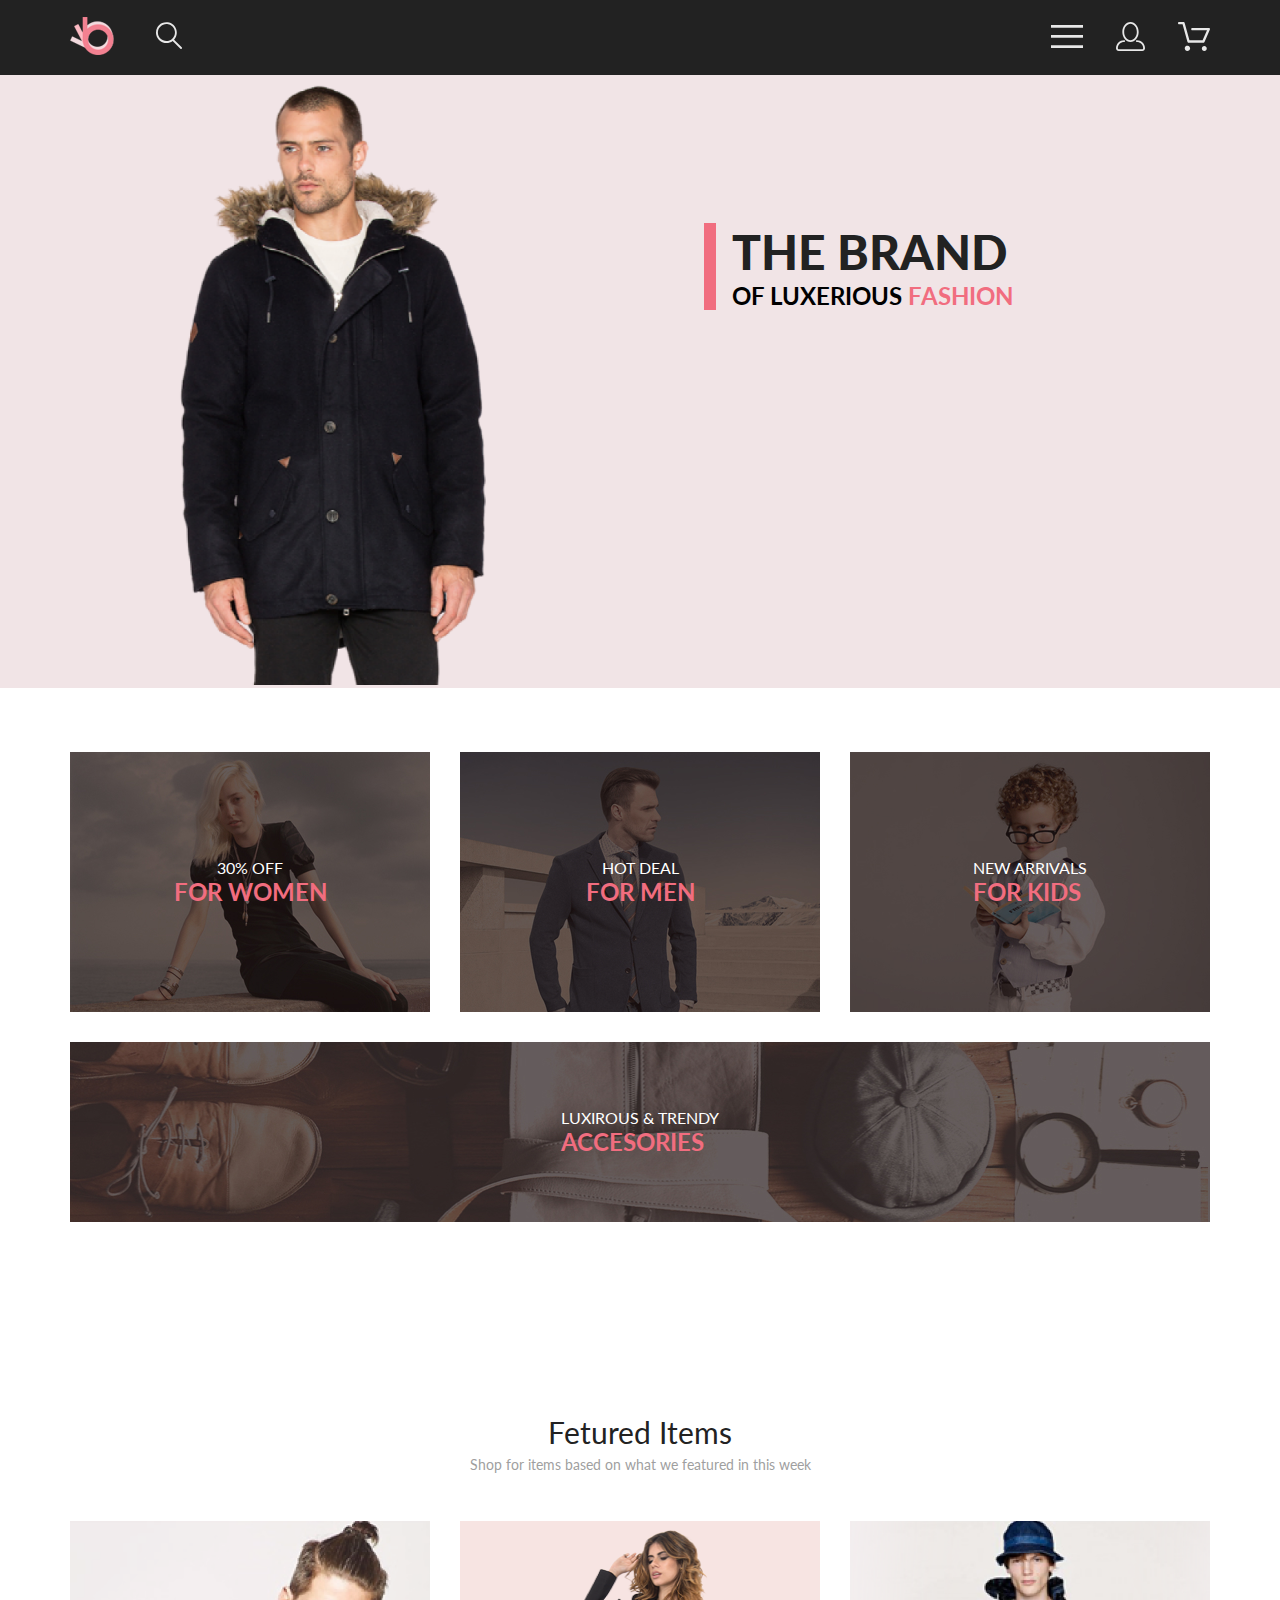
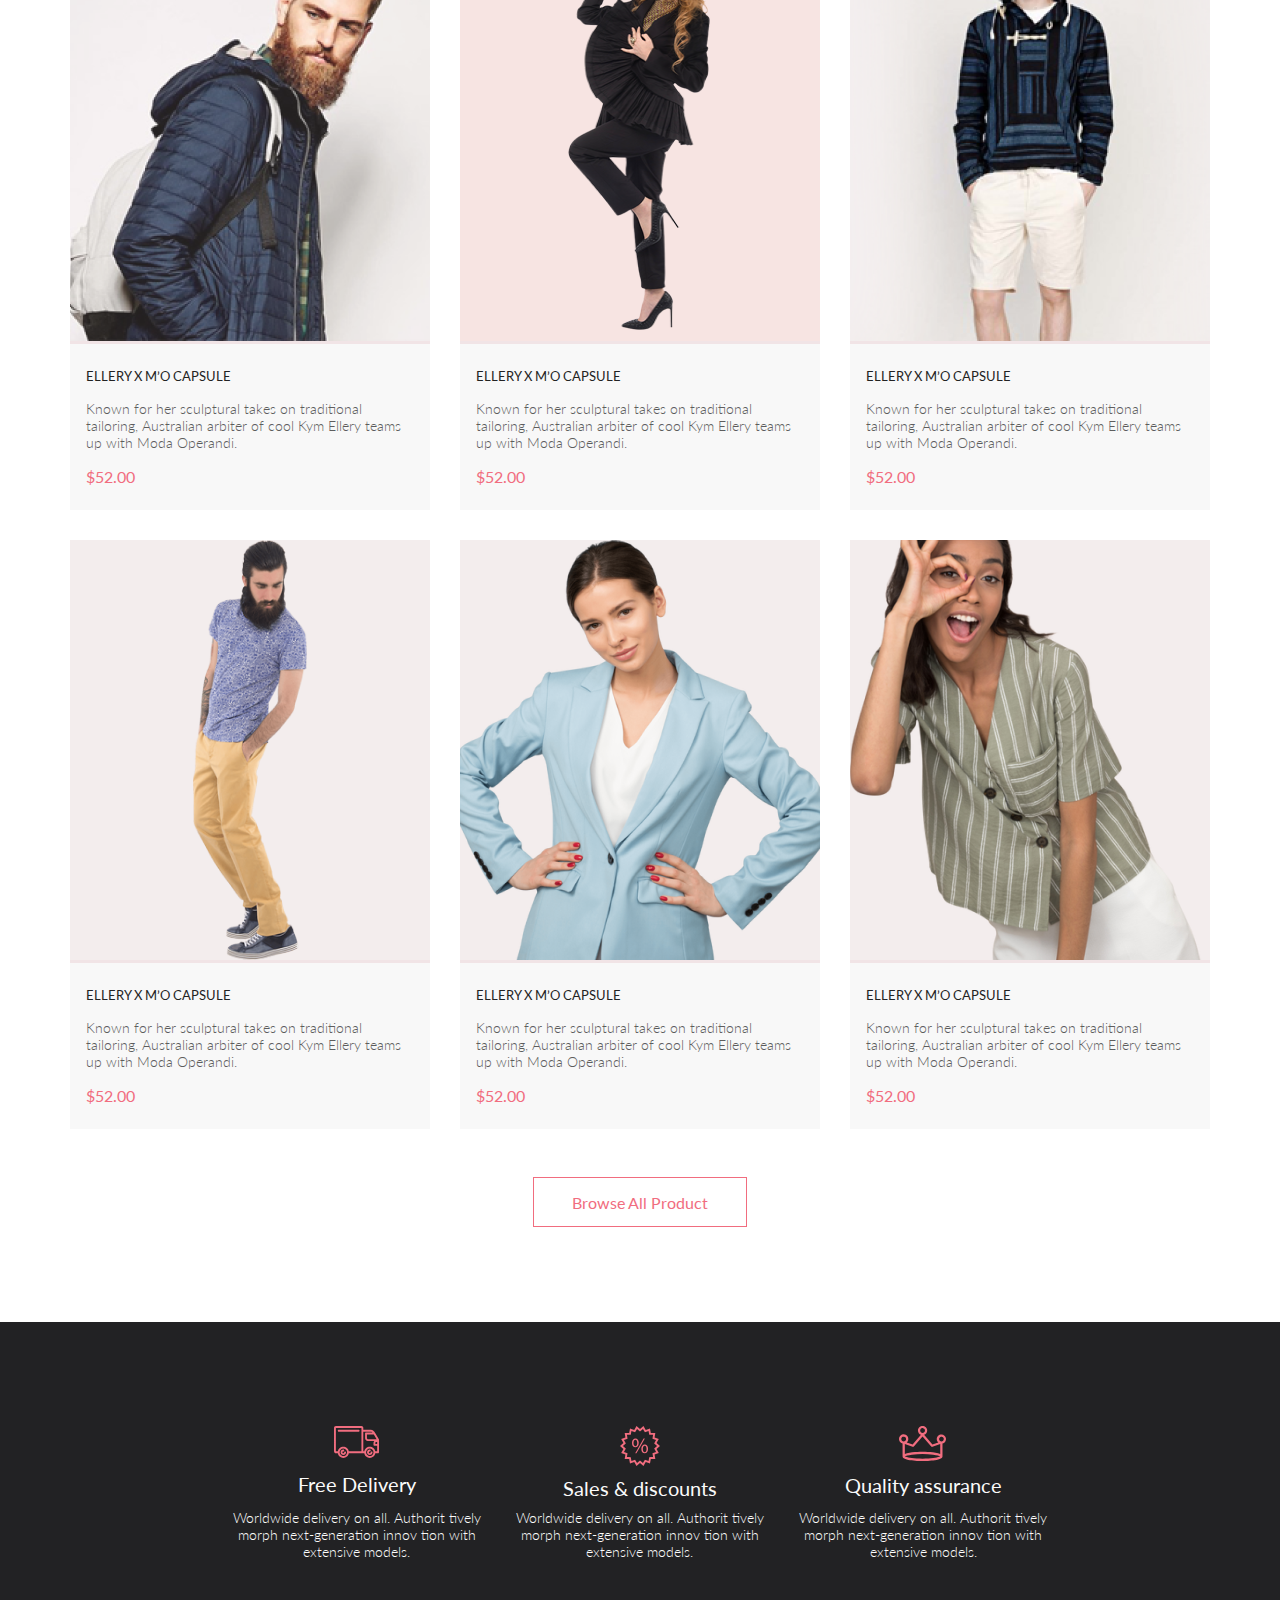
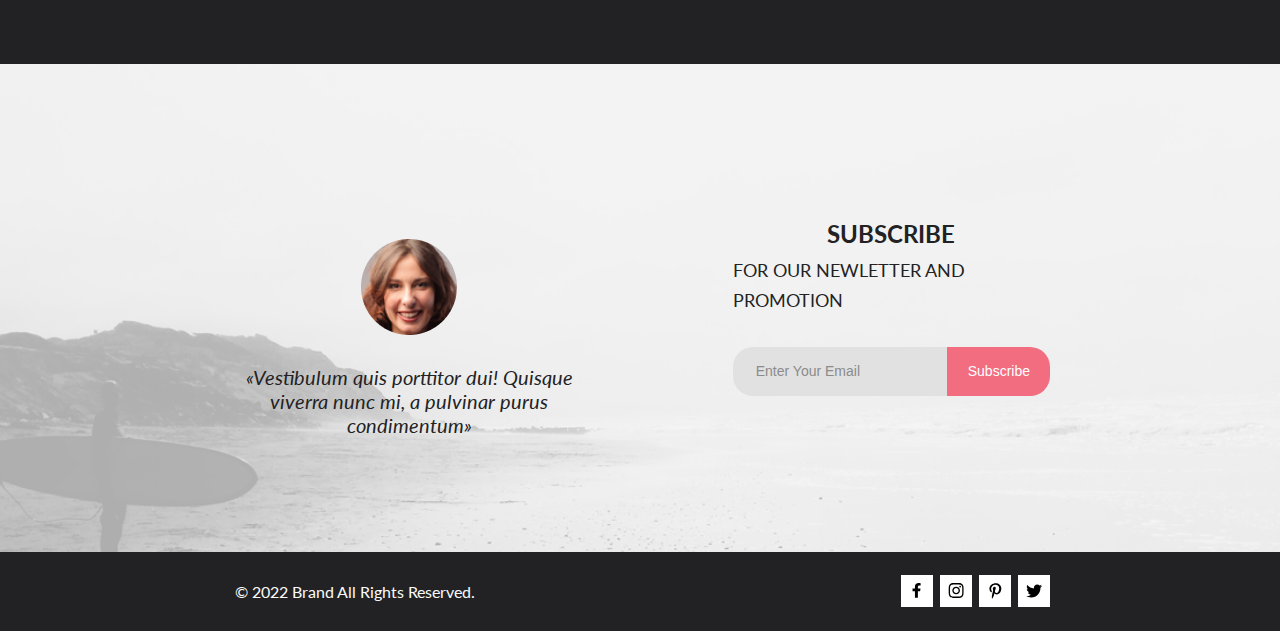
<file: index.html>
<!DOCTYPE html>
<html lang="en">
<head>
<link rel="stylesheet" href="scss/style.css">
<link rel="preconnect" href="https://fonts.googleapis.com">
<link rel="preconnect" href="https://fonts.gstatic.com" crossorigin>
<link href="https://fonts.googleapis.com/css2?family=Lato:wght@400;900&family=Open+Sans:wght@600;700;800&display=swap" rel="stylesheet">
<meta charset="UTF-8">
<meta name="viewport" content="width=device-width, initial-scale=1.0">
<title>Document</title>

</head>
<body>

<header class="header center ">

<div class="header_left">
<a href="#" >
<img src="img/logo.svg"  alt="logo">
</a>
<a href="#" >
<img src="img/search.svg" alt="search">


</a>


</div>
<nav class="header_right">
<a href="#" class="header_right_link">
<img src="img/header_nav_1.svg" alt="nav"> 
</a>
<a href="#" class="header_right_link visibility">
<img src="img/header_nav_2.svg" alt="nav"> 
</a>
<a href="#" class="header_right_link visibility">
<img src="img/header_nav_3.svg" alt="nav"> 
</a>

</nav>

</header>

<section class="content ">
<div class="content_img">
<img src="img/content_img.png" alt="content photo" class="content_photo">
</div>

<div class="content_brand">

<div class="content_brand_name"> 
<h1 class="content_brand_text"> THE BRAND</h1>
<h2 class="content_brand_subtext">
OF&nbsp;LUXERIOUS <span > FASHION </span> </span>
</h2>
</div>
</div>
</section>
<section class="offer center">
<div class="offer_item offer_item_1 ">
<div class="offer_item_info">
<a class="offer_item_link" href="#">
<p class="offer_item_text">30% OFF
</p>
<h2 class="offer_item_title">
FOR WOMEN</h2>
</a>
</div>

</div>

<div class="offer_item offer_item_2">
<div class="offer_item_info">
<a class="offer_item_link" href="catalog.html">
<p class="offer_item_text">
HOT DEAL 
</p>
<h2 class="offer_item_title"> 
FOR MEN</h2>
</a>
</div>
</div>
<div class="offer_item offer_item_3">
<div class="offer_item_info">
<a class="offer_item_link" href="#">
<p class="offer_item_text">
NEW ARRIVALS 
</p>
<h2 class="offer_item_title"> 
FOR KIDS</h2>
</a>

</div>
</div>
<div class="offer_item offer_item_4">
<div class="offer_item_info">
<a class="offer_item_link" href="#">
<p class="offer_item_text">
LUXIROUS &amp;&nbsp;TRENDY
</p>
<h2 class="offer_item_title"> 
ACCESORIES</h2>
</a>
</div>
</div>
</section>
<section class="products center">
<div class="products_tagline">
<h3 class="products_tagline_title">
Fetured Items
</h3>
<p class="products_tagline_text">
Shop for items based on&nbsp;what we&nbsp;featured in&nbsp;this week
</p>
</div>

<div class="products_catalog">
<div class="products_catalog_card">
<div class="products_catalog_photo"> 
<a href="#" class="products_catalog_photo_item">
<img src="img/catalog_1.png" alt="catalog-photo" class="products_catalog_img"></a></div> 
<div class="products_catalog_info">
<h4 class="products_catalog_info_title">ELLERY X&nbsp;M&rsquo;O CAPSULE</h4>
<p class="products_catalog_info_text">Known for her sculptural takes on&nbsp;traditional tailoring, Australian arbiter of&nbsp;cool Kym Ellery teams up&nbsp;with Moda Operandi.</p>
<p class="products_catalog_info_price">$52.00</p>
</div>
<a href="#" class="products__add"><svg width="27" height="25" viewBox="0 0 27 25" fill="none"
                xmlns="http://www.w3.org/2000/svg">
<path
                    d="M21.9509 23.2667H21.8386C21.2294 23.2667 20.7177 22.7671 20.6735 22.1294C20.629 21.4607 21.1175 20.8785 21.7626 20.8346C21.788 20.8329 21.8145 20.832 21.8405 20.832C22.4575 20.832 22.9743 21.3219 23.0201 21.9487C23.0319 22.1971 22.9914 22.5514 22.736 22.8439L22.73 22.8507L22.7242 22.8575C22.5275 23.0912 22.2607 23.2321 21.9509 23.2667ZM8.21887 23.2604C7.5683 23.2604 7.03906 22.7174 7.03906 22.05C7.03906 21.3832 7.5683 20.8406 8.21887 20.8406C8.86945 20.8406 9.39868 21.3832 9.39868 22.05C9.39868 22.7174 8.86945 23.2604 8.21887 23.2604Z"
                    fill="white" />
<path
                    d="M21.876 22.2662C21.921 22.2549 21.9423 22.2339 21.96 22.2129C21.9678 22.2037 21.9756 22.1946 21.9835 22.1855C22.02 22.1438 22.0233 22.0553 22.0224 22.0105C22.0092 21.9044 21.9185 21.8315 21.8412 21.8315C21.8375 21.8315 21.8336 21.8317 21.8312 21.8318C21.7531 21.8372 21.6653 21.9409 21.6719 22.0625C21.6813 22.1793 21.7675 22.2662 21.8392 22.2662H21.876ZM8.21954 22.2599C8.31873 22.2599 8.39935 22.1655 8.39935 22.0496C8.39935 21.9341 8.31873 21.8401 8.21954 21.8401C8.12042 21.8401 8.03973 21.9341 8.03973 22.0496C8.03973 22.1655 8.12042 22.2599 8.21954 22.2599ZM21.9995 24.2662C21.9517 24.2662 21.8878 24.2662 21.8392 24.2662C20.7017 24.2662 19.7567 23.3545 19.6765 22.198C19.5964 20.9929 20.4937 19.9183 21.6953 19.8364C21.7441 19.8331 21.7928 19.8315 21.8412 19.8315C22.9799 19.8315 23.9413 20.7324 24.019 21.8884C24.0505 22.4915 23.8741 23.0612 23.4898 23.5012C23.1055 23.9575 22.5764 24.2177 21.9995 24.2662ZM8.21954 24.2599C7.01532 24.2599 6.03973 23.2709 6.03973 22.0496C6.03973 20.8291 7.01532 19.8401 8.21954 19.8401C9.42371 19.8401 10.3994 20.8291 10.3994 22.0496C10.3994 23.2709 9.42371 24.2599 8.21954 24.2599ZM21.1984 17.3938H9.13306C8.70013 17.3938 8.31586 17.1005 8.20331 16.6775L4.27753 2.24768H1.52173C0.993408 2.24768 0.560547 1.80859 0.560547 1.27039C0.560547 0.733032 0.993408 0.292969 1.52173 0.292969H4.99933C5.43134 0.292969 5.81561 0.586304 5.9281 1.01025L9.85394 15.4391H20.5576L24.1144 7.13379H12.2578C11.7286 7.13379 11.2957 6.69373 11.2957 6.15649C11.2957 5.61914 11.7286 5.17908 12.2578 5.17908H25.5886C25.9091 5.17908 26.2141 5.34192 26.3896 5.61914C26.566 5.89539 26.5984 6.23743 26.4697 6.547L22.0795 16.807C21.9193 17.1653 21.5827 17.3938 21.1984 17.3938Z"
                    fill="white" />
<path
                    d="M21.876 22.2662C21.921 22.2549 21.9423 22.2339 21.96 22.2129C21.9678 22.2037 21.9756 22.1946 21.9835 22.1855C22.02 22.1438 22.0233 22.0553 22.0224 22.0105C22.0092 21.9044 21.9185 21.8315 21.8412 21.8315C21.8375 21.8315 21.8336 21.8317 21.8312 21.8318C21.7531 21.8372 21.6653 21.9409 21.6719 22.0625C21.6813 22.1793 21.7675 22.2662 21.8392 22.2662H21.876ZM8.21954 22.2599C8.31873 22.2599 8.39935 22.1655 8.39935 22.0496C8.39935 21.9341 8.31873 21.8401 8.21954 21.8401C8.12042 21.8401 8.03973 21.9341 8.03973 22.0496C8.03973 22.1655 8.12042 22.2599 8.21954 22.2599ZM21.9995 24.2662C21.9517 24.2662 21.8878 24.2662 21.8392 24.2662C20.7017 24.2662 19.7567 23.3545 19.6765 22.198C19.5964 20.9929 20.4937 19.9183 21.6953 19.8364C21.7441 19.8331 21.7928 19.8315 21.8412 19.8315C22.9799 19.8315 23.9413 20.7324 24.019 21.8884C24.0505 22.4915 23.8741 23.0612 23.4898 23.5012C23.1055 23.9575 22.5764 24.2177 21.9995 24.2662ZM8.21954 24.2599C7.01532 24.2599 6.03973 23.2709 6.03973 22.0496C6.03973 20.8291 7.01532 19.8401 8.21954 19.8401C9.42371 19.8401 10.3994 20.8291 10.3994 22.0496C10.3994 23.2709 9.42371 24.2599 8.21954 24.2599ZM21.1984 17.3938H9.13306C8.70013 17.3938 8.31586 17.1005 8.20331 16.6775L4.27753 2.24768H1.52173C0.993408 2.24768 0.560547 1.80859 0.560547 1.27039C0.560547 0.733032 0.993408 0.292969 1.52173 0.292969H4.99933C5.43134 0.292969 5.81561 0.586304 5.9281 1.01025L9.85394 15.4391H20.5576L24.1144 7.13379H12.2578C11.7286 7.13379 11.2957 6.69373 11.2957 6.15649C11.2957 5.61914 11.7286 5.17908 12.2578 5.17908H25.5886C25.9091 5.17908 26.2141 5.34192 26.3896 5.61914C26.566 5.89539 26.5984 6.23743 26.4697 6.547L22.0795 16.807C21.9193 17.1653 21.5827 17.3938 21.1984 17.3938Z"
                    fill="white" />
</svg>
Add to&nbsp;Cart</a>


</div>
<div class="products_catalog_card">
<div class="products_catalog_photo"> 
<a href="#" class="products_catalog_photo_item">
<img src="img/catalog_2.png" alt="catalog-photo" class="products_catalog_img"></a></div>
<div class="products_catalog_info">
<h4 class="products_catalog_info_title">ELLERY X&nbsp;M&rsquo;O CAPSULE</h4>
<p class="products_catalog_info_text">Known for her sculptural takes on&nbsp;traditional tailoring, Australian arbiter of&nbsp;cool Kym Ellery teams up&nbsp;with Moda Operandi.</p>
<p class="products_catalog_info_price">$52.00</p>
</div>
<a href="#" class="products__add"><svg width="27" height="25" viewBox="0 0 27 25" fill="none"
                xmlns="http://www.w3.org/2000/svg">
<path
                    d="M21.9509 23.2667H21.8386C21.2294 23.2667 20.7177 22.7671 20.6735 22.1294C20.629 21.4607 21.1175 20.8785 21.7626 20.8346C21.788 20.8329 21.8145 20.832 21.8405 20.832C22.4575 20.832 22.9743 21.3219 23.0201 21.9487C23.0319 22.1971 22.9914 22.5514 22.736 22.8439L22.73 22.8507L22.7242 22.8575C22.5275 23.0912 22.2607 23.2321 21.9509 23.2667ZM8.21887 23.2604C7.5683 23.2604 7.03906 22.7174 7.03906 22.05C7.03906 21.3832 7.5683 20.8406 8.21887 20.8406C8.86945 20.8406 9.39868 21.3832 9.39868 22.05C9.39868 22.7174 8.86945 23.2604 8.21887 23.2604Z"
                    fill="white" />
<path
                    d="M21.876 22.2662C21.921 22.2549 21.9423 22.2339 21.96 22.2129C21.9678 22.2037 21.9756 22.1946 21.9835 22.1855C22.02 22.1438 22.0233 22.0553 22.0224 22.0105C22.0092 21.9044 21.9185 21.8315 21.8412 21.8315C21.8375 21.8315 21.8336 21.8317 21.8312 21.8318C21.7531 21.8372 21.6653 21.9409 21.6719 22.0625C21.6813 22.1793 21.7675 22.2662 21.8392 22.2662H21.876ZM8.21954 22.2599C8.31873 22.2599 8.39935 22.1655 8.39935 22.0496C8.39935 21.9341 8.31873 21.8401 8.21954 21.8401C8.12042 21.8401 8.03973 21.9341 8.03973 22.0496C8.03973 22.1655 8.12042 22.2599 8.21954 22.2599ZM21.9995 24.2662C21.9517 24.2662 21.8878 24.2662 21.8392 24.2662C20.7017 24.2662 19.7567 23.3545 19.6765 22.198C19.5964 20.9929 20.4937 19.9183 21.6953 19.8364C21.7441 19.8331 21.7928 19.8315 21.8412 19.8315C22.9799 19.8315 23.9413 20.7324 24.019 21.8884C24.0505 22.4915 23.8741 23.0612 23.4898 23.5012C23.1055 23.9575 22.5764 24.2177 21.9995 24.2662ZM8.21954 24.2599C7.01532 24.2599 6.03973 23.2709 6.03973 22.0496C6.03973 20.8291 7.01532 19.8401 8.21954 19.8401C9.42371 19.8401 10.3994 20.8291 10.3994 22.0496C10.3994 23.2709 9.42371 24.2599 8.21954 24.2599ZM21.1984 17.3938H9.13306C8.70013 17.3938 8.31586 17.1005 8.20331 16.6775L4.27753 2.24768H1.52173C0.993408 2.24768 0.560547 1.80859 0.560547 1.27039C0.560547 0.733032 0.993408 0.292969 1.52173 0.292969H4.99933C5.43134 0.292969 5.81561 0.586304 5.9281 1.01025L9.85394 15.4391H20.5576L24.1144 7.13379H12.2578C11.7286 7.13379 11.2957 6.69373 11.2957 6.15649C11.2957 5.61914 11.7286 5.17908 12.2578 5.17908H25.5886C25.9091 5.17908 26.2141 5.34192 26.3896 5.61914C26.566 5.89539 26.5984 6.23743 26.4697 6.547L22.0795 16.807C21.9193 17.1653 21.5827 17.3938 21.1984 17.3938Z"
                    fill="white" />
<path
                    d="M21.876 22.2662C21.921 22.2549 21.9423 22.2339 21.96 22.2129C21.9678 22.2037 21.9756 22.1946 21.9835 22.1855C22.02 22.1438 22.0233 22.0553 22.0224 22.0105C22.0092 21.9044 21.9185 21.8315 21.8412 21.8315C21.8375 21.8315 21.8336 21.8317 21.8312 21.8318C21.7531 21.8372 21.6653 21.9409 21.6719 22.0625C21.6813 22.1793 21.7675 22.2662 21.8392 22.2662H21.876ZM8.21954 22.2599C8.31873 22.2599 8.39935 22.1655 8.39935 22.0496C8.39935 21.9341 8.31873 21.8401 8.21954 21.8401C8.12042 21.8401 8.03973 21.9341 8.03973 22.0496C8.03973 22.1655 8.12042 22.2599 8.21954 22.2599ZM21.9995 24.2662C21.9517 24.2662 21.8878 24.2662 21.8392 24.2662C20.7017 24.2662 19.7567 23.3545 19.6765 22.198C19.5964 20.9929 20.4937 19.9183 21.6953 19.8364C21.7441 19.8331 21.7928 19.8315 21.8412 19.8315C22.9799 19.8315 23.9413 20.7324 24.019 21.8884C24.0505 22.4915 23.8741 23.0612 23.4898 23.5012C23.1055 23.9575 22.5764 24.2177 21.9995 24.2662ZM8.21954 24.2599C7.01532 24.2599 6.03973 23.2709 6.03973 22.0496C6.03973 20.8291 7.01532 19.8401 8.21954 19.8401C9.42371 19.8401 10.3994 20.8291 10.3994 22.0496C10.3994 23.2709 9.42371 24.2599 8.21954 24.2599ZM21.1984 17.3938H9.13306C8.70013 17.3938 8.31586 17.1005 8.20331 16.6775L4.27753 2.24768H1.52173C0.993408 2.24768 0.560547 1.80859 0.560547 1.27039C0.560547 0.733032 0.993408 0.292969 1.52173 0.292969H4.99933C5.43134 0.292969 5.81561 0.586304 5.9281 1.01025L9.85394 15.4391H20.5576L24.1144 7.13379H12.2578C11.7286 7.13379 11.2957 6.69373 11.2957 6.15649C11.2957 5.61914 11.7286 5.17908 12.2578 5.17908H25.5886C25.9091 5.17908 26.2141 5.34192 26.3896 5.61914C26.566 5.89539 26.5984 6.23743 26.4697 6.547L22.0795 16.807C21.9193 17.1653 21.5827 17.3938 21.1984 17.3938Z"
                    fill="white" />
</svg>
Add to&nbsp;Cart</a>

</div>
<div class="products_catalog_card">
<div class="products_catalog_photo"> 
<a href="#" class="products_catalog_photo_item">
<img src="img/catalog_3.png" alt="catalog-photo" class="products_catalog_img"></a></div>
<div class="products_catalog_info">
<h4 class="products_catalog_info_title">ELLERY X&nbsp;M&rsquo;O CAPSULE</h4>
<p class="products_catalog_info_text">Known for her sculptural takes on&nbsp;traditional tailoring, Australian arbiter of&nbsp;cool Kym Ellery teams up&nbsp;with Moda Operandi.</p>
<p class="products_catalog_info_price">$52.00</p>
</div>
<a href="#" class="products__add"><svg width="27" height="25" viewBox="0 0 27 25" fill="none"
                xmlns="http://www.w3.org/2000/svg">
<path
                    d="M21.9509 23.2667H21.8386C21.2294 23.2667 20.7177 22.7671 20.6735 22.1294C20.629 21.4607 21.1175 20.8785 21.7626 20.8346C21.788 20.8329 21.8145 20.832 21.8405 20.832C22.4575 20.832 22.9743 21.3219 23.0201 21.9487C23.0319 22.1971 22.9914 22.5514 22.736 22.8439L22.73 22.8507L22.7242 22.8575C22.5275 23.0912 22.2607 23.2321 21.9509 23.2667ZM8.21887 23.2604C7.5683 23.2604 7.03906 22.7174 7.03906 22.05C7.03906 21.3832 7.5683 20.8406 8.21887 20.8406C8.86945 20.8406 9.39868 21.3832 9.39868 22.05C9.39868 22.7174 8.86945 23.2604 8.21887 23.2604Z"
                    fill="white" />
<path
                    d="M21.876 22.2662C21.921 22.2549 21.9423 22.2339 21.96 22.2129C21.9678 22.2037 21.9756 22.1946 21.9835 22.1855C22.02 22.1438 22.0233 22.0553 22.0224 22.0105C22.0092 21.9044 21.9185 21.8315 21.8412 21.8315C21.8375 21.8315 21.8336 21.8317 21.8312 21.8318C21.7531 21.8372 21.6653 21.9409 21.6719 22.0625C21.6813 22.1793 21.7675 22.2662 21.8392 22.2662H21.876ZM8.21954 22.2599C8.31873 22.2599 8.39935 22.1655 8.39935 22.0496C8.39935 21.9341 8.31873 21.8401 8.21954 21.8401C8.12042 21.8401 8.03973 21.9341 8.03973 22.0496C8.03973 22.1655 8.12042 22.2599 8.21954 22.2599ZM21.9995 24.2662C21.9517 24.2662 21.8878 24.2662 21.8392 24.2662C20.7017 24.2662 19.7567 23.3545 19.6765 22.198C19.5964 20.9929 20.4937 19.9183 21.6953 19.8364C21.7441 19.8331 21.7928 19.8315 21.8412 19.8315C22.9799 19.8315 23.9413 20.7324 24.019 21.8884C24.0505 22.4915 23.8741 23.0612 23.4898 23.5012C23.1055 23.9575 22.5764 24.2177 21.9995 24.2662ZM8.21954 24.2599C7.01532 24.2599 6.03973 23.2709 6.03973 22.0496C6.03973 20.8291 7.01532 19.8401 8.21954 19.8401C9.42371 19.8401 10.3994 20.8291 10.3994 22.0496C10.3994 23.2709 9.42371 24.2599 8.21954 24.2599ZM21.1984 17.3938H9.13306C8.70013 17.3938 8.31586 17.1005 8.20331 16.6775L4.27753 2.24768H1.52173C0.993408 2.24768 0.560547 1.80859 0.560547 1.27039C0.560547 0.733032 0.993408 0.292969 1.52173 0.292969H4.99933C5.43134 0.292969 5.81561 0.586304 5.9281 1.01025L9.85394 15.4391H20.5576L24.1144 7.13379H12.2578C11.7286 7.13379 11.2957 6.69373 11.2957 6.15649C11.2957 5.61914 11.7286 5.17908 12.2578 5.17908H25.5886C25.9091 5.17908 26.2141 5.34192 26.3896 5.61914C26.566 5.89539 26.5984 6.23743 26.4697 6.547L22.0795 16.807C21.9193 17.1653 21.5827 17.3938 21.1984 17.3938Z"
                    fill="white" />
<path
                    d="M21.876 22.2662C21.921 22.2549 21.9423 22.2339 21.96 22.2129C21.9678 22.2037 21.9756 22.1946 21.9835 22.1855C22.02 22.1438 22.0233 22.0553 22.0224 22.0105C22.0092 21.9044 21.9185 21.8315 21.8412 21.8315C21.8375 21.8315 21.8336 21.8317 21.8312 21.8318C21.7531 21.8372 21.6653 21.9409 21.6719 22.0625C21.6813 22.1793 21.7675 22.2662 21.8392 22.2662H21.876ZM8.21954 22.2599C8.31873 22.2599 8.39935 22.1655 8.39935 22.0496C8.39935 21.9341 8.31873 21.8401 8.21954 21.8401C8.12042 21.8401 8.03973 21.9341 8.03973 22.0496C8.03973 22.1655 8.12042 22.2599 8.21954 22.2599ZM21.9995 24.2662C21.9517 24.2662 21.8878 24.2662 21.8392 24.2662C20.7017 24.2662 19.7567 23.3545 19.6765 22.198C19.5964 20.9929 20.4937 19.9183 21.6953 19.8364C21.7441 19.8331 21.7928 19.8315 21.8412 19.8315C22.9799 19.8315 23.9413 20.7324 24.019 21.8884C24.0505 22.4915 23.8741 23.0612 23.4898 23.5012C23.1055 23.9575 22.5764 24.2177 21.9995 24.2662ZM8.21954 24.2599C7.01532 24.2599 6.03973 23.2709 6.03973 22.0496C6.03973 20.8291 7.01532 19.8401 8.21954 19.8401C9.42371 19.8401 10.3994 20.8291 10.3994 22.0496C10.3994 23.2709 9.42371 24.2599 8.21954 24.2599ZM21.1984 17.3938H9.13306C8.70013 17.3938 8.31586 17.1005 8.20331 16.6775L4.27753 2.24768H1.52173C0.993408 2.24768 0.560547 1.80859 0.560547 1.27039C0.560547 0.733032 0.993408 0.292969 1.52173 0.292969H4.99933C5.43134 0.292969 5.81561 0.586304 5.9281 1.01025L9.85394 15.4391H20.5576L24.1144 7.13379H12.2578C11.7286 7.13379 11.2957 6.69373 11.2957 6.15649C11.2957 5.61914 11.7286 5.17908 12.2578 5.17908H25.5886C25.9091 5.17908 26.2141 5.34192 26.3896 5.61914C26.566 5.89539 26.5984 6.23743 26.4697 6.547L22.0795 16.807C21.9193 17.1653 21.5827 17.3938 21.1984 17.3938Z"
                    fill="white" />
</svg>
Add to&nbsp;Cart</a>
</div>
<div class="products_catalog_card">
<div class="products_catalog_photo"> 
<a href="#" class="products_catalog_photo_item">
<img src="img/catalog_4.png" alt="catalog-photo" class="products_catalog_img"></a></div>
<div class="products_catalog_info">
<h4 class="products_catalog_info_title">ELLERY X&nbsp;M&rsquo;O CAPSULE</h4>
<p class="products_catalog_info_text">Known for her sculptural takes on&nbsp;traditional tailoring, Australian arbiter of&nbsp;cool Kym Ellery teams up&nbsp;with Moda Operandi.</p>
<p class="products_catalog_info_price">$52.00</p>
</div>
<a href="#" class="products__add"><svg width="27" height="25" viewBox="0 0 27 25" fill="none"
                xmlns="http://www.w3.org/2000/svg">
<path
                    d="M21.9509 23.2667H21.8386C21.2294 23.2667 20.7177 22.7671 20.6735 22.1294C20.629 21.4607 21.1175 20.8785 21.7626 20.8346C21.788 20.8329 21.8145 20.832 21.8405 20.832C22.4575 20.832 22.9743 21.3219 23.0201 21.9487C23.0319 22.1971 22.9914 22.5514 22.736 22.8439L22.73 22.8507L22.7242 22.8575C22.5275 23.0912 22.2607 23.2321 21.9509 23.2667ZM8.21887 23.2604C7.5683 23.2604 7.03906 22.7174 7.03906 22.05C7.03906 21.3832 7.5683 20.8406 8.21887 20.8406C8.86945 20.8406 9.39868 21.3832 9.39868 22.05C9.39868 22.7174 8.86945 23.2604 8.21887 23.2604Z"
                    fill="white" />
<path
                    d="M21.876 22.2662C21.921 22.2549 21.9423 22.2339 21.96 22.2129C21.9678 22.2037 21.9756 22.1946 21.9835 22.1855C22.02 22.1438 22.0233 22.0553 22.0224 22.0105C22.0092 21.9044 21.9185 21.8315 21.8412 21.8315C21.8375 21.8315 21.8336 21.8317 21.8312 21.8318C21.7531 21.8372 21.6653 21.9409 21.6719 22.0625C21.6813 22.1793 21.7675 22.2662 21.8392 22.2662H21.876ZM8.21954 22.2599C8.31873 22.2599 8.39935 22.1655 8.39935 22.0496C8.39935 21.9341 8.31873 21.8401 8.21954 21.8401C8.12042 21.8401 8.03973 21.9341 8.03973 22.0496C8.03973 22.1655 8.12042 22.2599 8.21954 22.2599ZM21.9995 24.2662C21.9517 24.2662 21.8878 24.2662 21.8392 24.2662C20.7017 24.2662 19.7567 23.3545 19.6765 22.198C19.5964 20.9929 20.4937 19.9183 21.6953 19.8364C21.7441 19.8331 21.7928 19.8315 21.8412 19.8315C22.9799 19.8315 23.9413 20.7324 24.019 21.8884C24.0505 22.4915 23.8741 23.0612 23.4898 23.5012C23.1055 23.9575 22.5764 24.2177 21.9995 24.2662ZM8.21954 24.2599C7.01532 24.2599 6.03973 23.2709 6.03973 22.0496C6.03973 20.8291 7.01532 19.8401 8.21954 19.8401C9.42371 19.8401 10.3994 20.8291 10.3994 22.0496C10.3994 23.2709 9.42371 24.2599 8.21954 24.2599ZM21.1984 17.3938H9.13306C8.70013 17.3938 8.31586 17.1005 8.20331 16.6775L4.27753 2.24768H1.52173C0.993408 2.24768 0.560547 1.80859 0.560547 1.27039C0.560547 0.733032 0.993408 0.292969 1.52173 0.292969H4.99933C5.43134 0.292969 5.81561 0.586304 5.9281 1.01025L9.85394 15.4391H20.5576L24.1144 7.13379H12.2578C11.7286 7.13379 11.2957 6.69373 11.2957 6.15649C11.2957 5.61914 11.7286 5.17908 12.2578 5.17908H25.5886C25.9091 5.17908 26.2141 5.34192 26.3896 5.61914C26.566 5.89539 26.5984 6.23743 26.4697 6.547L22.0795 16.807C21.9193 17.1653 21.5827 17.3938 21.1984 17.3938Z"
                    fill="white" />
<path
                    d="M21.876 22.2662C21.921 22.2549 21.9423 22.2339 21.96 22.2129C21.9678 22.2037 21.9756 22.1946 21.9835 22.1855C22.02 22.1438 22.0233 22.0553 22.0224 22.0105C22.0092 21.9044 21.9185 21.8315 21.8412 21.8315C21.8375 21.8315 21.8336 21.8317 21.8312 21.8318C21.7531 21.8372 21.6653 21.9409 21.6719 22.0625C21.6813 22.1793 21.7675 22.2662 21.8392 22.2662H21.876ZM8.21954 22.2599C8.31873 22.2599 8.39935 22.1655 8.39935 22.0496C8.39935 21.9341 8.31873 21.8401 8.21954 21.8401C8.12042 21.8401 8.03973 21.9341 8.03973 22.0496C8.03973 22.1655 8.12042 22.2599 8.21954 22.2599ZM21.9995 24.2662C21.9517 24.2662 21.8878 24.2662 21.8392 24.2662C20.7017 24.2662 19.7567 23.3545 19.6765 22.198C19.5964 20.9929 20.4937 19.9183 21.6953 19.8364C21.7441 19.8331 21.7928 19.8315 21.8412 19.8315C22.9799 19.8315 23.9413 20.7324 24.019 21.8884C24.0505 22.4915 23.8741 23.0612 23.4898 23.5012C23.1055 23.9575 22.5764 24.2177 21.9995 24.2662ZM8.21954 24.2599C7.01532 24.2599 6.03973 23.2709 6.03973 22.0496C6.03973 20.8291 7.01532 19.8401 8.21954 19.8401C9.42371 19.8401 10.3994 20.8291 10.3994 22.0496C10.3994 23.2709 9.42371 24.2599 8.21954 24.2599ZM21.1984 17.3938H9.13306C8.70013 17.3938 8.31586 17.1005 8.20331 16.6775L4.27753 2.24768H1.52173C0.993408 2.24768 0.560547 1.80859 0.560547 1.27039C0.560547 0.733032 0.993408 0.292969 1.52173 0.292969H4.99933C5.43134 0.292969 5.81561 0.586304 5.9281 1.01025L9.85394 15.4391H20.5576L24.1144 7.13379H12.2578C11.7286 7.13379 11.2957 6.69373 11.2957 6.15649C11.2957 5.61914 11.7286 5.17908 12.2578 5.17908H25.5886C25.9091 5.17908 26.2141 5.34192 26.3896 5.61914C26.566 5.89539 26.5984 6.23743 26.4697 6.547L22.0795 16.807C21.9193 17.1653 21.5827 17.3938 21.1984 17.3938Z"
                    fill="white" />
</svg>
Add to&nbsp;Cart</a>
</div>
<div class="products_catalog_card">
<div class="products_catalog_photo"> 
<a href="#" class="products_catalog_photo_item">
<img src="img/catalog_5.png" alt="catalog-photo" class="products_catalog_img"></a></div>
<div class="products_catalog_info">
<h4 class="products_catalog_info_title">ELLERY X&nbsp;M&rsquo;O CAPSULE</h4>
<p class="products_catalog_info_text">Known for her sculptural takes on&nbsp;traditional tailoring, Australian arbiter of&nbsp;cool Kym Ellery teams up&nbsp;with Moda Operandi.</p>
<p class="products_catalog_info_price">$52.00</p>
</div>
<a href="#" class="products__add"><svg width="27" height="25" viewBox="0 0 27 25" fill="none"
                xmlns="http://www.w3.org/2000/svg">
<path
                    d="M21.9509 23.2667H21.8386C21.2294 23.2667 20.7177 22.7671 20.6735 22.1294C20.629 21.4607 21.1175 20.8785 21.7626 20.8346C21.788 20.8329 21.8145 20.832 21.8405 20.832C22.4575 20.832 22.9743 21.3219 23.0201 21.9487C23.0319 22.1971 22.9914 22.5514 22.736 22.8439L22.73 22.8507L22.7242 22.8575C22.5275 23.0912 22.2607 23.2321 21.9509 23.2667ZM8.21887 23.2604C7.5683 23.2604 7.03906 22.7174 7.03906 22.05C7.03906 21.3832 7.5683 20.8406 8.21887 20.8406C8.86945 20.8406 9.39868 21.3832 9.39868 22.05C9.39868 22.7174 8.86945 23.2604 8.21887 23.2604Z"
                    fill="white" />
<path
                    d="M21.876 22.2662C21.921 22.2549 21.9423 22.2339 21.96 22.2129C21.9678 22.2037 21.9756 22.1946 21.9835 22.1855C22.02 22.1438 22.0233 22.0553 22.0224 22.0105C22.0092 21.9044 21.9185 21.8315 21.8412 21.8315C21.8375 21.8315 21.8336 21.8317 21.8312 21.8318C21.7531 21.8372 21.6653 21.9409 21.6719 22.0625C21.6813 22.1793 21.7675 22.2662 21.8392 22.2662H21.876ZM8.21954 22.2599C8.31873 22.2599 8.39935 22.1655 8.39935 22.0496C8.39935 21.9341 8.31873 21.8401 8.21954 21.8401C8.12042 21.8401 8.03973 21.9341 8.03973 22.0496C8.03973 22.1655 8.12042 22.2599 8.21954 22.2599ZM21.9995 24.2662C21.9517 24.2662 21.8878 24.2662 21.8392 24.2662C20.7017 24.2662 19.7567 23.3545 19.6765 22.198C19.5964 20.9929 20.4937 19.9183 21.6953 19.8364C21.7441 19.8331 21.7928 19.8315 21.8412 19.8315C22.9799 19.8315 23.9413 20.7324 24.019 21.8884C24.0505 22.4915 23.8741 23.0612 23.4898 23.5012C23.1055 23.9575 22.5764 24.2177 21.9995 24.2662ZM8.21954 24.2599C7.01532 24.2599 6.03973 23.2709 6.03973 22.0496C6.03973 20.8291 7.01532 19.8401 8.21954 19.8401C9.42371 19.8401 10.3994 20.8291 10.3994 22.0496C10.3994 23.2709 9.42371 24.2599 8.21954 24.2599ZM21.1984 17.3938H9.13306C8.70013 17.3938 8.31586 17.1005 8.20331 16.6775L4.27753 2.24768H1.52173C0.993408 2.24768 0.560547 1.80859 0.560547 1.27039C0.560547 0.733032 0.993408 0.292969 1.52173 0.292969H4.99933C5.43134 0.292969 5.81561 0.586304 5.9281 1.01025L9.85394 15.4391H20.5576L24.1144 7.13379H12.2578C11.7286 7.13379 11.2957 6.69373 11.2957 6.15649C11.2957 5.61914 11.7286 5.17908 12.2578 5.17908H25.5886C25.9091 5.17908 26.2141 5.34192 26.3896 5.61914C26.566 5.89539 26.5984 6.23743 26.4697 6.547L22.0795 16.807C21.9193 17.1653 21.5827 17.3938 21.1984 17.3938Z"
                    fill="white" />
<path
                    d="M21.876 22.2662C21.921 22.2549 21.9423 22.2339 21.96 22.2129C21.9678 22.2037 21.9756 22.1946 21.9835 22.1855C22.02 22.1438 22.0233 22.0553 22.0224 22.0105C22.0092 21.9044 21.9185 21.8315 21.8412 21.8315C21.8375 21.8315 21.8336 21.8317 21.8312 21.8318C21.7531 21.8372 21.6653 21.9409 21.6719 22.0625C21.6813 22.1793 21.7675 22.2662 21.8392 22.2662H21.876ZM8.21954 22.2599C8.31873 22.2599 8.39935 22.1655 8.39935 22.0496C8.39935 21.9341 8.31873 21.8401 8.21954 21.8401C8.12042 21.8401 8.03973 21.9341 8.03973 22.0496C8.03973 22.1655 8.12042 22.2599 8.21954 22.2599ZM21.9995 24.2662C21.9517 24.2662 21.8878 24.2662 21.8392 24.2662C20.7017 24.2662 19.7567 23.3545 19.6765 22.198C19.5964 20.9929 20.4937 19.9183 21.6953 19.8364C21.7441 19.8331 21.7928 19.8315 21.8412 19.8315C22.9799 19.8315 23.9413 20.7324 24.019 21.8884C24.0505 22.4915 23.8741 23.0612 23.4898 23.5012C23.1055 23.9575 22.5764 24.2177 21.9995 24.2662ZM8.21954 24.2599C7.01532 24.2599 6.03973 23.2709 6.03973 22.0496C6.03973 20.8291 7.01532 19.8401 8.21954 19.8401C9.42371 19.8401 10.3994 20.8291 10.3994 22.0496C10.3994 23.2709 9.42371 24.2599 8.21954 24.2599ZM21.1984 17.3938H9.13306C8.70013 17.3938 8.31586 17.1005 8.20331 16.6775L4.27753 2.24768H1.52173C0.993408 2.24768 0.560547 1.80859 0.560547 1.27039C0.560547 0.733032 0.993408 0.292969 1.52173 0.292969H4.99933C5.43134 0.292969 5.81561 0.586304 5.9281 1.01025L9.85394 15.4391H20.5576L24.1144 7.13379H12.2578C11.7286 7.13379 11.2957 6.69373 11.2957 6.15649C11.2957 5.61914 11.7286 5.17908 12.2578 5.17908H25.5886C25.9091 5.17908 26.2141 5.34192 26.3896 5.61914C26.566 5.89539 26.5984 6.23743 26.4697 6.547L22.0795 16.807C21.9193 17.1653 21.5827 17.3938 21.1984 17.3938Z"
                    fill="white" />
</svg>
Add to&nbsp;Cart</a>
</div>
<div class="products_catalog_card">
<div class="products_catalog_photo"> 
<a href="#" class="products_catalog_photo_item">
<img src="img/catalog_6.png" alt="catalog-photo" class="products_catalog_img"></a></div>
<div class="products_catalog_info">
<h4 class="products_catalog_info_title">ELLERY X&nbsp;M&rsquo;O CAPSULE</h4>
<p class="products_catalog_info_text">Known for her sculptural takes on&nbsp;traditional tailoring, Australian arbiter of&nbsp;cool Kym Ellery teams up&nbsp;with Moda Operandi.</p>
<p class="products_catalog_info_price">$52.00</p>
</div>
<a href="#" class="products__add"><svg width="27" height="25" viewBox="0 0 27 25" fill="none"
                xmlns="http://www.w3.org/2000/svg">
<path
                    d="M21.9509 23.2667H21.8386C21.2294 23.2667 20.7177 22.7671 20.6735 22.1294C20.629 21.4607 21.1175 20.8785 21.7626 20.8346C21.788 20.8329 21.8145 20.832 21.8405 20.832C22.4575 20.832 22.9743 21.3219 23.0201 21.9487C23.0319 22.1971 22.9914 22.5514 22.736 22.8439L22.73 22.8507L22.7242 22.8575C22.5275 23.0912 22.2607 23.2321 21.9509 23.2667ZM8.21887 23.2604C7.5683 23.2604 7.03906 22.7174 7.03906 22.05C7.03906 21.3832 7.5683 20.8406 8.21887 20.8406C8.86945 20.8406 9.39868 21.3832 9.39868 22.05C9.39868 22.7174 8.86945 23.2604 8.21887 23.2604Z"
                    fill="white" />
<path
                    d="M21.876 22.2662C21.921 22.2549 21.9423 22.2339 21.96 22.2129C21.9678 22.2037 21.9756 22.1946 21.9835 22.1855C22.02 22.1438 22.0233 22.0553 22.0224 22.0105C22.0092 21.9044 21.9185 21.8315 21.8412 21.8315C21.8375 21.8315 21.8336 21.8317 21.8312 21.8318C21.7531 21.8372 21.6653 21.9409 21.6719 22.0625C21.6813 22.1793 21.7675 22.2662 21.8392 22.2662H21.876ZM8.21954 22.2599C8.31873 22.2599 8.39935 22.1655 8.39935 22.0496C8.39935 21.9341 8.31873 21.8401 8.21954 21.8401C8.12042 21.8401 8.03973 21.9341 8.03973 22.0496C8.03973 22.1655 8.12042 22.2599 8.21954 22.2599ZM21.9995 24.2662C21.9517 24.2662 21.8878 24.2662 21.8392 24.2662C20.7017 24.2662 19.7567 23.3545 19.6765 22.198C19.5964 20.9929 20.4937 19.9183 21.6953 19.8364C21.7441 19.8331 21.7928 19.8315 21.8412 19.8315C22.9799 19.8315 23.9413 20.7324 24.019 21.8884C24.0505 22.4915 23.8741 23.0612 23.4898 23.5012C23.1055 23.9575 22.5764 24.2177 21.9995 24.2662ZM8.21954 24.2599C7.01532 24.2599 6.03973 23.2709 6.03973 22.0496C6.03973 20.8291 7.01532 19.8401 8.21954 19.8401C9.42371 19.8401 10.3994 20.8291 10.3994 22.0496C10.3994 23.2709 9.42371 24.2599 8.21954 24.2599ZM21.1984 17.3938H9.13306C8.70013 17.3938 8.31586 17.1005 8.20331 16.6775L4.27753 2.24768H1.52173C0.993408 2.24768 0.560547 1.80859 0.560547 1.27039C0.560547 0.733032 0.993408 0.292969 1.52173 0.292969H4.99933C5.43134 0.292969 5.81561 0.586304 5.9281 1.01025L9.85394 15.4391H20.5576L24.1144 7.13379H12.2578C11.7286 7.13379 11.2957 6.69373 11.2957 6.15649C11.2957 5.61914 11.7286 5.17908 12.2578 5.17908H25.5886C25.9091 5.17908 26.2141 5.34192 26.3896 5.61914C26.566 5.89539 26.5984 6.23743 26.4697 6.547L22.0795 16.807C21.9193 17.1653 21.5827 17.3938 21.1984 17.3938Z"
                    fill="white" />
<path
                    d="M21.876 22.2662C21.921 22.2549 21.9423 22.2339 21.96 22.2129C21.9678 22.2037 21.9756 22.1946 21.9835 22.1855C22.02 22.1438 22.0233 22.0553 22.0224 22.0105C22.0092 21.9044 21.9185 21.8315 21.8412 21.8315C21.8375 21.8315 21.8336 21.8317 21.8312 21.8318C21.7531 21.8372 21.6653 21.9409 21.6719 22.0625C21.6813 22.1793 21.7675 22.2662 21.8392 22.2662H21.876ZM8.21954 22.2599C8.31873 22.2599 8.39935 22.1655 8.39935 22.0496C8.39935 21.9341 8.31873 21.8401 8.21954 21.8401C8.12042 21.8401 8.03973 21.9341 8.03973 22.0496C8.03973 22.1655 8.12042 22.2599 8.21954 22.2599ZM21.9995 24.2662C21.9517 24.2662 21.8878 24.2662 21.8392 24.2662C20.7017 24.2662 19.7567 23.3545 19.6765 22.198C19.5964 20.9929 20.4937 19.9183 21.6953 19.8364C21.7441 19.8331 21.7928 19.8315 21.8412 19.8315C22.9799 19.8315 23.9413 20.7324 24.019 21.8884C24.0505 22.4915 23.8741 23.0612 23.4898 23.5012C23.1055 23.9575 22.5764 24.2177 21.9995 24.2662ZM8.21954 24.2599C7.01532 24.2599 6.03973 23.2709 6.03973 22.0496C6.03973 20.8291 7.01532 19.8401 8.21954 19.8401C9.42371 19.8401 10.3994 20.8291 10.3994 22.0496C10.3994 23.2709 9.42371 24.2599 8.21954 24.2599ZM21.1984 17.3938H9.13306C8.70013 17.3938 8.31586 17.1005 8.20331 16.6775L4.27753 2.24768H1.52173C0.993408 2.24768 0.560547 1.80859 0.560547 1.27039C0.560547 0.733032 0.993408 0.292969 1.52173 0.292969H4.99933C5.43134 0.292969 5.81561 0.586304 5.9281 1.01025L9.85394 15.4391H20.5576L24.1144 7.13379H12.2578C11.7286 7.13379 11.2957 6.69373 11.2957 6.15649C11.2957 5.61914 11.7286 5.17908 12.2578 5.17908H25.5886C25.9091 5.17908 26.2141 5.34192 26.3896 5.61914C26.566 5.89539 26.5984 6.23743 26.4697 6.547L22.0795 16.807C21.9193 17.1653 21.5827 17.3938 21.1984 17.3938Z"
                    fill="white" />
</svg>
Add to&nbsp;Cart</a>
</div>
</div>
<div class="products_btn">
<a href="#" class="products_btn_text">Browse All Product</a>
</div>
</section>
<footer class="footer ">
<section class="advantages">
<div class="advantages_list">
<div class="advantages_list_item">
<a href="#" class="advantages_list_item_link">
<svg class="advantages_list_item_svg" width="46" height="32" viewBox="0 0 46 32" fill="none" xmlns="http://www.w3.org/2000/svg">
<path d="M30.2868 27.2429H14.8098C14.6026 28.5509 13.9355 29.742 12.9285 30.6021C11.9215 31.4621 10.6406 31.9346 9.31633 31.9346C7.99203 31.9346 6.71117 31.4621 5.70415 30.6021C4.69713 29.742 4.03003 28.5509 3.82283 27.2429H1.88582C1.391 27.2397 0.91765 27.0404 0.569536 26.6887C0.221422 26.337 0.0269624 25.8618 0.0288259 25.3669V1.87695C0.0266969 1.38195 0.221028 0.906335 0.56917 0.554443C0.917313 0.202551 1.39082 0.00317363 1.88582 0H27.4368C27.9318 0.00317353 28.4051 0.202522 28.7531 0.554443C29.1011 0.906364 29.2952 1.38204 29.2928 1.87695V3.78198H36.4138C36.4942 3.78164 36.5742 3.79208 36.6518 3.81299C38.9518 4.01299 40.1088 5.2129 41.3288 7.2749L44.8878 13.3689C44.9727 13.5136 45.0176 13.6782 45.0178 13.8459V26.304C45.0189 26.5515 44.9216 26.7892 44.7475 26.9651C44.5733 27.141 44.3364 27.2406 44.0888 27.2419H41.2748C41.0676 28.5499 40.4005 29.741 39.3935 30.6011C38.3865 31.4611 37.1056 31.9336 35.7813 31.9336C34.457 31.9336 33.1762 31.4611 32.1691 30.6011C31.1621 29.741 30.495 28.5499 30.2878 27.2419L30.2868 27.2429ZM32.0648 26.304C32.0727 27.0369 32.2973 27.7511 32.7102 28.3567C33.1231 28.9623 33.706 29.4322 34.3854 29.7073C35.0649 29.9824 35.8105 30.0503 36.5284 29.9026C37.2464 29.7548 37.9046 29.398 38.4202 28.877C38.9358 28.3559 39.2857 27.6941 39.426 26.9746C39.5662 26.2551 39.4905 25.5103 39.2083 24.8337C38.9262 24.1572 38.4502 23.5794 37.8403 23.1729C37.2304 22.7663 36.5138 22.5491 35.7808 22.5488C34.7905 22.5552 33.8431 22.9543 33.1464 23.6582C32.4498 24.3621 32.0608 25.3136 32.0648 26.304ZM5.60085 26.304C5.60874 27.0369 5.83327 27.7511 6.2462 28.3567C6.65914 28.9623 7.24201 29.4322 7.92143 29.7073C8.60086 29.9824 9.34648 30.0503 10.0644 29.9026C10.7824 29.7548 11.4406 29.398 11.9562 28.877C12.4718 28.3559 12.8217 27.6941 12.962 26.9746C13.1022 26.2551 13.0265 25.5103 12.7443 24.8337C12.4622 24.1572 11.9862 23.5794 11.3763 23.1729C10.7664 22.7663 10.0498 22.5491 9.31682 22.5488C8.3263 22.5549 7.37866 22.9537 6.68181 23.6577C5.98496 24.3617 5.59585 25.3134 5.59984 26.304H5.60085ZM41.2728 25.366H43.1588V19.7478H40.4228C40.3002 19.7473 40.1789 19.7227 40.0659 19.6753C39.9528 19.6279 39.8502 19.5585 39.7639 19.4714C39.6776 19.3843 39.6094 19.281 39.563 19.1675C39.5167 19.054 39.4932 18.9324 39.4938 18.8098V16.9629C39.4935 16.2423 39.7691 15.5488 40.2638 15.0249H33.8848C33.8076 15.0248 33.7307 15.015 33.6558 14.9958C32.9511 14.933 32.2956 14.6081 31.819 14.0852C31.3423 13.5623 31.0793 12.8794 31.0818 12.1719V7.47192C31.0812 7.34927 31.1047 7.22758 31.151 7.11401C31.1973 7.00044 31.2656 6.89725 31.3519 6.81006C31.4381 6.72286 31.5407 6.6535 31.6538 6.60596C31.7669 6.55841 31.8882 6.53361 32.0108 6.53296H38.4938C38.1495 6.21428 37.7421 5.97123 37.2981 5.81982C36.854 5.66842 36.3831 5.61187 35.9158 5.65381H29.2928V25.3618H30.2868C30.494 24.0538 31.1611 22.8627 32.1682 22.0027C33.1752 21.1426 34.456 20.6702 35.7803 20.6702C37.1046 20.6702 38.3855 21.1426 39.3925 22.0027C40.3995 22.8627 41.0666 24.0538 41.2738 25.3618L41.2728 25.366ZM14.8088 25.366H27.4358V1.87598H1.88582V25.366H3.82283C4.03003 24.058 4.69713 22.8666 5.70415 22.0066C6.71117 21.1465 7.99203 20.6741 9.31633 20.6741C10.6406 20.6741 11.9215 21.1465 12.9285 22.0066C13.9355 22.8666 14.6026 24.058 14.8098 25.366H14.8088ZM41.3508 16.9658V17.875H43.1588V16.0278H42.2798C42.033 16.0294 41.7968 16.1288 41.6229 16.304C41.449 16.4792 41.3516 16.716 41.3518 16.9629L41.3508 16.9658ZM32.9378 12.1738C32.9368 12.4263 33.0359 12.6691 33.2134 12.8486C33.3909 13.0282 33.6324 13.13 33.8848 13.1318C33.9487 13.1316 34.0124 13.1384 34.0748 13.1519H42.5998L39.8339 8.41602H32.9338L32.9378 12.1738ZM33.0308 26.3059C33.0279 25.5734 33.3157 24.8695 33.8311 24.3489C34.3464 23.8283 35.0473 23.5333 35.7798 23.5288C36.0286 23.5288 36.2672 23.6278 36.4431 23.8037C36.619 23.9796 36.7178 24.218 36.7178 24.4668C36.7178 24.7156 36.619 24.9542 36.4431 25.1301C36.2672 25.306 36.0286 25.4048 35.7798 25.4048C35.6015 25.4032 35.4267 25.4548 35.2777 25.5527C35.1286 25.6507 35.012 25.7905 34.9427 25.9548C34.8733 26.1191 34.8544 26.3005 34.8882 26.4756C34.922 26.6507 35.0071 26.8118 35.1326 26.9385C35.2582 27.0651 35.4185 27.1516 35.5933 27.187C35.7681 27.2224 35.9494 27.2051 36.1144 27.1372C36.2793 27.0693 36.4203 26.9538 36.5196 26.8057C36.6188 26.6575 36.6718 26.4833 36.6718 26.3049C36.6718 26.0587 36.7696 25.8226 36.9438 25.6484C37.1179 25.4743 37.3541 25.3765 37.6003 25.3765C37.8466 25.3765 38.0828 25.4743 38.2569 25.6484C38.431 25.8226 38.5288 26.0587 38.5288 26.3049C38.5288 27.0343 38.2391 27.7338 37.7234 28.2495C37.2077 28.7652 36.5082 29.0549 35.7788 29.0549C35.0495 29.0549 34.35 28.7652 33.8343 28.2495C33.3186 27.7338 33.0288 27.0343 33.0288 26.3049L33.0308 26.3059ZM6.56682 26.3059C6.56389 25.5734 6.85171 24.8695 7.36708 24.3489C7.88245 23.8283 8.58329 23.5333 9.31584 23.5288C9.56462 23.5288 9.8032 23.6278 9.97911 23.8037C10.155 23.9796 10.2538 24.218 10.2538 24.4668C10.2538 24.7156 10.155 24.9542 9.97911 25.1301C9.8032 25.306 9.56462 25.4048 9.31584 25.4048C9.13751 25.4032 8.9627 25.4548 8.81365 25.5527C8.66459 25.6507 8.548 25.7905 8.47865 25.9548C8.40931 26.1191 8.39033 26.3005 8.42415 26.4756C8.45797 26.6507 8.54305 26.8118 8.6686 26.9385C8.79414 27.0651 8.95449 27.1516 9.12929 27.187C9.30409 27.2224 9.48546 27.2051 9.65038 27.1372C9.8153 27.0693 9.95634 26.9538 10.0556 26.8057C10.1548 26.6575 10.2078 26.4833 10.2078 26.3049C10.2078 26.0587 10.3057 25.8226 10.4798 25.6484C10.6539 25.4743 10.8901 25.3765 11.1363 25.3765C11.3826 25.3765 11.6188 25.4743 11.7929 25.6484C11.967 25.8226 12.0648 26.0587 12.0648 26.3049C12.0648 27.0343 11.7751 27.7338 11.2594 28.2495C10.7437 28.7652 10.0442 29.0549 9.31484 29.0549C8.58549 29.0549 7.88601 28.7652 7.37029 28.2495C6.85456 27.7338 6.56484 27.0343 6.56484 26.3049L6.56682 26.3059ZM4.70885 5.65991C4.46008 5.65991 4.22149 5.56116 4.04558 5.38525C3.86967 5.20934 3.77083 4.9707 3.77083 4.72192C3.77083 4.47315 3.86967 4.2345 4.04558 4.05859C4.22149 3.88268 4.46008 3.78394 4.70885 3.78394H24.6088C24.8576 3.78394 25.0962 3.88268 25.2721 4.05859C25.448 4.2345 25.5468 4.47315 25.5468 4.72192C25.5468 4.9707 25.448 5.20934 25.2721 5.38525C25.0962 5.56116 24.8576 5.65991 24.6088 5.65991H4.70885Z" fill="#F16D7F"/>
</svg></a>
<h3 class="advantages_list_item_title" >Free Delivery</h3> 
<p class="advantages_list_item_text">Worldwide delivery on&nbsp;all. Authorit tively morph next-generation innov tion with extensive models.</p> 
</div>
<div class="advantages_list_item">
<a href="#" class="advantages_list_item_link">
<svg class="advantages_list_item_svg" width="40" height="40" viewBox="0 0 40 40" fill="none" xmlns="http://www.w3.org/2000/svg">
<path d="M19.9939 37.0239L16.5229 39.9238L14.2349 36.0039L9.99487 37.5159L9.17285 33.0359L4.67987 32.991L5.41187 28.491L1.20386 26.8909L3.41388 22.925L-0.00012207 19.96L3.41187 16.9929L1.2019 13.0278L5.41089 11.428L4.67786 6.93286L9.17188 6.88892L9.9939 2.40894L14.2339 3.91992L16.5219 0L19.9929 2.8999L23.4639 0L25.7529 3.9209L29.9929 2.40894L30.8139 6.88989L35.3079 6.93481L34.5759 11.4299L38.7839 13.03L36.5739 16.9958L39.9859 19.9609L36.5739 22.928L38.7829 26.894L34.5739 28.4939L35.3069 32.988L30.8119 33.033L29.9909 37.5139L25.7529 36.0029L23.4639 39.9229L19.9939 37.0239ZM21.1999 35.541L22.9609 37.012L24.1219 35.022L24.9139 33.666L26.3819 34.189L28.5329 34.957L28.9499 32.6838L29.2349 31.1289L30.7959 31.113L33.0779 31.092L32.7059 28.8098L32.4519 27.25L33.9109 26.696L36.0449 25.8828L34.9249 23.873L34.1589 22.498L35.3419 21.4709L37.0759 19.9609L35.3429 18.4609L34.1599 17.4319L34.9259 16.0559L36.0469 14.0449L33.9129 13.2339L32.4539 12.6809L32.7089 11.1208L33.0809 8.83984L30.7989 8.81689L29.2389 8.80103L28.9539 7.24683L28.5379 4.97388L26.3859 5.74097L24.9179 6.26392L24.1249 4.90698L22.9629 2.91699L21.2009 4.38794L19.9958 5.39282L18.7909 4.38794L17.0299 2.91699L15.8689 4.90601L15.0769 6.26294L13.6078 5.73999L11.4579 4.97192L11.0399 7.24585L10.7549 8.80005L9.19489 8.81592L6.91388 8.83789L7.28589 11.1199L7.53986 12.678L6.08087 13.2329L3.94586 14.0439L5.06689 16.0549L5.83289 17.4299L4.6499 18.459L2.91589 19.967L4.64886 21.4739L5.83185 22.5029L5.06586 23.8779L3.94489 25.8879L6.07788 26.698L7.5379 27.2529L7.2829 28.812L6.91187 31.0959L9.19287 31.1189L10.7529 31.135L11.0379 32.6899L11.4549 34.9619L13.6069 34.1948L15.0759 33.6719L15.8679 35.0288L17.0299 37.019L18.7909 35.5479L19.9958 34.543L21.1999 35.541ZM21.3179 23.02C21.3179 20.093 22.8829 18.4648 24.7769 18.4648C26.7829 18.4648 28.0769 20.0279 28.0769 22.7949C28.0769 25.8539 26.4919 27.3718 24.6619 27.3718C22.8829 27.3718 21.3379 25.922 21.3179 23.02ZM22.8389 22.9319C22.8159 24.7829 23.5209 26.1899 24.7109 26.1899C25.9879 26.1899 26.5609 24.8049 26.5609 22.8899C26.5609 21.1249 26.0539 19.6528 24.7109 19.6528C23.4999 19.6488 22.8389 21.1029 22.8389 22.9309V22.9319ZM15.1938 27.332L23.6089 12.613H24.8419L16.4269 27.332H15.1938ZM11.9789 16.99C11.9789 14.09 13.5419 12.458 15.4369 12.458C17.4369 12.458 18.7629 14.022 18.7629 16.79C18.7629 19.848 17.1769 21.365 15.3269 21.365C13.5439 21.365 11.9999 19.915 11.9789 16.991V16.99ZM13.5209 16.9238C13.4769 18.7748 14.1618 20.1809 15.3708 20.1829C16.6479 20.1829 17.2209 18.7988 17.2209 16.8828C17.2209 15.1168 16.7139 13.645 15.3708 13.645C14.1618 13.642 13.5209 15.092 13.5209 16.925V16.9238Z" fill="#F16D7F"/>
</svg></a>
<h3 class="advantages_list_item_title" >Sales &amp;&nbsp;discounts</h3> 
<p class="advantages_list_item_text">Worldwide delivery on&nbsp;all. Authorit tively morph next-generation innov tion with extensive models.</p> 
</div>
<div class="advantages_list_item">
<a href="#" class="advantages_list_item_link">
<svg class="advantages_list_item_svg" width="48" height="35" viewBox="0 0 48 35" fill="none" xmlns="http://www.w3.org/2000/svg">
<path d="M42.393 8.53564C41.1766 8.52335 40.0049 8.99349 39.1342 9.84302C38.2635 10.6925 37.7647 11.8522 37.747 13.0686C37.7501 13.7086 37.8911 14.3405 38.1603 14.9211C38.4295 15.5018 38.8206 16.0176 39.3071 16.4336L33.4471 18.4888L25.1081 8.80566C26.0034 8.50693 26.7831 7.93646 27.3388 7.17358C27.8945 6.41071 28.1983 5.49331 28.2081 4.54956C28.1828 3.33432 27.6824 2.17743 26.814 1.3269C25.9457 0.476377 24.7785 0 23.563 0C22.3475 0 21.1804 0.476377 20.3121 1.3269C19.4437 2.17743 18.9432 3.33432 18.918 4.54956C18.9277 5.48395 19.2253 6.39274 19.7702 7.15186C20.3151 7.91097 21.0809 8.48368 21.9631 8.79175L13.611 18.4917L7.7531 16.4368C8.23917 16.0206 8.62989 15.5045 8.89873 14.9238C9.16757 14.3432 9.30822 13.7116 9.31108 13.0718C9.33412 12.195 9.10852 11.3296 8.66045 10.5757C8.21238 9.82172 7.56009 9.2099 6.77898 8.81104C5.99787 8.41217 5.11986 8.2424 4.24639 8.32153C3.37291 8.40067 2.53965 8.72555 1.84295 9.2583C1.14624 9.79105 0.614525 10.5101 0.309254 11.3323C0.00398245 12.1545 -0.0623783 13.0462 0.117848 13.9045C0.298073 14.7629 0.717494 15.5526 1.32769 16.1826C1.93788 16.8126 2.71394 17.2571 3.56609 17.4646V29.7556C3.57345 29.8376 3.59015 29.9184 3.61602 29.9966C3.58308 30.1233 3.56636 30.2538 3.56609 30.3848C3.56609 34.7968 21.485 34.9268 23.528 34.9268C25.571 34.9268 43.49 34.7978 43.49 30.3848C43.4893 30.2539 43.4725 30.1234 43.44 29.9966C43.4676 29.9189 43.4845 29.8379 43.49 29.7556V17.4646C44.5889 17.2244 45.5587 16.5828 46.2094 15.6653C46.8601 14.7478 47.1449 13.6204 47.0082 12.5039C46.8715 11.3874 46.323 10.3621 45.4701 9.62866C44.6173 8.89526 43.5214 8.50653 42.397 8.53857L42.393 8.53564ZM21.174 4.55176C21.1625 4.07755 21.2926 3.61062 21.5477 3.21069C21.8027 2.81076 22.1712 2.49591 22.606 2.3064C23.0408 2.11688 23.5223 2.06132 23.9889 2.14673C24.4555 2.23214 24.8861 2.45463 25.2256 2.78589C25.5652 3.11715 25.7982 3.542 25.8951 4.00635C25.9919 4.4707 25.9482 4.95345 25.7695 5.39282C25.5907 5.8322 25.2851 6.20831 24.8915 6.47314C24.498 6.73798 24.0345 6.8795 23.5601 6.87964C22.9354 6.88605 22.3335 6.64481 21.8863 6.2085C21.4391 5.77218 21.183 5.17647 21.174 4.55176ZM13.584 20.8276C13.801 20.9026 14.0353 20.9113 14.2573 20.8525C14.4792 20.7938 14.6786 20.6701 14.83 20.4976L23.5301 10.3977L32.23 20.4976C32.3812 20.6702 32.5804 20.7938 32.8022 20.8528C33.0239 20.9117 33.2581 20.9033 33.475 20.8286L41.2331 18.1038V28.0408C36.3481 25.9188 25.124 25.8406 23.533 25.8406C21.942 25.8406 10.7141 25.9198 5.83306 28.0408V18.1038L13.584 20.8276ZM23.527 32.7166C14.827 32.7166 9.27802 31.7057 6.97002 30.8547C6.61895 30.7373 6.28322 30.578 5.97002 30.3806C6.69202 29.8596 9.03109 29.1487 12.9361 28.6487C19.9715 27.844 27.0756 27.844 34.111 28.6487C38.011 29.1487 40.3561 29.8596 41.0761 30.3806C40.7654 30.5794 40.4312 30.7388 40.0811 30.8547C37.7791 31.7037 32.235 32.7166 23.527 32.7166ZM2.28008 13.0686C2.26895 12.5945 2.39939 12.1279 2.65471 11.7283C2.91003 11.3286 3.27866 11.0139 3.71355 10.8247C4.14844 10.6355 4.62977 10.5801 5.09624 10.6658C5.56271 10.7514 5.99313 10.9743 6.33245 11.3057C6.67176 11.637 6.90458 12.0618 7.00127 12.5261C7.09797 12.9904 7.05412 13.4731 6.87529 13.9124C6.69647 14.3516 6.39074 14.7277 5.99724 14.9924C5.60374 15.2572 5.14033 15.3986 4.66607 15.3987C4.04091 15.4054 3.43856 15.1638 2.99126 14.7271C2.54396 14.2903 2.28825 13.6937 2.28008 13.0686ZM42.393 15.3987C41.935 15.3875 41.4906 15.2414 41.1152 14.9788C40.7398 14.7162 40.4501 14.3487 40.2825 13.9224C40.1149 13.496 40.0768 13.0297 40.1729 12.5818C40.269 12.1339 40.4952 11.7241 40.8229 11.4041C41.1507 11.084 41.5656 10.8677 42.0157 10.7822C42.4658 10.6968 42.931 10.7459 43.3533 10.9236C43.7756 11.1013 44.1361 11.3997 44.3897 11.7812C44.6433 12.1628 44.7788 12.6105 44.7791 13.0686C44.7704 13.6935 44.5144 14.2895 44.0672 14.7261C43.62 15.1626 43.0179 15.4041 42.393 15.3977V15.3987Z" fill="#F16D7F"/>
</svg></a>
<h3 class="advantages_list_item_title" >Quality assurance</h3> 
<p class="advantages_list_item_text">Worldwide delivery on&nbsp;all. Authorit tively morph next-generation innov tion with extensive models.</p> 
</div>

</div>
</section>
<section class="footer_info">
<div class="footer_info_feedback">
<div class="info_feedback">
<figure class="info_feedback_figure">
<img src="img/feedback_photo.png" alt="feedback_photo" class="info_feedback_figure_img">
<figcaption class="info_feedback_figure_figcaption">&laquo;Vestibulum quis porttitor dui! Quisque viverra nunc&nbsp;mi, a&nbsp;pulvinar purus condimentum&raquo;</figcaption>
</figure>
</div>
<div class="info_form">
<div class="info_form_text">
<h2 class="info_form_title">SUBSCRIBE </h2>
<h3 class="info_form_subtitle"> 
FOR OUR NEWLETTER AND PROMOTION</h3></div>
<div class="info_form_email">
<form action="#"class="info_form_email_send"> <div class="info_form_email_send_send">
<input type="email" required placeholder="Enter Your Email">


<button class="info_form_btn">Subscribe</button>
</div>
</form>
</div> 


</div>
</div>

</section> 



<section class="footer_links">
   
<div class="footer_links_brand">
&copy;&nbsp;2022 Brand All Rights Reserved.
</div>

<div  class="footer_links_social">
<ul class="footer_links_social_list">
<li class="footer_links_social_item">
<a href="#" class="footer_links_social_link"><svg class="footer-social-icon-svg" width="32" height="32" viewBox="0 0 32 32"
                            xmlns="http://www.w3.org/2000/svg">
<path
                                d="M19.0884 16.28L19.5069 13.616H16.8902V11.8873C16.8902 11.1585 17.2557 10.4481 18.4277 10.4481H19.6172V8.17997C19.6172 8.17997 18.5377 8 17.5056 8C15.3507 8 13.9422 9.27593 13.9422 11.5857V13.616H11.5469V16.28H13.9422V22.72H16.8902V16.28H19.0884Z" />
</svg>
</a>
</li>
<li class="footer_links_social_item">
<a href="#" class="footer_links_social_link"><svg width="16" height="15" viewBox="0 0 16 15" xmlns="http://www.w3.org/2000/svg">
<path
                                d="M8.13677 3.68162C6.02163 3.68162 4.31555 5.38494 4.31555 7.49666C4.31555 9.60838 6.02163 11.3117 8.13677 11.3117C10.2519 11.3117 11.958 9.60838 11.958 7.49666C11.958 5.38494 10.2519 3.68162 8.13677 3.68162ZM8.13677 9.97693C6.76991 9.97693 5.65248 8.86463 5.65248 7.49666C5.65248 6.12869 6.76658 5.01639 8.13677 5.01639C9.50695 5.01639 10.6211 6.12869 10.6211 7.49666C10.6211 8.86463 9.50363 9.97693 8.13677 9.97693ZM13.0056 3.52557C13.0056 4.02029 12.6065 4.41541 12.1143 4.41541C11.6188 4.41541 11.223 4.01697 11.223 3.52557C11.223 3.03416 11.6221 2.63572 12.1143 2.63572C12.6065 2.63572 13.0056 3.03416 13.0056 3.52557ZM15.5364 4.42869C15.4799 3.2367 15.2072 2.18084 14.3325 1.31092C13.4612 0.440997 12.4036 0.168732 11.2097 0.108966C9.9792 0.0392395 6.29101 0.0392395 5.0605 0.108966C3.8699 0.165411 2.81233 0.437677 1.93768 1.3076C1.06302 2.17752 0.793639 3.23338 0.733776 4.42537C0.663937 5.65389 0.663937 9.33611 0.733776 10.5646C0.790313 11.7566 1.06302 12.8125 1.93768 13.6824C2.81233 14.5523 3.86658 14.8246 5.0605 14.8844C6.29101 14.9541 9.9792 14.9541 11.2097 14.8844C12.4036 14.8279 13.4612 14.5556 14.3325 13.6824C15.2039 12.8125 15.4766 11.7566 15.5364 10.5646C15.6063 9.33611 15.6063 5.65721 15.5364 4.42869ZM13.9468 11.8828C13.6874 12.5336 13.1852 13.0349 12.53 13.2972C11.5489 13.6857 9.22094 13.5961 8.13677 13.5961C7.05259 13.5961 4.72128 13.6824 3.74353 13.2972C3.09169 13.0383 2.58951 12.5369 2.32678 11.8828C1.93768 10.9033 2.02747 8.57908 2.02747 7.49666C2.02747 6.41424 1.941 4.0867 2.32678 3.11053C2.58619 2.45975 3.08837 1.95838 3.74353 1.69608C4.72461 1.3076 7.05259 1.39725 8.13677 1.39725C9.22094 1.39725 11.5523 1.31092 12.53 1.69608C13.1818 1.95506 13.684 2.45643 13.9468 3.11053C14.3359 4.09002 14.2461 6.41424 14.2461 7.49666C14.2461 8.57908 14.3359 10.9066 13.9468 11.8828Z" />
</svg>
</a>
</li>
<li class="footer_links_social_item">
<a href="#" class="footer_links_social_link"><svg width="13" height="16" viewBox="0 0 13 16" xmlns="http://www.w3.org/2000/svg">
<path
                                d="M6.7402 0.203125C3.55552 0.203125 0.408081 2.34063 0.408081 5.8C0.408081 8 1.63726 9.25 2.38221 9.25C2.68951 9.25 2.86643 8.3875 2.86643 8.14375C2.86643 7.85313 2.13079 7.23438 2.13079 6.025C2.13079 3.5125 4.03043 1.73125 6.48878 1.73125C8.60259 1.73125 10.167 2.94062 10.167 5.1625C10.167 6.82187 9.50585 9.93437 7.3641 9.93437C6.59121 9.93437 5.93006 9.37188 5.93006 8.56563C5.93006 7.38438 6.74951 6.24062 6.74951 5.02187C6.74951 2.95312 3.83487 3.32812 3.83487 5.82812C3.83487 6.35312 3.90006 6.93437 4.13286 7.4125C3.70451 9.26875 2.82919 12.0344 2.82919 13.9469C2.82919 14.5375 2.91299 15.1188 2.96886 15.7094C3.0744 15.8281 3.02163 15.8156 3.18304 15.7563C4.74744 13.6 4.69157 13.1781 5.39928 10.3562C5.78107 11.0875 6.76814 11.4812 7.55034 11.4812C10.8468 11.4812 12.3274 8.24688 12.3274 5.33125C12.3274 2.22813 9.66415 0.203125 6.7402 0.203125Z" />
</svg>
</a>
</li>
<li class="footer_links_social_item">
<a href="#" class="footer_links_social_link"><svg width="17" height="14" viewBox="0 0 17 14" xmlns="http://www.w3.org/2000/svg">
<path
                                d="M14.4181 3.74107C14.4281 3.88319 14.4281 4.02535 14.4281 4.16747C14.4281 8.50247 11.1509 13.4974 5.16096 13.4974C3.31558 13.4974 1.60132 12.9593 0.159302 12.0253C0.421495 12.0558 0.673569 12.0659 0.94585 12.0659C2.46851 12.0659 3.8702 11.5482 4.98953 10.6649C3.5576 10.6345 2.3576 9.69032 1.94415 8.39081C2.14585 8.42125 2.34751 8.44156 2.5593 8.44156C2.85172 8.44156 3.14418 8.40094 3.41643 8.32991C1.92401 8.02531 0.80465 6.70553 0.80465 5.11163V5.07103C1.23825 5.31469 1.74249 5.46697 2.2769 5.48725C1.39959 4.89841 0.824826 3.89335 0.824826 2.75628C0.824826 2.14716 0.98614 1.58878 1.26851 1.10147C2.87187 3.09131 5.28195 4.39078 7.98443 4.53294C7.93403 4.28928 7.90376 4.0355 7.90376 3.78169C7.90376 1.97457 9.35586 0.502502 11.1609 0.502502C12.0987 0.502502 12.9457 0.89844 13.5407 1.53803C14.2768 1.39591 14.9827 1.12178 15.6079 0.746159C15.3659 1.5076 14.8516 2.14719 14.176 2.55325C14.8315 2.48222 15.4668 2.29944 16.0516 2.04566C15.608 2.69538 15.0533 3.27403 14.4181 3.74107Z" />
</svg>
</a>
</li>
</ul>
</div> 


</section>

</footer>

</body>
</html>
</file>
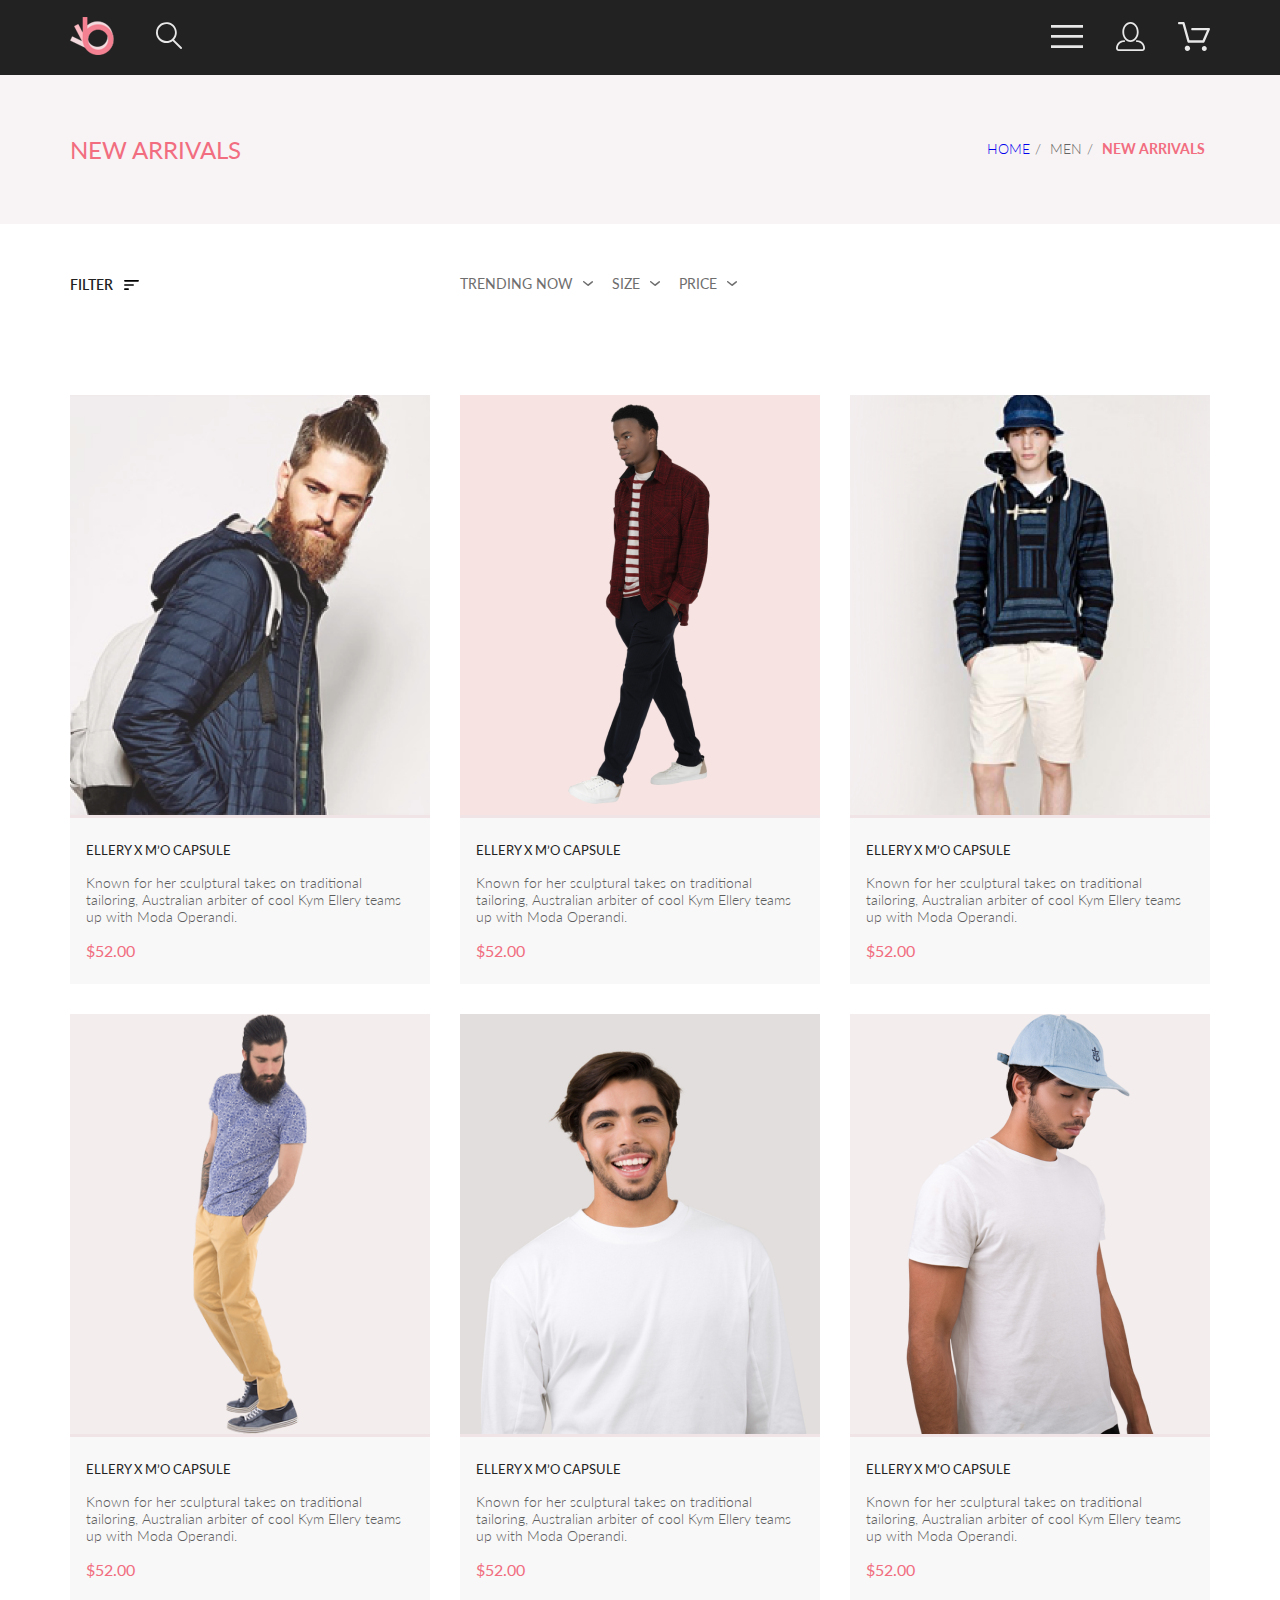
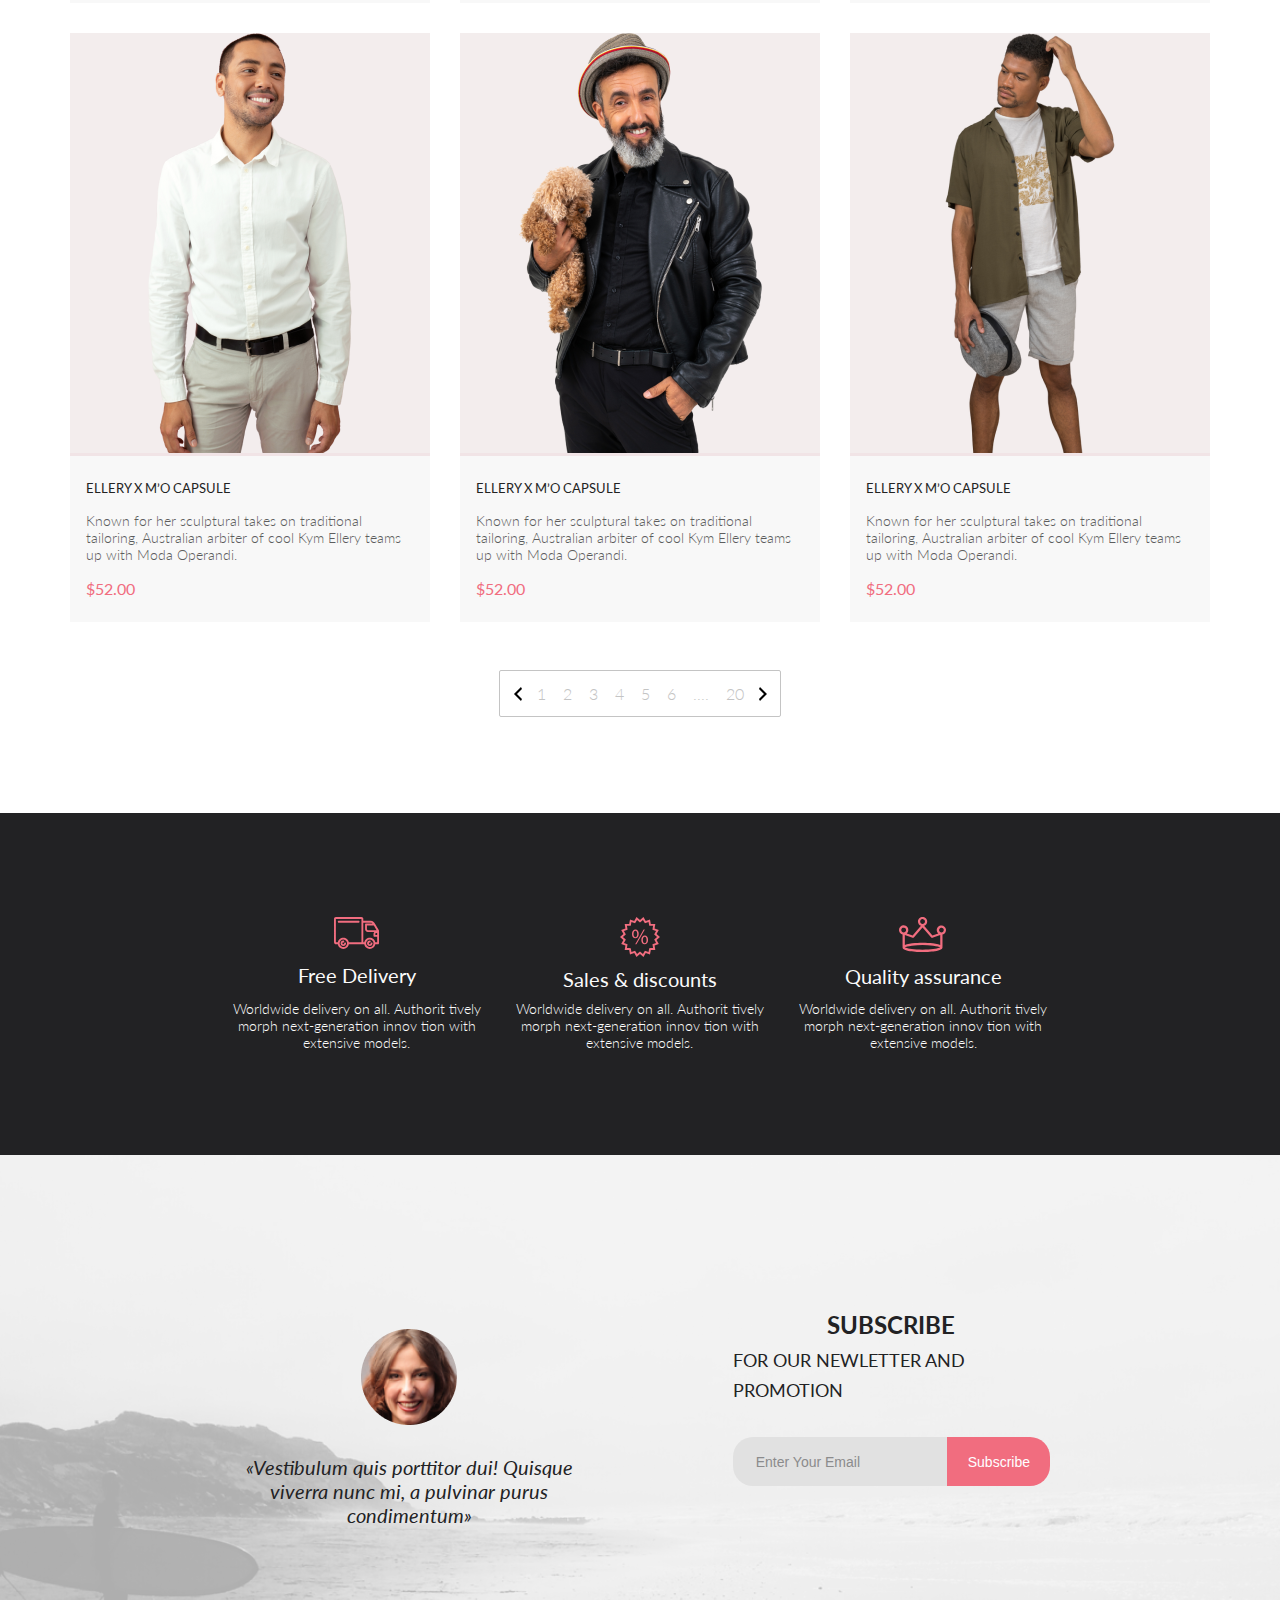
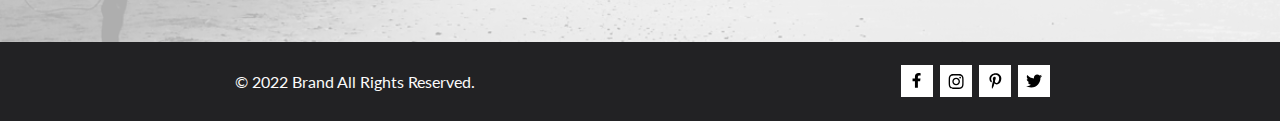
<file: catalog.html>
<!DOCTYPE html>
<html lang="en">
<head>
    <link rel="stylesheet" href="scss/style.css">
    <meta charset="UTF-8">
    <meta name="viewport" content="width=device-width, initial-scale=1.0">
    <title>Document</title>
    <link rel="preconnect" href="https://fonts.googleapis.com">
<link rel="preconnect" href="https://fonts.gstatic.com" crossorigin>
<link href="https://fonts.googleapis.com/css2?family=Lato:wght@400;900&family=Open+Sans:wght@600;700;800&display=swap" rel="stylesheet">
</head>
<body>
    <header class="header center ">

        <div class="header_left">
        <a href="#" >
        <img src="img/logo.svg"  alt="logo">
        </a>
        <a href="#" >
        <img src="img/search.svg" alt="search">
        
        
        </a>
        
        
        </div>
        <nav class="header_right">
        <a href="#" class="header_right_link">
        <img src="img/header_nav_1.svg" alt="nav"> 
        </a>
        <a href="#" class="header_right_link visibility">
        <img src="img/header_nav_2.svg" alt="nav"> 
        </a>
        <a href="#" class="header_right_link visibility">
        <img src="img/header_nav_3.svg" alt="nav"> 
        </a>
        
        </nav>
        
        </header>

        <section class="breadcrumbs center">
            <div class="breadcrumbs_container ">
            <div class="breadcrumb_arrivals">
                <h3 class="breadcrumb_arrivals_name">NEW ARRIVALS </h3>
            </div>
            <ul class="breadcrumb_list">
                <li class="breadcrumb_list_item">
                    <a href="index.html"> HOME</a></li>
                <li class="breadcrumb_list_item">MEN</li>
                <li class="breadcrumb_list_item"><span>NEW ARRIVALS</span></li>

            </ul>


        </div>
        </section>



    <div class="filter_sort center">
        <details class="filter" >
            <summary class="filter_summary">
                <span class="filter_heading">FILTER </span><svg width="15" height="10" viewBox="0 0 15 10" fill="none" xmlns="http://www.w3.org/2000/svg">
                    <path d="M0.833333 10H4.16667C4.625 10 5 9.625 5 9.16667C5 8.70833 4.625 8.33333 4.16667 8.33333H0.833333C0.375 8.33333 0 8.70833 0 9.16667C0 9.625 0.375 10 0.833333 10ZM0 0.833333C0 1.29167 0.375 1.66667 0.833333 1.66667H14.1667C14.625 1.66667 15 1.29167 15 0.833333C15 0.375 14.625 0 14.1667 0H0.833333C0.375 0 0 0.375 0 0.833333ZM0.833333 5.83333H9.16667C9.625 5.83333 10 5.45833 10 5C10 4.54167 9.625 4.16667 9.16667 4.16667H0.833333C0.375 4.16667 0 4.54167 0 5C0 5.45833 0.375 5.83333 0.833333 5.83333Z" fill="#000"/>
                    </svg>
                    
            </summary>
            <div class="filter_content">
                <details class="filter_item" open>
                    <summary class="filter_head">
                        CATEGORY</summary>
                    
                    <div class="filter_link_box">
                    <a href="#" class="filter_link">Accessories</a>
                    <a href="#" class="filter_link">Bags</a>
                    <a href="#" class="filter_link">Denim</a>
                    <a href="#" class="filter_link">Hoodies & Sweatshirts</a>
                    <a href="#" class="filter_link">Jackets & Coats</a>
                    <a href="#" class="filter_link">Polos</a>
                    <a href="#" class="filter_link">Shirts</a>
                    <a href="#" class="filter_link">Shoes</a>
                    <a href="#" class="filter_link">Sweaters & Knits</a>
                    <a href="#" class="filter_link">T-Shirts</a>
                    <a href="#" class="filter_link">Tanks</a>
                </div>
                
                </details>
                <details class="filter_item">
                    <summary class="filter_head">
                        BRAND</summary>
                    
                    <div class="filter_link_box">
                    <a href="#" class="filter_link">Accessories</a>
                    <a href="#" class="filter_link">Bags</a>
                    <a href="#" class="filter_link">Denim</a>
                    <a href="#" class="filter_link">Hoodies & Sweatshirts</a>
                    <a href="#" class="filter_link">Jackets & Coats</a>
                    <a href="#" class="filter_link">Polos</a>
                    <a href="#" class="filter_link">Shirts</a>
                    <a href="#" class="filter_link">Shoes</a>
                    <a href="#" class="filter_link">Sweaters & Knits</a>
                    <a href="#" class="filter_link">T-Shirts</a>
                    <a href="#" class="filter_link">Tanks</a>
                </div>
                
                </details>
                <details class="filter_item">
                    <summary class="filter_head">
                        DESIGNER</summary>
                    
                    <div class="filter_link_box">
                    <a href="#" class="filter_link">Accessories</a>
                    <a href="#" class="filter_link">Bags</a>
                    <a href="#" class="filter_link">Denim</a>
                    <a href="#" class="filter_link">Hoodies & Sweatshirts</a>
                    <a href="#" class="filter_link">Jackets & Coats</a>
                    <a href="#" class="filter_link">Polos</a>
                    <a href="#" class="filter_link">Shirts</a>
                    <a href="#" class="filter_link">Shoes</a>
                    <a href="#" class="filter_link">Sweaters & Knits</a>
                    <a href="#" class="filter_link">T-Shirts</a>
                    <a href="#" class="filter_link">Tanks</a>
                </div>
                
                </details>
            </div>
        </details>
        <div class="sort">
            <details class="sort_details">
                <summary class="sort_summary"><span class="sort_heading">TRENDING NOW</span> <svg width="11" height="6" viewBox="0 0 11 6" fill="none" xmlns="http://www.w3.org/2000/svg">
                    <path d="M5.00214 5.00214C4.83521 5.00247 4.67343 4.94433 4.54488 4.83782L0.258102 1.2655C0.112196 1.14422 0.0204417 0.969958 0.00302325 0.781035C-0.0143952 0.592112 0.0439493 0.404007 0.165221 0.258101C0.286493 0.112196 0.460759 0.0204417 0.649682 0.00302327C0.838605 -0.0143952 1.02671 0.043949 1.17262 0.165221L5.00214 3.36602L8.83167 0.279536C8.90475 0.220188 8.98884 0.175869 9.0791 0.149125C9.16937 0.122382 9.26403 0.113741 9.35764 0.1237C9.45126 0.133659 9.54198 0.162021 9.6246 0.207156C9.70722 0.252292 9.7801 0.313311 9.83906 0.386705C9.90449 0.460167 9.95405 0.546351 9.98462 0.639855C10.0152 0.733359 10.0261 0.83217 10.0167 0.930097C10.0073 1.02802 9.97784 1.12296 9.93005 1.20895C9.88227 1.29494 9.81723 1.37013 9.73904 1.42982L5.45225 4.88068C5.32002 4.97036 5.16154 5.01312 5.00214 5.00214Z" fill="#6F6E6E"/>
                    </svg>
                    </summary>
            </details>
            <details class="sort_details">
                <summary class="sort_summary"><span class="sort_heading">SIZE </span> <svg width="11" height="6" viewBox="0 0 11 6" fill="none" xmlns="http://www.w3.org/2000/svg">
                    <path d="M5.00214 5.00214C4.83521 5.00247 4.67343 4.94433 4.54488 4.83782L0.258102 1.2655C0.112196 1.14422 0.0204417 0.969958 0.00302325 0.781035C-0.0143952 0.592112 0.0439493 0.404007 0.165221 0.258101C0.286493 0.112196 0.460759 0.0204417 0.649682 0.00302327C0.838605 -0.0143952 1.02671 0.043949 1.17262 0.165221L5.00214 3.36602L8.83167 0.279536C8.90475 0.220188 8.98884 0.175869 9.0791 0.149125C9.16937 0.122382 9.26403 0.113741 9.35764 0.1237C9.45126 0.133659 9.54198 0.162021 9.6246 0.207156C9.70722 0.252292 9.7801 0.313311 9.83906 0.386705C9.90449 0.460167 9.95405 0.546351 9.98462 0.639855C10.0152 0.733359 10.0261 0.83217 10.0167 0.930097C10.0073 1.02802 9.97784 1.12296 9.93005 1.20895C9.88227 1.29494 9.81723 1.37013 9.73904 1.42982L5.45225 4.88068C5.32002 4.97036 5.16154 5.01312 5.00214 5.00214Z" fill="#6F6E6E"/>
                    </svg>
                    </summary>
                <div class="sort_box" >
                    <div class="sort_check">
                        <input id="sort_check1" type="checkbox">
                        <label for="sort_check1">XS</label>
                    </div>
                    <div class="sort_check">
                        <input id="sort_check2" type="checkbox">
                        <label for="sort_check2">S</label>
                    </div>
                    <div class="sort_check">
                        <input id="sort_check3" type="checkbox">
                        <label for="sort_check3">M</label>
                    </div>
                    <div class="sort_check">
                        <input id="sort_check4" type="checkbox">
                        <label for="sort_check4">L</label>
                    </div>
                </div>   
            </details>
            <details class="sort_details">
                <summary class="sort_summary"><span class="sort_heading">PRICE</span> <svg width="11" height="6" viewBox="0 0 11 6" fill="none" xmlns="http://www.w3.org/2000/svg">
                    <path d="M5.00214 5.00214C4.83521 5.00247 4.67343 4.94433 4.54488 4.83782L0.258102 1.2655C0.112196 1.14422 0.0204417 0.969958 0.00302325 0.781035C-0.0143952 0.592112 0.0439493 0.404007 0.165221 0.258101C0.286493 0.112196 0.460759 0.0204417 0.649682 0.00302327C0.838605 -0.0143952 1.02671 0.043949 1.17262 0.165221L5.00214 3.36602L8.83167 0.279536C8.90475 0.220188 8.98884 0.175869 9.0791 0.149125C9.16937 0.122382 9.26403 0.113741 9.35764 0.1237C9.45126 0.133659 9.54198 0.162021 9.6246 0.207156C9.70722 0.252292 9.7801 0.313311 9.83906 0.386705C9.90449 0.460167 9.95405 0.546351 9.98462 0.639855C10.0152 0.733359 10.0261 0.83217 10.0167 0.930097C10.0073 1.02802 9.97784 1.12296 9.93005 1.20895C9.88227 1.29494 9.81723 1.37013 9.73904 1.42982L5.45225 4.88068C5.32002 4.97036 5.16154 5.01312 5.00214 5.00214Z" fill="#6F6E6E"/>
                    </svg>
                    </summary>
            </details>

    </div>

   

    </div>


    <section class="products  center">     
        
        <div class="products_catalog cat">
        <div class="products_catalog_card">
        <div class="products_catalog_photo"> 
        <a href="#" class="products_catalog_photo_item">
        <img src="img/catalog_1.png" alt="catalog-photo" class="products_catalog_img"></a></div> 
        <div class="products_catalog_info">
        <h4 class="products_catalog_info_title">ELLERY X&nbsp;M&rsquo;O CAPSULE</h4>
        <p class="products_catalog_info_text">Known for her sculptural takes on&nbsp;traditional tailoring, Australian arbiter of&nbsp;cool Kym Ellery teams up&nbsp;with Moda Operandi.</p>
        <p class="products_catalog_info_price">$52.00</p>
        </div>
        <a href="#" class="products__add"><svg width="27" height="25" viewBox="0 0 27 25" fill="none"
                        xmlns="http://www.w3.org/2000/svg">
        <path
                            d="M21.9509 23.2667H21.8386C21.2294 23.2667 20.7177 22.7671 20.6735 22.1294C20.629 21.4607 21.1175 20.8785 21.7626 20.8346C21.788 20.8329 21.8145 20.832 21.8405 20.832C22.4575 20.832 22.9743 21.3219 23.0201 21.9487C23.0319 22.1971 22.9914 22.5514 22.736 22.8439L22.73 22.8507L22.7242 22.8575C22.5275 23.0912 22.2607 23.2321 21.9509 23.2667ZM8.21887 23.2604C7.5683 23.2604 7.03906 22.7174 7.03906 22.05C7.03906 21.3832 7.5683 20.8406 8.21887 20.8406C8.86945 20.8406 9.39868 21.3832 9.39868 22.05C9.39868 22.7174 8.86945 23.2604 8.21887 23.2604Z"
                            fill="white" />
        <path
                            d="M21.876 22.2662C21.921 22.2549 21.9423 22.2339 21.96 22.2129C21.9678 22.2037 21.9756 22.1946 21.9835 22.1855C22.02 22.1438 22.0233 22.0553 22.0224 22.0105C22.0092 21.9044 21.9185 21.8315 21.8412 21.8315C21.8375 21.8315 21.8336 21.8317 21.8312 21.8318C21.7531 21.8372 21.6653 21.9409 21.6719 22.0625C21.6813 22.1793 21.7675 22.2662 21.8392 22.2662H21.876ZM8.21954 22.2599C8.31873 22.2599 8.39935 22.1655 8.39935 22.0496C8.39935 21.9341 8.31873 21.8401 8.21954 21.8401C8.12042 21.8401 8.03973 21.9341 8.03973 22.0496C8.03973 22.1655 8.12042 22.2599 8.21954 22.2599ZM21.9995 24.2662C21.9517 24.2662 21.8878 24.2662 21.8392 24.2662C20.7017 24.2662 19.7567 23.3545 19.6765 22.198C19.5964 20.9929 20.4937 19.9183 21.6953 19.8364C21.7441 19.8331 21.7928 19.8315 21.8412 19.8315C22.9799 19.8315 23.9413 20.7324 24.019 21.8884C24.0505 22.4915 23.8741 23.0612 23.4898 23.5012C23.1055 23.9575 22.5764 24.2177 21.9995 24.2662ZM8.21954 24.2599C7.01532 24.2599 6.03973 23.2709 6.03973 22.0496C6.03973 20.8291 7.01532 19.8401 8.21954 19.8401C9.42371 19.8401 10.3994 20.8291 10.3994 22.0496C10.3994 23.2709 9.42371 24.2599 8.21954 24.2599ZM21.1984 17.3938H9.13306C8.70013 17.3938 8.31586 17.1005 8.20331 16.6775L4.27753 2.24768H1.52173C0.993408 2.24768 0.560547 1.80859 0.560547 1.27039C0.560547 0.733032 0.993408 0.292969 1.52173 0.292969H4.99933C5.43134 0.292969 5.81561 0.586304 5.9281 1.01025L9.85394 15.4391H20.5576L24.1144 7.13379H12.2578C11.7286 7.13379 11.2957 6.69373 11.2957 6.15649C11.2957 5.61914 11.7286 5.17908 12.2578 5.17908H25.5886C25.9091 5.17908 26.2141 5.34192 26.3896 5.61914C26.566 5.89539 26.5984 6.23743 26.4697 6.547L22.0795 16.807C21.9193 17.1653 21.5827 17.3938 21.1984 17.3938Z"
                            fill="white" />
        <path
                            d="M21.876 22.2662C21.921 22.2549 21.9423 22.2339 21.96 22.2129C21.9678 22.2037 21.9756 22.1946 21.9835 22.1855C22.02 22.1438 22.0233 22.0553 22.0224 22.0105C22.0092 21.9044 21.9185 21.8315 21.8412 21.8315C21.8375 21.8315 21.8336 21.8317 21.8312 21.8318C21.7531 21.8372 21.6653 21.9409 21.6719 22.0625C21.6813 22.1793 21.7675 22.2662 21.8392 22.2662H21.876ZM8.21954 22.2599C8.31873 22.2599 8.39935 22.1655 8.39935 22.0496C8.39935 21.9341 8.31873 21.8401 8.21954 21.8401C8.12042 21.8401 8.03973 21.9341 8.03973 22.0496C8.03973 22.1655 8.12042 22.2599 8.21954 22.2599ZM21.9995 24.2662C21.9517 24.2662 21.8878 24.2662 21.8392 24.2662C20.7017 24.2662 19.7567 23.3545 19.6765 22.198C19.5964 20.9929 20.4937 19.9183 21.6953 19.8364C21.7441 19.8331 21.7928 19.8315 21.8412 19.8315C22.9799 19.8315 23.9413 20.7324 24.019 21.8884C24.0505 22.4915 23.8741 23.0612 23.4898 23.5012C23.1055 23.9575 22.5764 24.2177 21.9995 24.2662ZM8.21954 24.2599C7.01532 24.2599 6.03973 23.2709 6.03973 22.0496C6.03973 20.8291 7.01532 19.8401 8.21954 19.8401C9.42371 19.8401 10.3994 20.8291 10.3994 22.0496C10.3994 23.2709 9.42371 24.2599 8.21954 24.2599ZM21.1984 17.3938H9.13306C8.70013 17.3938 8.31586 17.1005 8.20331 16.6775L4.27753 2.24768H1.52173C0.993408 2.24768 0.560547 1.80859 0.560547 1.27039C0.560547 0.733032 0.993408 0.292969 1.52173 0.292969H4.99933C5.43134 0.292969 5.81561 0.586304 5.9281 1.01025L9.85394 15.4391H20.5576L24.1144 7.13379H12.2578C11.7286 7.13379 11.2957 6.69373 11.2957 6.15649C11.2957 5.61914 11.7286 5.17908 12.2578 5.17908H25.5886C25.9091 5.17908 26.2141 5.34192 26.3896 5.61914C26.566 5.89539 26.5984 6.23743 26.4697 6.547L22.0795 16.807C21.9193 17.1653 21.5827 17.3938 21.1984 17.3938Z"
                            fill="white" />
        </svg>
        Add to&nbsp;Cart</a>
        
        
        </div>
        <div class="products_catalog_card">
        <div class="products_catalog_photo"> 
        <a href="#" class="products_catalog_photo_item">
        <img src="img/catalog-2.png" alt="catalog-photo" class="products_catalog_img"></a></div>
        <div class="products_catalog_info">
        <h4 class="products_catalog_info_title">ELLERY X&nbsp;M&rsquo;O CAPSULE</h4>
        <p class="products_catalog_info_text">Known for her sculptural takes on&nbsp;traditional tailoring, Australian arbiter of&nbsp;cool Kym Ellery teams up&nbsp;with Moda Operandi.</p>
        <p class="products_catalog_info_price">$52.00</p>
        </div>
        <a href="#" class="products__add"><svg width="27" height="25" viewBox="0 0 27 25" fill="none"
                        xmlns="http://www.w3.org/2000/svg">
        <path
                            d="M21.9509 23.2667H21.8386C21.2294 23.2667 20.7177 22.7671 20.6735 22.1294C20.629 21.4607 21.1175 20.8785 21.7626 20.8346C21.788 20.8329 21.8145 20.832 21.8405 20.832C22.4575 20.832 22.9743 21.3219 23.0201 21.9487C23.0319 22.1971 22.9914 22.5514 22.736 22.8439L22.73 22.8507L22.7242 22.8575C22.5275 23.0912 22.2607 23.2321 21.9509 23.2667ZM8.21887 23.2604C7.5683 23.2604 7.03906 22.7174 7.03906 22.05C7.03906 21.3832 7.5683 20.8406 8.21887 20.8406C8.86945 20.8406 9.39868 21.3832 9.39868 22.05C9.39868 22.7174 8.86945 23.2604 8.21887 23.2604Z"
                            fill="white" />
        <path
                            d="M21.876 22.2662C21.921 22.2549 21.9423 22.2339 21.96 22.2129C21.9678 22.2037 21.9756 22.1946 21.9835 22.1855C22.02 22.1438 22.0233 22.0553 22.0224 22.0105C22.0092 21.9044 21.9185 21.8315 21.8412 21.8315C21.8375 21.8315 21.8336 21.8317 21.8312 21.8318C21.7531 21.8372 21.6653 21.9409 21.6719 22.0625C21.6813 22.1793 21.7675 22.2662 21.8392 22.2662H21.876ZM8.21954 22.2599C8.31873 22.2599 8.39935 22.1655 8.39935 22.0496C8.39935 21.9341 8.31873 21.8401 8.21954 21.8401C8.12042 21.8401 8.03973 21.9341 8.03973 22.0496C8.03973 22.1655 8.12042 22.2599 8.21954 22.2599ZM21.9995 24.2662C21.9517 24.2662 21.8878 24.2662 21.8392 24.2662C20.7017 24.2662 19.7567 23.3545 19.6765 22.198C19.5964 20.9929 20.4937 19.9183 21.6953 19.8364C21.7441 19.8331 21.7928 19.8315 21.8412 19.8315C22.9799 19.8315 23.9413 20.7324 24.019 21.8884C24.0505 22.4915 23.8741 23.0612 23.4898 23.5012C23.1055 23.9575 22.5764 24.2177 21.9995 24.2662ZM8.21954 24.2599C7.01532 24.2599 6.03973 23.2709 6.03973 22.0496C6.03973 20.8291 7.01532 19.8401 8.21954 19.8401C9.42371 19.8401 10.3994 20.8291 10.3994 22.0496C10.3994 23.2709 9.42371 24.2599 8.21954 24.2599ZM21.1984 17.3938H9.13306C8.70013 17.3938 8.31586 17.1005 8.20331 16.6775L4.27753 2.24768H1.52173C0.993408 2.24768 0.560547 1.80859 0.560547 1.27039C0.560547 0.733032 0.993408 0.292969 1.52173 0.292969H4.99933C5.43134 0.292969 5.81561 0.586304 5.9281 1.01025L9.85394 15.4391H20.5576L24.1144 7.13379H12.2578C11.7286 7.13379 11.2957 6.69373 11.2957 6.15649C11.2957 5.61914 11.7286 5.17908 12.2578 5.17908H25.5886C25.9091 5.17908 26.2141 5.34192 26.3896 5.61914C26.566 5.89539 26.5984 6.23743 26.4697 6.547L22.0795 16.807C21.9193 17.1653 21.5827 17.3938 21.1984 17.3938Z"
                            fill="white" />
        <path
                            d="M21.876 22.2662C21.921 22.2549 21.9423 22.2339 21.96 22.2129C21.9678 22.2037 21.9756 22.1946 21.9835 22.1855C22.02 22.1438 22.0233 22.0553 22.0224 22.0105C22.0092 21.9044 21.9185 21.8315 21.8412 21.8315C21.8375 21.8315 21.8336 21.8317 21.8312 21.8318C21.7531 21.8372 21.6653 21.9409 21.6719 22.0625C21.6813 22.1793 21.7675 22.2662 21.8392 22.2662H21.876ZM8.21954 22.2599C8.31873 22.2599 8.39935 22.1655 8.39935 22.0496C8.39935 21.9341 8.31873 21.8401 8.21954 21.8401C8.12042 21.8401 8.03973 21.9341 8.03973 22.0496C8.03973 22.1655 8.12042 22.2599 8.21954 22.2599ZM21.9995 24.2662C21.9517 24.2662 21.8878 24.2662 21.8392 24.2662C20.7017 24.2662 19.7567 23.3545 19.6765 22.198C19.5964 20.9929 20.4937 19.9183 21.6953 19.8364C21.7441 19.8331 21.7928 19.8315 21.8412 19.8315C22.9799 19.8315 23.9413 20.7324 24.019 21.8884C24.0505 22.4915 23.8741 23.0612 23.4898 23.5012C23.1055 23.9575 22.5764 24.2177 21.9995 24.2662ZM8.21954 24.2599C7.01532 24.2599 6.03973 23.2709 6.03973 22.0496C6.03973 20.8291 7.01532 19.8401 8.21954 19.8401C9.42371 19.8401 10.3994 20.8291 10.3994 22.0496C10.3994 23.2709 9.42371 24.2599 8.21954 24.2599ZM21.1984 17.3938H9.13306C8.70013 17.3938 8.31586 17.1005 8.20331 16.6775L4.27753 2.24768H1.52173C0.993408 2.24768 0.560547 1.80859 0.560547 1.27039C0.560547 0.733032 0.993408 0.292969 1.52173 0.292969H4.99933C5.43134 0.292969 5.81561 0.586304 5.9281 1.01025L9.85394 15.4391H20.5576L24.1144 7.13379H12.2578C11.7286 7.13379 11.2957 6.69373 11.2957 6.15649C11.2957 5.61914 11.7286 5.17908 12.2578 5.17908H25.5886C25.9091 5.17908 26.2141 5.34192 26.3896 5.61914C26.566 5.89539 26.5984 6.23743 26.4697 6.547L22.0795 16.807C21.9193 17.1653 21.5827 17.3938 21.1984 17.3938Z"
                            fill="white" />
        </svg>
        Add to&nbsp;Cart</a>
        
        </div>
        <div class="products_catalog_card">
        <div class="products_catalog_photo"> 
        <a href="#" class="products_catalog_photo_item">
        <img src="img/catalog_3.png" alt="catalog-photo" class="products_catalog_img"></a></div>
        <div class="products_catalog_info">
        <h4 class="products_catalog_info_title">ELLERY X&nbsp;M&rsquo;O CAPSULE</h4>
        <p class="products_catalog_info_text">Known for her sculptural takes on&nbsp;traditional tailoring, Australian arbiter of&nbsp;cool Kym Ellery teams up&nbsp;with Moda Operandi.</p>
        <p class="products_catalog_info_price">$52.00</p>
        </div>
        <a href="#" class="products__add"><svg width="27" height="25" viewBox="0 0 27 25" fill="none"
                        xmlns="http://www.w3.org/2000/svg">
        <path
                            d="M21.9509 23.2667H21.8386C21.2294 23.2667 20.7177 22.7671 20.6735 22.1294C20.629 21.4607 21.1175 20.8785 21.7626 20.8346C21.788 20.8329 21.8145 20.832 21.8405 20.832C22.4575 20.832 22.9743 21.3219 23.0201 21.9487C23.0319 22.1971 22.9914 22.5514 22.736 22.8439L22.73 22.8507L22.7242 22.8575C22.5275 23.0912 22.2607 23.2321 21.9509 23.2667ZM8.21887 23.2604C7.5683 23.2604 7.03906 22.7174 7.03906 22.05C7.03906 21.3832 7.5683 20.8406 8.21887 20.8406C8.86945 20.8406 9.39868 21.3832 9.39868 22.05C9.39868 22.7174 8.86945 23.2604 8.21887 23.2604Z"
                            fill="white" />
        <path
                            d="M21.876 22.2662C21.921 22.2549 21.9423 22.2339 21.96 22.2129C21.9678 22.2037 21.9756 22.1946 21.9835 22.1855C22.02 22.1438 22.0233 22.0553 22.0224 22.0105C22.0092 21.9044 21.9185 21.8315 21.8412 21.8315C21.8375 21.8315 21.8336 21.8317 21.8312 21.8318C21.7531 21.8372 21.6653 21.9409 21.6719 22.0625C21.6813 22.1793 21.7675 22.2662 21.8392 22.2662H21.876ZM8.21954 22.2599C8.31873 22.2599 8.39935 22.1655 8.39935 22.0496C8.39935 21.9341 8.31873 21.8401 8.21954 21.8401C8.12042 21.8401 8.03973 21.9341 8.03973 22.0496C8.03973 22.1655 8.12042 22.2599 8.21954 22.2599ZM21.9995 24.2662C21.9517 24.2662 21.8878 24.2662 21.8392 24.2662C20.7017 24.2662 19.7567 23.3545 19.6765 22.198C19.5964 20.9929 20.4937 19.9183 21.6953 19.8364C21.7441 19.8331 21.7928 19.8315 21.8412 19.8315C22.9799 19.8315 23.9413 20.7324 24.019 21.8884C24.0505 22.4915 23.8741 23.0612 23.4898 23.5012C23.1055 23.9575 22.5764 24.2177 21.9995 24.2662ZM8.21954 24.2599C7.01532 24.2599 6.03973 23.2709 6.03973 22.0496C6.03973 20.8291 7.01532 19.8401 8.21954 19.8401C9.42371 19.8401 10.3994 20.8291 10.3994 22.0496C10.3994 23.2709 9.42371 24.2599 8.21954 24.2599ZM21.1984 17.3938H9.13306C8.70013 17.3938 8.31586 17.1005 8.20331 16.6775L4.27753 2.24768H1.52173C0.993408 2.24768 0.560547 1.80859 0.560547 1.27039C0.560547 0.733032 0.993408 0.292969 1.52173 0.292969H4.99933C5.43134 0.292969 5.81561 0.586304 5.9281 1.01025L9.85394 15.4391H20.5576L24.1144 7.13379H12.2578C11.7286 7.13379 11.2957 6.69373 11.2957 6.15649C11.2957 5.61914 11.7286 5.17908 12.2578 5.17908H25.5886C25.9091 5.17908 26.2141 5.34192 26.3896 5.61914C26.566 5.89539 26.5984 6.23743 26.4697 6.547L22.0795 16.807C21.9193 17.1653 21.5827 17.3938 21.1984 17.3938Z"
                            fill="white" />
        <path
                            d="M21.876 22.2662C21.921 22.2549 21.9423 22.2339 21.96 22.2129C21.9678 22.2037 21.9756 22.1946 21.9835 22.1855C22.02 22.1438 22.0233 22.0553 22.0224 22.0105C22.0092 21.9044 21.9185 21.8315 21.8412 21.8315C21.8375 21.8315 21.8336 21.8317 21.8312 21.8318C21.7531 21.8372 21.6653 21.9409 21.6719 22.0625C21.6813 22.1793 21.7675 22.2662 21.8392 22.2662H21.876ZM8.21954 22.2599C8.31873 22.2599 8.39935 22.1655 8.39935 22.0496C8.39935 21.9341 8.31873 21.8401 8.21954 21.8401C8.12042 21.8401 8.03973 21.9341 8.03973 22.0496C8.03973 22.1655 8.12042 22.2599 8.21954 22.2599ZM21.9995 24.2662C21.9517 24.2662 21.8878 24.2662 21.8392 24.2662C20.7017 24.2662 19.7567 23.3545 19.6765 22.198C19.5964 20.9929 20.4937 19.9183 21.6953 19.8364C21.7441 19.8331 21.7928 19.8315 21.8412 19.8315C22.9799 19.8315 23.9413 20.7324 24.019 21.8884C24.0505 22.4915 23.8741 23.0612 23.4898 23.5012C23.1055 23.9575 22.5764 24.2177 21.9995 24.2662ZM8.21954 24.2599C7.01532 24.2599 6.03973 23.2709 6.03973 22.0496C6.03973 20.8291 7.01532 19.8401 8.21954 19.8401C9.42371 19.8401 10.3994 20.8291 10.3994 22.0496C10.3994 23.2709 9.42371 24.2599 8.21954 24.2599ZM21.1984 17.3938H9.13306C8.70013 17.3938 8.31586 17.1005 8.20331 16.6775L4.27753 2.24768H1.52173C0.993408 2.24768 0.560547 1.80859 0.560547 1.27039C0.560547 0.733032 0.993408 0.292969 1.52173 0.292969H4.99933C5.43134 0.292969 5.81561 0.586304 5.9281 1.01025L9.85394 15.4391H20.5576L24.1144 7.13379H12.2578C11.7286 7.13379 11.2957 6.69373 11.2957 6.15649C11.2957 5.61914 11.7286 5.17908 12.2578 5.17908H25.5886C25.9091 5.17908 26.2141 5.34192 26.3896 5.61914C26.566 5.89539 26.5984 6.23743 26.4697 6.547L22.0795 16.807C21.9193 17.1653 21.5827 17.3938 21.1984 17.3938Z"
                            fill="white" />
        </svg>
        Add to&nbsp;Cart</a>
        </div>
        <div class="products_catalog_card">
        <div class="products_catalog_photo"> 
        <a href="#" class="products_catalog_photo_item">
        <img src="img/catalog_4.png" alt="catalog-photo" class="products_catalog_img"></a></div>
        <div class="products_catalog_info">
        <h4 class="products_catalog_info_title">ELLERY X&nbsp;M&rsquo;O CAPSULE</h4>
        <p class="products_catalog_info_text">Known for her sculptural takes on&nbsp;traditional tailoring, Australian arbiter of&nbsp;cool Kym Ellery teams up&nbsp;with Moda Operandi.</p>
        <p class="products_catalog_info_price">$52.00</p>
        </div>
        <a href="#" class="products__add"><svg width="27" height="25" viewBox="0 0 27 25" fill="none"
                        xmlns="http://www.w3.org/2000/svg">
        <path
                            d="M21.9509 23.2667H21.8386C21.2294 23.2667 20.7177 22.7671 20.6735 22.1294C20.629 21.4607 21.1175 20.8785 21.7626 20.8346C21.788 20.8329 21.8145 20.832 21.8405 20.832C22.4575 20.832 22.9743 21.3219 23.0201 21.9487C23.0319 22.1971 22.9914 22.5514 22.736 22.8439L22.73 22.8507L22.7242 22.8575C22.5275 23.0912 22.2607 23.2321 21.9509 23.2667ZM8.21887 23.2604C7.5683 23.2604 7.03906 22.7174 7.03906 22.05C7.03906 21.3832 7.5683 20.8406 8.21887 20.8406C8.86945 20.8406 9.39868 21.3832 9.39868 22.05C9.39868 22.7174 8.86945 23.2604 8.21887 23.2604Z"
                            fill="white" />
        <path
                            d="M21.876 22.2662C21.921 22.2549 21.9423 22.2339 21.96 22.2129C21.9678 22.2037 21.9756 22.1946 21.9835 22.1855C22.02 22.1438 22.0233 22.0553 22.0224 22.0105C22.0092 21.9044 21.9185 21.8315 21.8412 21.8315C21.8375 21.8315 21.8336 21.8317 21.8312 21.8318C21.7531 21.8372 21.6653 21.9409 21.6719 22.0625C21.6813 22.1793 21.7675 22.2662 21.8392 22.2662H21.876ZM8.21954 22.2599C8.31873 22.2599 8.39935 22.1655 8.39935 22.0496C8.39935 21.9341 8.31873 21.8401 8.21954 21.8401C8.12042 21.8401 8.03973 21.9341 8.03973 22.0496C8.03973 22.1655 8.12042 22.2599 8.21954 22.2599ZM21.9995 24.2662C21.9517 24.2662 21.8878 24.2662 21.8392 24.2662C20.7017 24.2662 19.7567 23.3545 19.6765 22.198C19.5964 20.9929 20.4937 19.9183 21.6953 19.8364C21.7441 19.8331 21.7928 19.8315 21.8412 19.8315C22.9799 19.8315 23.9413 20.7324 24.019 21.8884C24.0505 22.4915 23.8741 23.0612 23.4898 23.5012C23.1055 23.9575 22.5764 24.2177 21.9995 24.2662ZM8.21954 24.2599C7.01532 24.2599 6.03973 23.2709 6.03973 22.0496C6.03973 20.8291 7.01532 19.8401 8.21954 19.8401C9.42371 19.8401 10.3994 20.8291 10.3994 22.0496C10.3994 23.2709 9.42371 24.2599 8.21954 24.2599ZM21.1984 17.3938H9.13306C8.70013 17.3938 8.31586 17.1005 8.20331 16.6775L4.27753 2.24768H1.52173C0.993408 2.24768 0.560547 1.80859 0.560547 1.27039C0.560547 0.733032 0.993408 0.292969 1.52173 0.292969H4.99933C5.43134 0.292969 5.81561 0.586304 5.9281 1.01025L9.85394 15.4391H20.5576L24.1144 7.13379H12.2578C11.7286 7.13379 11.2957 6.69373 11.2957 6.15649C11.2957 5.61914 11.7286 5.17908 12.2578 5.17908H25.5886C25.9091 5.17908 26.2141 5.34192 26.3896 5.61914C26.566 5.89539 26.5984 6.23743 26.4697 6.547L22.0795 16.807C21.9193 17.1653 21.5827 17.3938 21.1984 17.3938Z"
                            fill="white" />
        <path
                            d="M21.876 22.2662C21.921 22.2549 21.9423 22.2339 21.96 22.2129C21.9678 22.2037 21.9756 22.1946 21.9835 22.1855C22.02 22.1438 22.0233 22.0553 22.0224 22.0105C22.0092 21.9044 21.9185 21.8315 21.8412 21.8315C21.8375 21.8315 21.8336 21.8317 21.8312 21.8318C21.7531 21.8372 21.6653 21.9409 21.6719 22.0625C21.6813 22.1793 21.7675 22.2662 21.8392 22.2662H21.876ZM8.21954 22.2599C8.31873 22.2599 8.39935 22.1655 8.39935 22.0496C8.39935 21.9341 8.31873 21.8401 8.21954 21.8401C8.12042 21.8401 8.03973 21.9341 8.03973 22.0496C8.03973 22.1655 8.12042 22.2599 8.21954 22.2599ZM21.9995 24.2662C21.9517 24.2662 21.8878 24.2662 21.8392 24.2662C20.7017 24.2662 19.7567 23.3545 19.6765 22.198C19.5964 20.9929 20.4937 19.9183 21.6953 19.8364C21.7441 19.8331 21.7928 19.8315 21.8412 19.8315C22.9799 19.8315 23.9413 20.7324 24.019 21.8884C24.0505 22.4915 23.8741 23.0612 23.4898 23.5012C23.1055 23.9575 22.5764 24.2177 21.9995 24.2662ZM8.21954 24.2599C7.01532 24.2599 6.03973 23.2709 6.03973 22.0496C6.03973 20.8291 7.01532 19.8401 8.21954 19.8401C9.42371 19.8401 10.3994 20.8291 10.3994 22.0496C10.3994 23.2709 9.42371 24.2599 8.21954 24.2599ZM21.1984 17.3938H9.13306C8.70013 17.3938 8.31586 17.1005 8.20331 16.6775L4.27753 2.24768H1.52173C0.993408 2.24768 0.560547 1.80859 0.560547 1.27039C0.560547 0.733032 0.993408 0.292969 1.52173 0.292969H4.99933C5.43134 0.292969 5.81561 0.586304 5.9281 1.01025L9.85394 15.4391H20.5576L24.1144 7.13379H12.2578C11.7286 7.13379 11.2957 6.69373 11.2957 6.15649C11.2957 5.61914 11.7286 5.17908 12.2578 5.17908H25.5886C25.9091 5.17908 26.2141 5.34192 26.3896 5.61914C26.566 5.89539 26.5984 6.23743 26.4697 6.547L22.0795 16.807C21.9193 17.1653 21.5827 17.3938 21.1984 17.3938Z"
                            fill="white" />
        </svg>
        Add to&nbsp;Cart</a>
        </div>
        <div class="products_catalog_card">
        <div class="products_catalog_photo"> 
        <a href="#" class="products_catalog_photo_item">
        <img src="img/catalog-5.png" alt="catalog-photo" class="products_catalog_img"></a></div>
        <div class="products_catalog_info">
        <h4 class="products_catalog_info_title">ELLERY X&nbsp;M&rsquo;O CAPSULE</h4>
        <p class="products_catalog_info_text">Known for her sculptural takes on&nbsp;traditional tailoring, Australian arbiter of&nbsp;cool Kym Ellery teams up&nbsp;with Moda Operandi.</p>
        <p class="products_catalog_info_price">$52.00</p>
        </div>
        <a href="#" class="products__add"><svg width="27" height="25" viewBox="0 0 27 25" fill="none"
                        xmlns="http://www.w3.org/2000/svg">
        <path
                            d="M21.9509 23.2667H21.8386C21.2294 23.2667 20.7177 22.7671 20.6735 22.1294C20.629 21.4607 21.1175 20.8785 21.7626 20.8346C21.788 20.8329 21.8145 20.832 21.8405 20.832C22.4575 20.832 22.9743 21.3219 23.0201 21.9487C23.0319 22.1971 22.9914 22.5514 22.736 22.8439L22.73 22.8507L22.7242 22.8575C22.5275 23.0912 22.2607 23.2321 21.9509 23.2667ZM8.21887 23.2604C7.5683 23.2604 7.03906 22.7174 7.03906 22.05C7.03906 21.3832 7.5683 20.8406 8.21887 20.8406C8.86945 20.8406 9.39868 21.3832 9.39868 22.05C9.39868 22.7174 8.86945 23.2604 8.21887 23.2604Z"
                            fill="white" />
        <path
                            d="M21.876 22.2662C21.921 22.2549 21.9423 22.2339 21.96 22.2129C21.9678 22.2037 21.9756 22.1946 21.9835 22.1855C22.02 22.1438 22.0233 22.0553 22.0224 22.0105C22.0092 21.9044 21.9185 21.8315 21.8412 21.8315C21.8375 21.8315 21.8336 21.8317 21.8312 21.8318C21.7531 21.8372 21.6653 21.9409 21.6719 22.0625C21.6813 22.1793 21.7675 22.2662 21.8392 22.2662H21.876ZM8.21954 22.2599C8.31873 22.2599 8.39935 22.1655 8.39935 22.0496C8.39935 21.9341 8.31873 21.8401 8.21954 21.8401C8.12042 21.8401 8.03973 21.9341 8.03973 22.0496C8.03973 22.1655 8.12042 22.2599 8.21954 22.2599ZM21.9995 24.2662C21.9517 24.2662 21.8878 24.2662 21.8392 24.2662C20.7017 24.2662 19.7567 23.3545 19.6765 22.198C19.5964 20.9929 20.4937 19.9183 21.6953 19.8364C21.7441 19.8331 21.7928 19.8315 21.8412 19.8315C22.9799 19.8315 23.9413 20.7324 24.019 21.8884C24.0505 22.4915 23.8741 23.0612 23.4898 23.5012C23.1055 23.9575 22.5764 24.2177 21.9995 24.2662ZM8.21954 24.2599C7.01532 24.2599 6.03973 23.2709 6.03973 22.0496C6.03973 20.8291 7.01532 19.8401 8.21954 19.8401C9.42371 19.8401 10.3994 20.8291 10.3994 22.0496C10.3994 23.2709 9.42371 24.2599 8.21954 24.2599ZM21.1984 17.3938H9.13306C8.70013 17.3938 8.31586 17.1005 8.20331 16.6775L4.27753 2.24768H1.52173C0.993408 2.24768 0.560547 1.80859 0.560547 1.27039C0.560547 0.733032 0.993408 0.292969 1.52173 0.292969H4.99933C5.43134 0.292969 5.81561 0.586304 5.9281 1.01025L9.85394 15.4391H20.5576L24.1144 7.13379H12.2578C11.7286 7.13379 11.2957 6.69373 11.2957 6.15649C11.2957 5.61914 11.7286 5.17908 12.2578 5.17908H25.5886C25.9091 5.17908 26.2141 5.34192 26.3896 5.61914C26.566 5.89539 26.5984 6.23743 26.4697 6.547L22.0795 16.807C21.9193 17.1653 21.5827 17.3938 21.1984 17.3938Z"
                            fill="white" />
        <path
                            d="M21.876 22.2662C21.921 22.2549 21.9423 22.2339 21.96 22.2129C21.9678 22.2037 21.9756 22.1946 21.9835 22.1855C22.02 22.1438 22.0233 22.0553 22.0224 22.0105C22.0092 21.9044 21.9185 21.8315 21.8412 21.8315C21.8375 21.8315 21.8336 21.8317 21.8312 21.8318C21.7531 21.8372 21.6653 21.9409 21.6719 22.0625C21.6813 22.1793 21.7675 22.2662 21.8392 22.2662H21.876ZM8.21954 22.2599C8.31873 22.2599 8.39935 22.1655 8.39935 22.0496C8.39935 21.9341 8.31873 21.8401 8.21954 21.8401C8.12042 21.8401 8.03973 21.9341 8.03973 22.0496C8.03973 22.1655 8.12042 22.2599 8.21954 22.2599ZM21.9995 24.2662C21.9517 24.2662 21.8878 24.2662 21.8392 24.2662C20.7017 24.2662 19.7567 23.3545 19.6765 22.198C19.5964 20.9929 20.4937 19.9183 21.6953 19.8364C21.7441 19.8331 21.7928 19.8315 21.8412 19.8315C22.9799 19.8315 23.9413 20.7324 24.019 21.8884C24.0505 22.4915 23.8741 23.0612 23.4898 23.5012C23.1055 23.9575 22.5764 24.2177 21.9995 24.2662ZM8.21954 24.2599C7.01532 24.2599 6.03973 23.2709 6.03973 22.0496C6.03973 20.8291 7.01532 19.8401 8.21954 19.8401C9.42371 19.8401 10.3994 20.8291 10.3994 22.0496C10.3994 23.2709 9.42371 24.2599 8.21954 24.2599ZM21.1984 17.3938H9.13306C8.70013 17.3938 8.31586 17.1005 8.20331 16.6775L4.27753 2.24768H1.52173C0.993408 2.24768 0.560547 1.80859 0.560547 1.27039C0.560547 0.733032 0.993408 0.292969 1.52173 0.292969H4.99933C5.43134 0.292969 5.81561 0.586304 5.9281 1.01025L9.85394 15.4391H20.5576L24.1144 7.13379H12.2578C11.7286 7.13379 11.2957 6.69373 11.2957 6.15649C11.2957 5.61914 11.7286 5.17908 12.2578 5.17908H25.5886C25.9091 5.17908 26.2141 5.34192 26.3896 5.61914C26.566 5.89539 26.5984 6.23743 26.4697 6.547L22.0795 16.807C21.9193 17.1653 21.5827 17.3938 21.1984 17.3938Z"
                            fill="white" />
        </svg>
        Add to&nbsp;Cart</a>
        </div>
        <div class="products_catalog_card">
        <div class="products_catalog_photo"> 
        <a href="#" class="products_catalog_photo_item">
        <img src="img/catalog-6.png" alt="catalog-photo" class="products_catalog_img"></a></div>
        <div class="products_catalog_info">
        <h4 class="products_catalog_info_title">ELLERY X&nbsp;M&rsquo;O CAPSULE</h4>
        <p class="products_catalog_info_text">Known for her sculptural takes on&nbsp;traditional tailoring, Australian arbiter of&nbsp;cool Kym Ellery teams up&nbsp;with Moda Operandi.</p>
        <p class="products_catalog_info_price">$52.00</p>
        </div>
        <a href="#" class="products__add"><svg width="27" height="25" viewBox="0 0 27 25" fill="none"
                        xmlns="http://www.w3.org/2000/svg">
        <path
                            d="M21.9509 23.2667H21.8386C21.2294 23.2667 20.7177 22.7671 20.6735 22.1294C20.629 21.4607 21.1175 20.8785 21.7626 20.8346C21.788 20.8329 21.8145 20.832 21.8405 20.832C22.4575 20.832 22.9743 21.3219 23.0201 21.9487C23.0319 22.1971 22.9914 22.5514 22.736 22.8439L22.73 22.8507L22.7242 22.8575C22.5275 23.0912 22.2607 23.2321 21.9509 23.2667ZM8.21887 23.2604C7.5683 23.2604 7.03906 22.7174 7.03906 22.05C7.03906 21.3832 7.5683 20.8406 8.21887 20.8406C8.86945 20.8406 9.39868 21.3832 9.39868 22.05C9.39868 22.7174 8.86945 23.2604 8.21887 23.2604Z"
                            fill="white" />
        <path
                            d="M21.876 22.2662C21.921 22.2549 21.9423 22.2339 21.96 22.2129C21.9678 22.2037 21.9756 22.1946 21.9835 22.1855C22.02 22.1438 22.0233 22.0553 22.0224 22.0105C22.0092 21.9044 21.9185 21.8315 21.8412 21.8315C21.8375 21.8315 21.8336 21.8317 21.8312 21.8318C21.7531 21.8372 21.6653 21.9409 21.6719 22.0625C21.6813 22.1793 21.7675 22.2662 21.8392 22.2662H21.876ZM8.21954 22.2599C8.31873 22.2599 8.39935 22.1655 8.39935 22.0496C8.39935 21.9341 8.31873 21.8401 8.21954 21.8401C8.12042 21.8401 8.03973 21.9341 8.03973 22.0496C8.03973 22.1655 8.12042 22.2599 8.21954 22.2599ZM21.9995 24.2662C21.9517 24.2662 21.8878 24.2662 21.8392 24.2662C20.7017 24.2662 19.7567 23.3545 19.6765 22.198C19.5964 20.9929 20.4937 19.9183 21.6953 19.8364C21.7441 19.8331 21.7928 19.8315 21.8412 19.8315C22.9799 19.8315 23.9413 20.7324 24.019 21.8884C24.0505 22.4915 23.8741 23.0612 23.4898 23.5012C23.1055 23.9575 22.5764 24.2177 21.9995 24.2662ZM8.21954 24.2599C7.01532 24.2599 6.03973 23.2709 6.03973 22.0496C6.03973 20.8291 7.01532 19.8401 8.21954 19.8401C9.42371 19.8401 10.3994 20.8291 10.3994 22.0496C10.3994 23.2709 9.42371 24.2599 8.21954 24.2599ZM21.1984 17.3938H9.13306C8.70013 17.3938 8.31586 17.1005 8.20331 16.6775L4.27753 2.24768H1.52173C0.993408 2.24768 0.560547 1.80859 0.560547 1.27039C0.560547 0.733032 0.993408 0.292969 1.52173 0.292969H4.99933C5.43134 0.292969 5.81561 0.586304 5.9281 1.01025L9.85394 15.4391H20.5576L24.1144 7.13379H12.2578C11.7286 7.13379 11.2957 6.69373 11.2957 6.15649C11.2957 5.61914 11.7286 5.17908 12.2578 5.17908H25.5886C25.9091 5.17908 26.2141 5.34192 26.3896 5.61914C26.566 5.89539 26.5984 6.23743 26.4697 6.547L22.0795 16.807C21.9193 17.1653 21.5827 17.3938 21.1984 17.3938Z"
                            fill="white" />
        <path
                            d="M21.876 22.2662C21.921 22.2549 21.9423 22.2339 21.96 22.2129C21.9678 22.2037 21.9756 22.1946 21.9835 22.1855C22.02 22.1438 22.0233 22.0553 22.0224 22.0105C22.0092 21.9044 21.9185 21.8315 21.8412 21.8315C21.8375 21.8315 21.8336 21.8317 21.8312 21.8318C21.7531 21.8372 21.6653 21.9409 21.6719 22.0625C21.6813 22.1793 21.7675 22.2662 21.8392 22.2662H21.876ZM8.21954 22.2599C8.31873 22.2599 8.39935 22.1655 8.39935 22.0496C8.39935 21.9341 8.31873 21.8401 8.21954 21.8401C8.12042 21.8401 8.03973 21.9341 8.03973 22.0496C8.03973 22.1655 8.12042 22.2599 8.21954 22.2599ZM21.9995 24.2662C21.9517 24.2662 21.8878 24.2662 21.8392 24.2662C20.7017 24.2662 19.7567 23.3545 19.6765 22.198C19.5964 20.9929 20.4937 19.9183 21.6953 19.8364C21.7441 19.8331 21.7928 19.8315 21.8412 19.8315C22.9799 19.8315 23.9413 20.7324 24.019 21.8884C24.0505 22.4915 23.8741 23.0612 23.4898 23.5012C23.1055 23.9575 22.5764 24.2177 21.9995 24.2662ZM8.21954 24.2599C7.01532 24.2599 6.03973 23.2709 6.03973 22.0496C6.03973 20.8291 7.01532 19.8401 8.21954 19.8401C9.42371 19.8401 10.3994 20.8291 10.3994 22.0496C10.3994 23.2709 9.42371 24.2599 8.21954 24.2599ZM21.1984 17.3938H9.13306C8.70013 17.3938 8.31586 17.1005 8.20331 16.6775L4.27753 2.24768H1.52173C0.993408 2.24768 0.560547 1.80859 0.560547 1.27039C0.560547 0.733032 0.993408 0.292969 1.52173 0.292969H4.99933C5.43134 0.292969 5.81561 0.586304 5.9281 1.01025L9.85394 15.4391H20.5576L24.1144 7.13379H12.2578C11.7286 7.13379 11.2957 6.69373 11.2957 6.15649C11.2957 5.61914 11.7286 5.17908 12.2578 5.17908H25.5886C25.9091 5.17908 26.2141 5.34192 26.3896 5.61914C26.566 5.89539 26.5984 6.23743 26.4697 6.547L22.0795 16.807C21.9193 17.1653 21.5827 17.3938 21.1984 17.3938Z"
                            fill="white" />
        </svg>
        Add to&nbsp;Cart</a>
        </div>
        <div class="products_catalog_card">
            <div class="products_catalog_photo"> 
            <a href="#" class="products_catalog_photo_item">
            <img src="img/catalog-7.png" alt="catalog-photo" class="products_catalog_img"></a></div>
            <div class="products_catalog_info">
            <h4 class="products_catalog_info_title">ELLERY X&nbsp;M&rsquo;O CAPSULE</h4>
            <p class="products_catalog_info_text">Known for her sculptural takes on&nbsp;traditional tailoring, Australian arbiter of&nbsp;cool Kym Ellery teams up&nbsp;with Moda Operandi.</p>
            <p class="products_catalog_info_price">$52.00</p>
            </div>
            <a href="#" class="products__add"><svg width="27" height="25" viewBox="0 0 27 25" fill="none"
                            xmlns="http://www.w3.org/2000/svg">
            <path
                                d="M21.9509 23.2667H21.8386C21.2294 23.2667 20.7177 22.7671 20.6735 22.1294C20.629 21.4607 21.1175 20.8785 21.7626 20.8346C21.788 20.8329 21.8145 20.832 21.8405 20.832C22.4575 20.832 22.9743 21.3219 23.0201 21.9487C23.0319 22.1971 22.9914 22.5514 22.736 22.8439L22.73 22.8507L22.7242 22.8575C22.5275 23.0912 22.2607 23.2321 21.9509 23.2667ZM8.21887 23.2604C7.5683 23.2604 7.03906 22.7174 7.03906 22.05C7.03906 21.3832 7.5683 20.8406 8.21887 20.8406C8.86945 20.8406 9.39868 21.3832 9.39868 22.05C9.39868 22.7174 8.86945 23.2604 8.21887 23.2604Z"
                                fill="white" />
            <path
                                d="M21.876 22.2662C21.921 22.2549 21.9423 22.2339 21.96 22.2129C21.9678 22.2037 21.9756 22.1946 21.9835 22.1855C22.02 22.1438 22.0233 22.0553 22.0224 22.0105C22.0092 21.9044 21.9185 21.8315 21.8412 21.8315C21.8375 21.8315 21.8336 21.8317 21.8312 21.8318C21.7531 21.8372 21.6653 21.9409 21.6719 22.0625C21.6813 22.1793 21.7675 22.2662 21.8392 22.2662H21.876ZM8.21954 22.2599C8.31873 22.2599 8.39935 22.1655 8.39935 22.0496C8.39935 21.9341 8.31873 21.8401 8.21954 21.8401C8.12042 21.8401 8.03973 21.9341 8.03973 22.0496C8.03973 22.1655 8.12042 22.2599 8.21954 22.2599ZM21.9995 24.2662C21.9517 24.2662 21.8878 24.2662 21.8392 24.2662C20.7017 24.2662 19.7567 23.3545 19.6765 22.198C19.5964 20.9929 20.4937 19.9183 21.6953 19.8364C21.7441 19.8331 21.7928 19.8315 21.8412 19.8315C22.9799 19.8315 23.9413 20.7324 24.019 21.8884C24.0505 22.4915 23.8741 23.0612 23.4898 23.5012C23.1055 23.9575 22.5764 24.2177 21.9995 24.2662ZM8.21954 24.2599C7.01532 24.2599 6.03973 23.2709 6.03973 22.0496C6.03973 20.8291 7.01532 19.8401 8.21954 19.8401C9.42371 19.8401 10.3994 20.8291 10.3994 22.0496C10.3994 23.2709 9.42371 24.2599 8.21954 24.2599ZM21.1984 17.3938H9.13306C8.70013 17.3938 8.31586 17.1005 8.20331 16.6775L4.27753 2.24768H1.52173C0.993408 2.24768 0.560547 1.80859 0.560547 1.27039C0.560547 0.733032 0.993408 0.292969 1.52173 0.292969H4.99933C5.43134 0.292969 5.81561 0.586304 5.9281 1.01025L9.85394 15.4391H20.5576L24.1144 7.13379H12.2578C11.7286 7.13379 11.2957 6.69373 11.2957 6.15649C11.2957 5.61914 11.7286 5.17908 12.2578 5.17908H25.5886C25.9091 5.17908 26.2141 5.34192 26.3896 5.61914C26.566 5.89539 26.5984 6.23743 26.4697 6.547L22.0795 16.807C21.9193 17.1653 21.5827 17.3938 21.1984 17.3938Z"
                                fill="white" />
            <path
                                d="M21.876 22.2662C21.921 22.2549 21.9423 22.2339 21.96 22.2129C21.9678 22.2037 21.9756 22.1946 21.9835 22.1855C22.02 22.1438 22.0233 22.0553 22.0224 22.0105C22.0092 21.9044 21.9185 21.8315 21.8412 21.8315C21.8375 21.8315 21.8336 21.8317 21.8312 21.8318C21.7531 21.8372 21.6653 21.9409 21.6719 22.0625C21.6813 22.1793 21.7675 22.2662 21.8392 22.2662H21.876ZM8.21954 22.2599C8.31873 22.2599 8.39935 22.1655 8.39935 22.0496C8.39935 21.9341 8.31873 21.8401 8.21954 21.8401C8.12042 21.8401 8.03973 21.9341 8.03973 22.0496C8.03973 22.1655 8.12042 22.2599 8.21954 22.2599ZM21.9995 24.2662C21.9517 24.2662 21.8878 24.2662 21.8392 24.2662C20.7017 24.2662 19.7567 23.3545 19.6765 22.198C19.5964 20.9929 20.4937 19.9183 21.6953 19.8364C21.7441 19.8331 21.7928 19.8315 21.8412 19.8315C22.9799 19.8315 23.9413 20.7324 24.019 21.8884C24.0505 22.4915 23.8741 23.0612 23.4898 23.5012C23.1055 23.9575 22.5764 24.2177 21.9995 24.2662ZM8.21954 24.2599C7.01532 24.2599 6.03973 23.2709 6.03973 22.0496C6.03973 20.8291 7.01532 19.8401 8.21954 19.8401C9.42371 19.8401 10.3994 20.8291 10.3994 22.0496C10.3994 23.2709 9.42371 24.2599 8.21954 24.2599ZM21.1984 17.3938H9.13306C8.70013 17.3938 8.31586 17.1005 8.20331 16.6775L4.27753 2.24768H1.52173C0.993408 2.24768 0.560547 1.80859 0.560547 1.27039C0.560547 0.733032 0.993408 0.292969 1.52173 0.292969H4.99933C5.43134 0.292969 5.81561 0.586304 5.9281 1.01025L9.85394 15.4391H20.5576L24.1144 7.13379H12.2578C11.7286 7.13379 11.2957 6.69373 11.2957 6.15649C11.2957 5.61914 11.7286 5.17908 12.2578 5.17908H25.5886C25.9091 5.17908 26.2141 5.34192 26.3896 5.61914C26.566 5.89539 26.5984 6.23743 26.4697 6.547L22.0795 16.807C21.9193 17.1653 21.5827 17.3938 21.1984 17.3938Z"
                                fill="white" />
            </svg>
            Add to&nbsp;Cart</a>
            </div>
            <div class="products_catalog_card">
                <div class="products_catalog_photo"> 
                <a href="#" class="products_catalog_photo_item">
                <img src="img/catalog-8.png" alt="catalog-photo" class="products_catalog_img"></a></div>
                <div class="products_catalog_info">
                <h4 class="products_catalog_info_title">ELLERY X&nbsp;M&rsquo;O CAPSULE</h4>
                <p class="products_catalog_info_text">Known for her sculptural takes on&nbsp;traditional tailoring, Australian arbiter of&nbsp;cool Kym Ellery teams up&nbsp;with Moda Operandi.</p>
                <p class="products_catalog_info_price">$52.00</p>
                </div>
                <a href="#" class="products__add"><svg width="27" height="25" viewBox="0 0 27 25" fill="none"
                                xmlns="http://www.w3.org/2000/svg">
                <path
                                    d="M21.9509 23.2667H21.8386C21.2294 23.2667 20.7177 22.7671 20.6735 22.1294C20.629 21.4607 21.1175 20.8785 21.7626 20.8346C21.788 20.8329 21.8145 20.832 21.8405 20.832C22.4575 20.832 22.9743 21.3219 23.0201 21.9487C23.0319 22.1971 22.9914 22.5514 22.736 22.8439L22.73 22.8507L22.7242 22.8575C22.5275 23.0912 22.2607 23.2321 21.9509 23.2667ZM8.21887 23.2604C7.5683 23.2604 7.03906 22.7174 7.03906 22.05C7.03906 21.3832 7.5683 20.8406 8.21887 20.8406C8.86945 20.8406 9.39868 21.3832 9.39868 22.05C9.39868 22.7174 8.86945 23.2604 8.21887 23.2604Z"
                                    fill="white" />
                <path
                                    d="M21.876 22.2662C21.921 22.2549 21.9423 22.2339 21.96 22.2129C21.9678 22.2037 21.9756 22.1946 21.9835 22.1855C22.02 22.1438 22.0233 22.0553 22.0224 22.0105C22.0092 21.9044 21.9185 21.8315 21.8412 21.8315C21.8375 21.8315 21.8336 21.8317 21.8312 21.8318C21.7531 21.8372 21.6653 21.9409 21.6719 22.0625C21.6813 22.1793 21.7675 22.2662 21.8392 22.2662H21.876ZM8.21954 22.2599C8.31873 22.2599 8.39935 22.1655 8.39935 22.0496C8.39935 21.9341 8.31873 21.8401 8.21954 21.8401C8.12042 21.8401 8.03973 21.9341 8.03973 22.0496C8.03973 22.1655 8.12042 22.2599 8.21954 22.2599ZM21.9995 24.2662C21.9517 24.2662 21.8878 24.2662 21.8392 24.2662C20.7017 24.2662 19.7567 23.3545 19.6765 22.198C19.5964 20.9929 20.4937 19.9183 21.6953 19.8364C21.7441 19.8331 21.7928 19.8315 21.8412 19.8315C22.9799 19.8315 23.9413 20.7324 24.019 21.8884C24.0505 22.4915 23.8741 23.0612 23.4898 23.5012C23.1055 23.9575 22.5764 24.2177 21.9995 24.2662ZM8.21954 24.2599C7.01532 24.2599 6.03973 23.2709 6.03973 22.0496C6.03973 20.8291 7.01532 19.8401 8.21954 19.8401C9.42371 19.8401 10.3994 20.8291 10.3994 22.0496C10.3994 23.2709 9.42371 24.2599 8.21954 24.2599ZM21.1984 17.3938H9.13306C8.70013 17.3938 8.31586 17.1005 8.20331 16.6775L4.27753 2.24768H1.52173C0.993408 2.24768 0.560547 1.80859 0.560547 1.27039C0.560547 0.733032 0.993408 0.292969 1.52173 0.292969H4.99933C5.43134 0.292969 5.81561 0.586304 5.9281 1.01025L9.85394 15.4391H20.5576L24.1144 7.13379H12.2578C11.7286 7.13379 11.2957 6.69373 11.2957 6.15649C11.2957 5.61914 11.7286 5.17908 12.2578 5.17908H25.5886C25.9091 5.17908 26.2141 5.34192 26.3896 5.61914C26.566 5.89539 26.5984 6.23743 26.4697 6.547L22.0795 16.807C21.9193 17.1653 21.5827 17.3938 21.1984 17.3938Z"
                                    fill="white" />
                <path
                                    d="M21.876 22.2662C21.921 22.2549 21.9423 22.2339 21.96 22.2129C21.9678 22.2037 21.9756 22.1946 21.9835 22.1855C22.02 22.1438 22.0233 22.0553 22.0224 22.0105C22.0092 21.9044 21.9185 21.8315 21.8412 21.8315C21.8375 21.8315 21.8336 21.8317 21.8312 21.8318C21.7531 21.8372 21.6653 21.9409 21.6719 22.0625C21.6813 22.1793 21.7675 22.2662 21.8392 22.2662H21.876ZM8.21954 22.2599C8.31873 22.2599 8.39935 22.1655 8.39935 22.0496C8.39935 21.9341 8.31873 21.8401 8.21954 21.8401C8.12042 21.8401 8.03973 21.9341 8.03973 22.0496C8.03973 22.1655 8.12042 22.2599 8.21954 22.2599ZM21.9995 24.2662C21.9517 24.2662 21.8878 24.2662 21.8392 24.2662C20.7017 24.2662 19.7567 23.3545 19.6765 22.198C19.5964 20.9929 20.4937 19.9183 21.6953 19.8364C21.7441 19.8331 21.7928 19.8315 21.8412 19.8315C22.9799 19.8315 23.9413 20.7324 24.019 21.8884C24.0505 22.4915 23.8741 23.0612 23.4898 23.5012C23.1055 23.9575 22.5764 24.2177 21.9995 24.2662ZM8.21954 24.2599C7.01532 24.2599 6.03973 23.2709 6.03973 22.0496C6.03973 20.8291 7.01532 19.8401 8.21954 19.8401C9.42371 19.8401 10.3994 20.8291 10.3994 22.0496C10.3994 23.2709 9.42371 24.2599 8.21954 24.2599ZM21.1984 17.3938H9.13306C8.70013 17.3938 8.31586 17.1005 8.20331 16.6775L4.27753 2.24768H1.52173C0.993408 2.24768 0.560547 1.80859 0.560547 1.27039C0.560547 0.733032 0.993408 0.292969 1.52173 0.292969H4.99933C5.43134 0.292969 5.81561 0.586304 5.9281 1.01025L9.85394 15.4391H20.5576L24.1144 7.13379H12.2578C11.7286 7.13379 11.2957 6.69373 11.2957 6.15649C11.2957 5.61914 11.7286 5.17908 12.2578 5.17908H25.5886C25.9091 5.17908 26.2141 5.34192 26.3896 5.61914C26.566 5.89539 26.5984 6.23743 26.4697 6.547L22.0795 16.807C21.9193 17.1653 21.5827 17.3938 21.1984 17.3938Z"
                                    fill="white" />
                </svg>
                Add to&nbsp;Cart</a>
                </div>
                <div class="products_catalog_card">
                    <div class="products_catalog_photo"> 
                    <a href="#" class="products_catalog_photo_item">
                    <img src="img/catalog-9.png" alt="catalog-photo" class="products_catalog_img"></a></div>
                    <div class="products_catalog_info">
                    <h4 class="products_catalog_info_title">ELLERY X&nbsp;M&rsquo;O CAPSULE</h4>
                    <p class="products_catalog_info_text">Known for her sculptural takes on&nbsp;traditional tailoring, Australian arbiter of&nbsp;cool Kym Ellery teams up&nbsp;with Moda Operandi.</p>
                    <p class="products_catalog_info_price">$52.00</p>
                    </div>
                    <a href="#" class="products__add"><svg width="27" height="25" viewBox="0 0 27 25" fill="none"
                                    xmlns="http://www.w3.org/2000/svg">
                    <path
                                        d="M21.9509 23.2667H21.8386C21.2294 23.2667 20.7177 22.7671 20.6735 22.1294C20.629 21.4607 21.1175 20.8785 21.7626 20.8346C21.788 20.8329 21.8145 20.832 21.8405 20.832C22.4575 20.832 22.9743 21.3219 23.0201 21.9487C23.0319 22.1971 22.9914 22.5514 22.736 22.8439L22.73 22.8507L22.7242 22.8575C22.5275 23.0912 22.2607 23.2321 21.9509 23.2667ZM8.21887 23.2604C7.5683 23.2604 7.03906 22.7174 7.03906 22.05C7.03906 21.3832 7.5683 20.8406 8.21887 20.8406C8.86945 20.8406 9.39868 21.3832 9.39868 22.05C9.39868 22.7174 8.86945 23.2604 8.21887 23.2604Z"
                                        fill="white" />
                    <path
                                        d="M21.876 22.2662C21.921 22.2549 21.9423 22.2339 21.96 22.2129C21.9678 22.2037 21.9756 22.1946 21.9835 22.1855C22.02 22.1438 22.0233 22.0553 22.0224 22.0105C22.0092 21.9044 21.9185 21.8315 21.8412 21.8315C21.8375 21.8315 21.8336 21.8317 21.8312 21.8318C21.7531 21.8372 21.6653 21.9409 21.6719 22.0625C21.6813 22.1793 21.7675 22.2662 21.8392 22.2662H21.876ZM8.21954 22.2599C8.31873 22.2599 8.39935 22.1655 8.39935 22.0496C8.39935 21.9341 8.31873 21.8401 8.21954 21.8401C8.12042 21.8401 8.03973 21.9341 8.03973 22.0496C8.03973 22.1655 8.12042 22.2599 8.21954 22.2599ZM21.9995 24.2662C21.9517 24.2662 21.8878 24.2662 21.8392 24.2662C20.7017 24.2662 19.7567 23.3545 19.6765 22.198C19.5964 20.9929 20.4937 19.9183 21.6953 19.8364C21.7441 19.8331 21.7928 19.8315 21.8412 19.8315C22.9799 19.8315 23.9413 20.7324 24.019 21.8884C24.0505 22.4915 23.8741 23.0612 23.4898 23.5012C23.1055 23.9575 22.5764 24.2177 21.9995 24.2662ZM8.21954 24.2599C7.01532 24.2599 6.03973 23.2709 6.03973 22.0496C6.03973 20.8291 7.01532 19.8401 8.21954 19.8401C9.42371 19.8401 10.3994 20.8291 10.3994 22.0496C10.3994 23.2709 9.42371 24.2599 8.21954 24.2599ZM21.1984 17.3938H9.13306C8.70013 17.3938 8.31586 17.1005 8.20331 16.6775L4.27753 2.24768H1.52173C0.993408 2.24768 0.560547 1.80859 0.560547 1.27039C0.560547 0.733032 0.993408 0.292969 1.52173 0.292969H4.99933C5.43134 0.292969 5.81561 0.586304 5.9281 1.01025L9.85394 15.4391H20.5576L24.1144 7.13379H12.2578C11.7286 7.13379 11.2957 6.69373 11.2957 6.15649C11.2957 5.61914 11.7286 5.17908 12.2578 5.17908H25.5886C25.9091 5.17908 26.2141 5.34192 26.3896 5.61914C26.566 5.89539 26.5984 6.23743 26.4697 6.547L22.0795 16.807C21.9193 17.1653 21.5827 17.3938 21.1984 17.3938Z"
                                        fill="white" />
                    <path
                                        d="M21.876 22.2662C21.921 22.2549 21.9423 22.2339 21.96 22.2129C21.9678 22.2037 21.9756 22.1946 21.9835 22.1855C22.02 22.1438 22.0233 22.0553 22.0224 22.0105C22.0092 21.9044 21.9185 21.8315 21.8412 21.8315C21.8375 21.8315 21.8336 21.8317 21.8312 21.8318C21.7531 21.8372 21.6653 21.9409 21.6719 22.0625C21.6813 22.1793 21.7675 22.2662 21.8392 22.2662H21.876ZM8.21954 22.2599C8.31873 22.2599 8.39935 22.1655 8.39935 22.0496C8.39935 21.9341 8.31873 21.8401 8.21954 21.8401C8.12042 21.8401 8.03973 21.9341 8.03973 22.0496C8.03973 22.1655 8.12042 22.2599 8.21954 22.2599ZM21.9995 24.2662C21.9517 24.2662 21.8878 24.2662 21.8392 24.2662C20.7017 24.2662 19.7567 23.3545 19.6765 22.198C19.5964 20.9929 20.4937 19.9183 21.6953 19.8364C21.7441 19.8331 21.7928 19.8315 21.8412 19.8315C22.9799 19.8315 23.9413 20.7324 24.019 21.8884C24.0505 22.4915 23.8741 23.0612 23.4898 23.5012C23.1055 23.9575 22.5764 24.2177 21.9995 24.2662ZM8.21954 24.2599C7.01532 24.2599 6.03973 23.2709 6.03973 22.0496C6.03973 20.8291 7.01532 19.8401 8.21954 19.8401C9.42371 19.8401 10.3994 20.8291 10.3994 22.0496C10.3994 23.2709 9.42371 24.2599 8.21954 24.2599ZM21.1984 17.3938H9.13306C8.70013 17.3938 8.31586 17.1005 8.20331 16.6775L4.27753 2.24768H1.52173C0.993408 2.24768 0.560547 1.80859 0.560547 1.27039C0.560547 0.733032 0.993408 0.292969 1.52173 0.292969H4.99933C5.43134 0.292969 5.81561 0.586304 5.9281 1.01025L9.85394 15.4391H20.5576L24.1144 7.13379H12.2578C11.7286 7.13379 11.2957 6.69373 11.2957 6.15649C11.2957 5.61914 11.7286 5.17908 12.2578 5.17908H25.5886C25.9091 5.17908 26.2141 5.34192 26.3896 5.61914C26.566 5.89539 26.5984 6.23743 26.4697 6.547L22.0795 16.807C21.9193 17.1653 21.5827 17.3938 21.1984 17.3938Z"
                                        fill="white" />
                    </svg>
                    Add to&nbsp;Cart</a>
                    </div>
        </div>
       
        </div>

        <div class="products_catalog_pagination ">
            <div class="products_catalog_pagination_box ">
                <svg width="9" height="14" viewBox="0 0 9 14" fill="none" xmlns="http://www.w3.org/2000/svg">
                    <path d="M8.99512 2L3.99512 7L8.99512 12L7.99512 14L0.995117 7L7.99512 0L8.99512 2Z" fill="black"/>
                    </svg>
                    <ul class="products_catalog_pagination_box_list">
                        <li class="products_catalog_pagination_box_item"><a class="products_catalog_pagination_box_item_text"href="#">1</a></li>
                        <li class="products_catalog_pagination_box_item"><a class="products_catalog_pagination_box_item_text"href="#">2</a></li>
                        <li class="products_catalog_pagination_box_item"><a class="products_catalog_pagination_box_item_text"href="#">3</a></li>
                        <li class="products_catalog_pagination_box_item"><a class="products_catalog_pagination_box_item_text"href="#">4</a></li>
                        <li class="products_catalog_pagination_box_item"><a class="products_catalog_pagination_box_item_text"href="#">5</a></li>
                        <li class="products_catalog_pagination_box_item"><a class="products_catalog_pagination_box_item_text"href="#">6</a></li>
                        <li class="products_catalog_pagination_box_item"><a  class="products_catalog_pagination_box_item_text" href="#">....</a></li>
                        <li class="products_catalog_pagination_box_item"><a class="products_catalog_pagination_box_item_text" href="#">20</a></li>                        
                    </ul>
                    <svg width="9" height="14" viewBox="0 0 9 14" fill="none" xmlns="http://www.w3.org/2000/svg">
                        <path d="M0.994995 12L5.995 7L0.994995 2L1.995 0L8.995 7L1.995 14L0.994995 12Z" fill="black"/>
                        </svg>
                        
            </div>
        </div>
        </section>
        <footer class="footer ">
        <section class="advantages">
        <div class="advantages_list">
        <div class="advantages_list_item">
        <a href="#" class="advantages_list_item_link">
        <svg class="advantages_list_item_svg" width="46" height="32" viewBox="0 0 46 32" fill="none" xmlns="http://www.w3.org/2000/svg">
        <path d="M30.2868 27.2429H14.8098C14.6026 28.5509 13.9355 29.742 12.9285 30.6021C11.9215 31.4621 10.6406 31.9346 9.31633 31.9346C7.99203 31.9346 6.71117 31.4621 5.70415 30.6021C4.69713 29.742 4.03003 28.5509 3.82283 27.2429H1.88582C1.391 27.2397 0.91765 27.0404 0.569536 26.6887C0.221422 26.337 0.0269624 25.8618 0.0288259 25.3669V1.87695C0.0266969 1.38195 0.221028 0.906335 0.56917 0.554443C0.917313 0.202551 1.39082 0.00317363 1.88582 0H27.4368C27.9318 0.00317353 28.4051 0.202522 28.7531 0.554443C29.1011 0.906364 29.2952 1.38204 29.2928 1.87695V3.78198H36.4138C36.4942 3.78164 36.5742 3.79208 36.6518 3.81299C38.9518 4.01299 40.1088 5.2129 41.3288 7.2749L44.8878 13.3689C44.9727 13.5136 45.0176 13.6782 45.0178 13.8459V26.304C45.0189 26.5515 44.9216 26.7892 44.7475 26.9651C44.5733 27.141 44.3364 27.2406 44.0888 27.2419H41.2748C41.0676 28.5499 40.4005 29.741 39.3935 30.6011C38.3865 31.4611 37.1056 31.9336 35.7813 31.9336C34.457 31.9336 33.1762 31.4611 32.1691 30.6011C31.1621 29.741 30.495 28.5499 30.2878 27.2419L30.2868 27.2429ZM32.0648 26.304C32.0727 27.0369 32.2973 27.7511 32.7102 28.3567C33.1231 28.9623 33.706 29.4322 34.3854 29.7073C35.0649 29.9824 35.8105 30.0503 36.5284 29.9026C37.2464 29.7548 37.9046 29.398 38.4202 28.877C38.9358 28.3559 39.2857 27.6941 39.426 26.9746C39.5662 26.2551 39.4905 25.5103 39.2083 24.8337C38.9262 24.1572 38.4502 23.5794 37.8403 23.1729C37.2304 22.7663 36.5138 22.5491 35.7808 22.5488C34.7905 22.5552 33.8431 22.9543 33.1464 23.6582C32.4498 24.3621 32.0608 25.3136 32.0648 26.304ZM5.60085 26.304C5.60874 27.0369 5.83327 27.7511 6.2462 28.3567C6.65914 28.9623 7.24201 29.4322 7.92143 29.7073C8.60086 29.9824 9.34648 30.0503 10.0644 29.9026C10.7824 29.7548 11.4406 29.398 11.9562 28.877C12.4718 28.3559 12.8217 27.6941 12.962 26.9746C13.1022 26.2551 13.0265 25.5103 12.7443 24.8337C12.4622 24.1572 11.9862 23.5794 11.3763 23.1729C10.7664 22.7663 10.0498 22.5491 9.31682 22.5488C8.3263 22.5549 7.37866 22.9537 6.68181 23.6577C5.98496 24.3617 5.59585 25.3134 5.59984 26.304H5.60085ZM41.2728 25.366H43.1588V19.7478H40.4228C40.3002 19.7473 40.1789 19.7227 40.0659 19.6753C39.9528 19.6279 39.8502 19.5585 39.7639 19.4714C39.6776 19.3843 39.6094 19.281 39.563 19.1675C39.5167 19.054 39.4932 18.9324 39.4938 18.8098V16.9629C39.4935 16.2423 39.7691 15.5488 40.2638 15.0249H33.8848C33.8076 15.0248 33.7307 15.015 33.6558 14.9958C32.9511 14.933 32.2956 14.6081 31.819 14.0852C31.3423 13.5623 31.0793 12.8794 31.0818 12.1719V7.47192C31.0812 7.34927 31.1047 7.22758 31.151 7.11401C31.1973 7.00044 31.2656 6.89725 31.3519 6.81006C31.4381 6.72286 31.5407 6.6535 31.6538 6.60596C31.7669 6.55841 31.8882 6.53361 32.0108 6.53296H38.4938C38.1495 6.21428 37.7421 5.97123 37.2981 5.81982C36.854 5.66842 36.3831 5.61187 35.9158 5.65381H29.2928V25.3618H30.2868C30.494 24.0538 31.1611 22.8627 32.1682 22.0027C33.1752 21.1426 34.456 20.6702 35.7803 20.6702C37.1046 20.6702 38.3855 21.1426 39.3925 22.0027C40.3995 22.8627 41.0666 24.0538 41.2738 25.3618L41.2728 25.366ZM14.8088 25.366H27.4358V1.87598H1.88582V25.366H3.82283C4.03003 24.058 4.69713 22.8666 5.70415 22.0066C6.71117 21.1465 7.99203 20.6741 9.31633 20.6741C10.6406 20.6741 11.9215 21.1465 12.9285 22.0066C13.9355 22.8666 14.6026 24.058 14.8098 25.366H14.8088ZM41.3508 16.9658V17.875H43.1588V16.0278H42.2798C42.033 16.0294 41.7968 16.1288 41.6229 16.304C41.449 16.4792 41.3516 16.716 41.3518 16.9629L41.3508 16.9658ZM32.9378 12.1738C32.9368 12.4263 33.0359 12.6691 33.2134 12.8486C33.3909 13.0282 33.6324 13.13 33.8848 13.1318C33.9487 13.1316 34.0124 13.1384 34.0748 13.1519H42.5998L39.8339 8.41602H32.9338L32.9378 12.1738ZM33.0308 26.3059C33.0279 25.5734 33.3157 24.8695 33.8311 24.3489C34.3464 23.8283 35.0473 23.5333 35.7798 23.5288C36.0286 23.5288 36.2672 23.6278 36.4431 23.8037C36.619 23.9796 36.7178 24.218 36.7178 24.4668C36.7178 24.7156 36.619 24.9542 36.4431 25.1301C36.2672 25.306 36.0286 25.4048 35.7798 25.4048C35.6015 25.4032 35.4267 25.4548 35.2777 25.5527C35.1286 25.6507 35.012 25.7905 34.9427 25.9548C34.8733 26.1191 34.8544 26.3005 34.8882 26.4756C34.922 26.6507 35.0071 26.8118 35.1326 26.9385C35.2582 27.0651 35.4185 27.1516 35.5933 27.187C35.7681 27.2224 35.9494 27.2051 36.1144 27.1372C36.2793 27.0693 36.4203 26.9538 36.5196 26.8057C36.6188 26.6575 36.6718 26.4833 36.6718 26.3049C36.6718 26.0587 36.7696 25.8226 36.9438 25.6484C37.1179 25.4743 37.3541 25.3765 37.6003 25.3765C37.8466 25.3765 38.0828 25.4743 38.2569 25.6484C38.431 25.8226 38.5288 26.0587 38.5288 26.3049C38.5288 27.0343 38.2391 27.7338 37.7234 28.2495C37.2077 28.7652 36.5082 29.0549 35.7788 29.0549C35.0495 29.0549 34.35 28.7652 33.8343 28.2495C33.3186 27.7338 33.0288 27.0343 33.0288 26.3049L33.0308 26.3059ZM6.56682 26.3059C6.56389 25.5734 6.85171 24.8695 7.36708 24.3489C7.88245 23.8283 8.58329 23.5333 9.31584 23.5288C9.56462 23.5288 9.8032 23.6278 9.97911 23.8037C10.155 23.9796 10.2538 24.218 10.2538 24.4668C10.2538 24.7156 10.155 24.9542 9.97911 25.1301C9.8032 25.306 9.56462 25.4048 9.31584 25.4048C9.13751 25.4032 8.9627 25.4548 8.81365 25.5527C8.66459 25.6507 8.548 25.7905 8.47865 25.9548C8.40931 26.1191 8.39033 26.3005 8.42415 26.4756C8.45797 26.6507 8.54305 26.8118 8.6686 26.9385C8.79414 27.0651 8.95449 27.1516 9.12929 27.187C9.30409 27.2224 9.48546 27.2051 9.65038 27.1372C9.8153 27.0693 9.95634 26.9538 10.0556 26.8057C10.1548 26.6575 10.2078 26.4833 10.2078 26.3049C10.2078 26.0587 10.3057 25.8226 10.4798 25.6484C10.6539 25.4743 10.8901 25.3765 11.1363 25.3765C11.3826 25.3765 11.6188 25.4743 11.7929 25.6484C11.967 25.8226 12.0648 26.0587 12.0648 26.3049C12.0648 27.0343 11.7751 27.7338 11.2594 28.2495C10.7437 28.7652 10.0442 29.0549 9.31484 29.0549C8.58549 29.0549 7.88601 28.7652 7.37029 28.2495C6.85456 27.7338 6.56484 27.0343 6.56484 26.3049L6.56682 26.3059ZM4.70885 5.65991C4.46008 5.65991 4.22149 5.56116 4.04558 5.38525C3.86967 5.20934 3.77083 4.9707 3.77083 4.72192C3.77083 4.47315 3.86967 4.2345 4.04558 4.05859C4.22149 3.88268 4.46008 3.78394 4.70885 3.78394H24.6088C24.8576 3.78394 25.0962 3.88268 25.2721 4.05859C25.448 4.2345 25.5468 4.47315 25.5468 4.72192C25.5468 4.9707 25.448 5.20934 25.2721 5.38525C25.0962 5.56116 24.8576 5.65991 24.6088 5.65991H4.70885Z" fill="#F16D7F"/>
        </svg></a>
        <h3 class="advantages_list_item_title" >Free Delivery</h3> 
        <p class="advantages_list_item_text">Worldwide delivery on&nbsp;all. Authorit tively morph next-generation innov tion with extensive models.</p> 
        </div>
        <div class="advantages_list_item">
        <a href="#" class="advantages_list_item_link">
        <svg class="advantages_list_item_svg" width="40" height="40" viewBox="0 0 40 40" fill="none" xmlns="http://www.w3.org/2000/svg">
        <path d="M19.9939 37.0239L16.5229 39.9238L14.2349 36.0039L9.99487 37.5159L9.17285 33.0359L4.67987 32.991L5.41187 28.491L1.20386 26.8909L3.41388 22.925L-0.00012207 19.96L3.41187 16.9929L1.2019 13.0278L5.41089 11.428L4.67786 6.93286L9.17188 6.88892L9.9939 2.40894L14.2339 3.91992L16.5219 0L19.9929 2.8999L23.4639 0L25.7529 3.9209L29.9929 2.40894L30.8139 6.88989L35.3079 6.93481L34.5759 11.4299L38.7839 13.03L36.5739 16.9958L39.9859 19.9609L36.5739 22.928L38.7829 26.894L34.5739 28.4939L35.3069 32.988L30.8119 33.033L29.9909 37.5139L25.7529 36.0029L23.4639 39.9229L19.9939 37.0239ZM21.1999 35.541L22.9609 37.012L24.1219 35.022L24.9139 33.666L26.3819 34.189L28.5329 34.957L28.9499 32.6838L29.2349 31.1289L30.7959 31.113L33.0779 31.092L32.7059 28.8098L32.4519 27.25L33.9109 26.696L36.0449 25.8828L34.9249 23.873L34.1589 22.498L35.3419 21.4709L37.0759 19.9609L35.3429 18.4609L34.1599 17.4319L34.9259 16.0559L36.0469 14.0449L33.9129 13.2339L32.4539 12.6809L32.7089 11.1208L33.0809 8.83984L30.7989 8.81689L29.2389 8.80103L28.9539 7.24683L28.5379 4.97388L26.3859 5.74097L24.9179 6.26392L24.1249 4.90698L22.9629 2.91699L21.2009 4.38794L19.9958 5.39282L18.7909 4.38794L17.0299 2.91699L15.8689 4.90601L15.0769 6.26294L13.6078 5.73999L11.4579 4.97192L11.0399 7.24585L10.7549 8.80005L9.19489 8.81592L6.91388 8.83789L7.28589 11.1199L7.53986 12.678L6.08087 13.2329L3.94586 14.0439L5.06689 16.0549L5.83289 17.4299L4.6499 18.459L2.91589 19.967L4.64886 21.4739L5.83185 22.5029L5.06586 23.8779L3.94489 25.8879L6.07788 26.698L7.5379 27.2529L7.2829 28.812L6.91187 31.0959L9.19287 31.1189L10.7529 31.135L11.0379 32.6899L11.4549 34.9619L13.6069 34.1948L15.0759 33.6719L15.8679 35.0288L17.0299 37.019L18.7909 35.5479L19.9958 34.543L21.1999 35.541ZM21.3179 23.02C21.3179 20.093 22.8829 18.4648 24.7769 18.4648C26.7829 18.4648 28.0769 20.0279 28.0769 22.7949C28.0769 25.8539 26.4919 27.3718 24.6619 27.3718C22.8829 27.3718 21.3379 25.922 21.3179 23.02ZM22.8389 22.9319C22.8159 24.7829 23.5209 26.1899 24.7109 26.1899C25.9879 26.1899 26.5609 24.8049 26.5609 22.8899C26.5609 21.1249 26.0539 19.6528 24.7109 19.6528C23.4999 19.6488 22.8389 21.1029 22.8389 22.9309V22.9319ZM15.1938 27.332L23.6089 12.613H24.8419L16.4269 27.332H15.1938ZM11.9789 16.99C11.9789 14.09 13.5419 12.458 15.4369 12.458C17.4369 12.458 18.7629 14.022 18.7629 16.79C18.7629 19.848 17.1769 21.365 15.3269 21.365C13.5439 21.365 11.9999 19.915 11.9789 16.991V16.99ZM13.5209 16.9238C13.4769 18.7748 14.1618 20.1809 15.3708 20.1829C16.6479 20.1829 17.2209 18.7988 17.2209 16.8828C17.2209 15.1168 16.7139 13.645 15.3708 13.645C14.1618 13.642 13.5209 15.092 13.5209 16.925V16.9238Z" fill="#F16D7F"/>
        </svg></a>
        <h3 class="advantages_list_item_title" >Sales &amp;&nbsp;discounts</h3> 
        <p class="advantages_list_item_text">Worldwide delivery on&nbsp;all. Authorit tively morph next-generation innov tion with extensive models.</p> 
        </div>
        <div class="advantages_list_item">
        <a href="#" class="advantages_list_item_link">
        <svg class="advantages_list_item_svg" width="48" height="35" viewBox="0 0 48 35" fill="none" xmlns="http://www.w3.org/2000/svg">
        <path d="M42.393 8.53564C41.1766 8.52335 40.0049 8.99349 39.1342 9.84302C38.2635 10.6925 37.7647 11.8522 37.747 13.0686C37.7501 13.7086 37.8911 14.3405 38.1603 14.9211C38.4295 15.5018 38.8206 16.0176 39.3071 16.4336L33.4471 18.4888L25.1081 8.80566C26.0034 8.50693 26.7831 7.93646 27.3388 7.17358C27.8945 6.41071 28.1983 5.49331 28.2081 4.54956C28.1828 3.33432 27.6824 2.17743 26.814 1.3269C25.9457 0.476377 24.7785 0 23.563 0C22.3475 0 21.1804 0.476377 20.3121 1.3269C19.4437 2.17743 18.9432 3.33432 18.918 4.54956C18.9277 5.48395 19.2253 6.39274 19.7702 7.15186C20.3151 7.91097 21.0809 8.48368 21.9631 8.79175L13.611 18.4917L7.7531 16.4368C8.23917 16.0206 8.62989 15.5045 8.89873 14.9238C9.16757 14.3432 9.30822 13.7116 9.31108 13.0718C9.33412 12.195 9.10852 11.3296 8.66045 10.5757C8.21238 9.82172 7.56009 9.2099 6.77898 8.81104C5.99787 8.41217 5.11986 8.2424 4.24639 8.32153C3.37291 8.40067 2.53965 8.72555 1.84295 9.2583C1.14624 9.79105 0.614525 10.5101 0.309254 11.3323C0.00398245 12.1545 -0.0623783 13.0462 0.117848 13.9045C0.298073 14.7629 0.717494 15.5526 1.32769 16.1826C1.93788 16.8126 2.71394 17.2571 3.56609 17.4646V29.7556C3.57345 29.8376 3.59015 29.9184 3.61602 29.9966C3.58308 30.1233 3.56636 30.2538 3.56609 30.3848C3.56609 34.7968 21.485 34.9268 23.528 34.9268C25.571 34.9268 43.49 34.7978 43.49 30.3848C43.4893 30.2539 43.4725 30.1234 43.44 29.9966C43.4676 29.9189 43.4845 29.8379 43.49 29.7556V17.4646C44.5889 17.2244 45.5587 16.5828 46.2094 15.6653C46.8601 14.7478 47.1449 13.6204 47.0082 12.5039C46.8715 11.3874 46.323 10.3621 45.4701 9.62866C44.6173 8.89526 43.5214 8.50653 42.397 8.53857L42.393 8.53564ZM21.174 4.55176C21.1625 4.07755 21.2926 3.61062 21.5477 3.21069C21.8027 2.81076 22.1712 2.49591 22.606 2.3064C23.0408 2.11688 23.5223 2.06132 23.9889 2.14673C24.4555 2.23214 24.8861 2.45463 25.2256 2.78589C25.5652 3.11715 25.7982 3.542 25.8951 4.00635C25.9919 4.4707 25.9482 4.95345 25.7695 5.39282C25.5907 5.8322 25.2851 6.20831 24.8915 6.47314C24.498 6.73798 24.0345 6.8795 23.5601 6.87964C22.9354 6.88605 22.3335 6.64481 21.8863 6.2085C21.4391 5.77218 21.183 5.17647 21.174 4.55176ZM13.584 20.8276C13.801 20.9026 14.0353 20.9113 14.2573 20.8525C14.4792 20.7938 14.6786 20.6701 14.83 20.4976L23.5301 10.3977L32.23 20.4976C32.3812 20.6702 32.5804 20.7938 32.8022 20.8528C33.0239 20.9117 33.2581 20.9033 33.475 20.8286L41.2331 18.1038V28.0408C36.3481 25.9188 25.124 25.8406 23.533 25.8406C21.942 25.8406 10.7141 25.9198 5.83306 28.0408V18.1038L13.584 20.8276ZM23.527 32.7166C14.827 32.7166 9.27802 31.7057 6.97002 30.8547C6.61895 30.7373 6.28322 30.578 5.97002 30.3806C6.69202 29.8596 9.03109 29.1487 12.9361 28.6487C19.9715 27.844 27.0756 27.844 34.111 28.6487C38.011 29.1487 40.3561 29.8596 41.0761 30.3806C40.7654 30.5794 40.4312 30.7388 40.0811 30.8547C37.7791 31.7037 32.235 32.7166 23.527 32.7166ZM2.28008 13.0686C2.26895 12.5945 2.39939 12.1279 2.65471 11.7283C2.91003 11.3286 3.27866 11.0139 3.71355 10.8247C4.14844 10.6355 4.62977 10.5801 5.09624 10.6658C5.56271 10.7514 5.99313 10.9743 6.33245 11.3057C6.67176 11.637 6.90458 12.0618 7.00127 12.5261C7.09797 12.9904 7.05412 13.4731 6.87529 13.9124C6.69647 14.3516 6.39074 14.7277 5.99724 14.9924C5.60374 15.2572 5.14033 15.3986 4.66607 15.3987C4.04091 15.4054 3.43856 15.1638 2.99126 14.7271C2.54396 14.2903 2.28825 13.6937 2.28008 13.0686ZM42.393 15.3987C41.935 15.3875 41.4906 15.2414 41.1152 14.9788C40.7398 14.7162 40.4501 14.3487 40.2825 13.9224C40.1149 13.496 40.0768 13.0297 40.1729 12.5818C40.269 12.1339 40.4952 11.7241 40.8229 11.4041C41.1507 11.084 41.5656 10.8677 42.0157 10.7822C42.4658 10.6968 42.931 10.7459 43.3533 10.9236C43.7756 11.1013 44.1361 11.3997 44.3897 11.7812C44.6433 12.1628 44.7788 12.6105 44.7791 13.0686C44.7704 13.6935 44.5144 14.2895 44.0672 14.7261C43.62 15.1626 43.0179 15.4041 42.393 15.3977V15.3987Z" fill="#F16D7F"/>
        </svg></a>
        <h3 class="advantages_list_item_title" >Quality assurance</h3> 
        <p class="advantages_list_item_text">Worldwide delivery on&nbsp;all. Authorit tively morph next-generation innov tion with extensive models.</p> 
        </div>
        
        </div>
        </section>
        <section class="footer_info">
        <div class="footer_info_feedback">
        <div class="info_feedback">
        <figure class="info_feedback_figure">
        <img src="img/feedback_photo.png" alt="feedback_photo" class="info_feedback_figure_img">
        <figcaption class="info_feedback_figure_figcaption">&laquo;Vestibulum quis porttitor dui! Quisque viverra nunc&nbsp;mi, a&nbsp;pulvinar purus condimentum&raquo;</figcaption>
        </figure>
        </div>
        <div class="info_form">
        <div class="info_form_text">
        <h2 class="info_form_title">SUBSCRIBE </h2>
        <h3 class="info_form_subtitle"> 
        FOR OUR NEWLETTER AND PROMOTION</h3></div>
        <div class="info_form_email">
        <form action="#"class="info_form_email_send"> <div class="info_form_email_send_send">
        <input type="email" required placeholder="Enter Your Email">
        
        
        <button class="info_form_btn">Subscribe</button>
        </div>
        </form>
        </div> 
        
        
        </div>
        </div>
        
        </section> 
        
        
        
        <section class="footer_links">
           
        <div class="footer_links_brand">
        &copy;&nbsp;2022 Brand All Rights Reserved.
        </div>
        
        <div  class="footer_links_social">
        <ul class="footer_links_social_list">
        <li class="footer_links_social_item">
        <a href="#" class="footer_links_social_link"><svg class="footer-social-icon-svg" width="32" height="32" viewBox="0 0 32 32"
                                    xmlns="http://www.w3.org/2000/svg">
        <path
                                        d="M19.0884 16.28L19.5069 13.616H16.8902V11.8873C16.8902 11.1585 17.2557 10.4481 18.4277 10.4481H19.6172V8.17997C19.6172 8.17997 18.5377 8 17.5056 8C15.3507 8 13.9422 9.27593 13.9422 11.5857V13.616H11.5469V16.28H13.9422V22.72H16.8902V16.28H19.0884Z" />
        </svg>
        </a>
        </li>
        <li class="footer_links_social_item">
        <a href="#" class="footer_links_social_link"><svg width="16" height="15" viewBox="0 0 16 15" xmlns="http://www.w3.org/2000/svg">
        <path
                                        d="M8.13677 3.68162C6.02163 3.68162 4.31555 5.38494 4.31555 7.49666C4.31555 9.60838 6.02163 11.3117 8.13677 11.3117C10.2519 11.3117 11.958 9.60838 11.958 7.49666C11.958 5.38494 10.2519 3.68162 8.13677 3.68162ZM8.13677 9.97693C6.76991 9.97693 5.65248 8.86463 5.65248 7.49666C5.65248 6.12869 6.76658 5.01639 8.13677 5.01639C9.50695 5.01639 10.6211 6.12869 10.6211 7.49666C10.6211 8.86463 9.50363 9.97693 8.13677 9.97693ZM13.0056 3.52557C13.0056 4.02029 12.6065 4.41541 12.1143 4.41541C11.6188 4.41541 11.223 4.01697 11.223 3.52557C11.223 3.03416 11.6221 2.63572 12.1143 2.63572C12.6065 2.63572 13.0056 3.03416 13.0056 3.52557ZM15.5364 4.42869C15.4799 3.2367 15.2072 2.18084 14.3325 1.31092C13.4612 0.440997 12.4036 0.168732 11.2097 0.108966C9.9792 0.0392395 6.29101 0.0392395 5.0605 0.108966C3.8699 0.165411 2.81233 0.437677 1.93768 1.3076C1.06302 2.17752 0.793639 3.23338 0.733776 4.42537C0.663937 5.65389 0.663937 9.33611 0.733776 10.5646C0.790313 11.7566 1.06302 12.8125 1.93768 13.6824C2.81233 14.5523 3.86658 14.8246 5.0605 14.8844C6.29101 14.9541 9.9792 14.9541 11.2097 14.8844C12.4036 14.8279 13.4612 14.5556 14.3325 13.6824C15.2039 12.8125 15.4766 11.7566 15.5364 10.5646C15.6063 9.33611 15.6063 5.65721 15.5364 4.42869ZM13.9468 11.8828C13.6874 12.5336 13.1852 13.0349 12.53 13.2972C11.5489 13.6857 9.22094 13.5961 8.13677 13.5961C7.05259 13.5961 4.72128 13.6824 3.74353 13.2972C3.09169 13.0383 2.58951 12.5369 2.32678 11.8828C1.93768 10.9033 2.02747 8.57908 2.02747 7.49666C2.02747 6.41424 1.941 4.0867 2.32678 3.11053C2.58619 2.45975 3.08837 1.95838 3.74353 1.69608C4.72461 1.3076 7.05259 1.39725 8.13677 1.39725C9.22094 1.39725 11.5523 1.31092 12.53 1.69608C13.1818 1.95506 13.684 2.45643 13.9468 3.11053C14.3359 4.09002 14.2461 6.41424 14.2461 7.49666C14.2461 8.57908 14.3359 10.9066 13.9468 11.8828Z" />
        </svg>
        </a>
        </li>
        <li class="footer_links_social_item">
        <a href="#" class="footer_links_social_link"><svg width="13" height="16" viewBox="0 0 13 16" xmlns="http://www.w3.org/2000/svg">
        <path
                                        d="M6.7402 0.203125C3.55552 0.203125 0.408081 2.34063 0.408081 5.8C0.408081 8 1.63726 9.25 2.38221 9.25C2.68951 9.25 2.86643 8.3875 2.86643 8.14375C2.86643 7.85313 2.13079 7.23438 2.13079 6.025C2.13079 3.5125 4.03043 1.73125 6.48878 1.73125C8.60259 1.73125 10.167 2.94062 10.167 5.1625C10.167 6.82187 9.50585 9.93437 7.3641 9.93437C6.59121 9.93437 5.93006 9.37188 5.93006 8.56563C5.93006 7.38438 6.74951 6.24062 6.74951 5.02187C6.74951 2.95312 3.83487 3.32812 3.83487 5.82812C3.83487 6.35312 3.90006 6.93437 4.13286 7.4125C3.70451 9.26875 2.82919 12.0344 2.82919 13.9469C2.82919 14.5375 2.91299 15.1188 2.96886 15.7094C3.0744 15.8281 3.02163 15.8156 3.18304 15.7563C4.74744 13.6 4.69157 13.1781 5.39928 10.3562C5.78107 11.0875 6.76814 11.4812 7.55034 11.4812C10.8468 11.4812 12.3274 8.24688 12.3274 5.33125C12.3274 2.22813 9.66415 0.203125 6.7402 0.203125Z" />
        </svg>
        </a>
        </li>
        <li class="footer_links_social_item">
        <a href="#" class="footer_links_social_link"><svg width="17" height="14" viewBox="0 0 17 14" xmlns="http://www.w3.org/2000/svg">
        <path
                                        d="M14.4181 3.74107C14.4281 3.88319 14.4281 4.02535 14.4281 4.16747C14.4281 8.50247 11.1509 13.4974 5.16096 13.4974C3.31558 13.4974 1.60132 12.9593 0.159302 12.0253C0.421495 12.0558 0.673569 12.0659 0.94585 12.0659C2.46851 12.0659 3.8702 11.5482 4.98953 10.6649C3.5576 10.6345 2.3576 9.69032 1.94415 8.39081C2.14585 8.42125 2.34751 8.44156 2.5593 8.44156C2.85172 8.44156 3.14418 8.40094 3.41643 8.32991C1.92401 8.02531 0.80465 6.70553 0.80465 5.11163V5.07103C1.23825 5.31469 1.74249 5.46697 2.2769 5.48725C1.39959 4.89841 0.824826 3.89335 0.824826 2.75628C0.824826 2.14716 0.98614 1.58878 1.26851 1.10147C2.87187 3.09131 5.28195 4.39078 7.98443 4.53294C7.93403 4.28928 7.90376 4.0355 7.90376 3.78169C7.90376 1.97457 9.35586 0.502502 11.1609 0.502502C12.0987 0.502502 12.9457 0.89844 13.5407 1.53803C14.2768 1.39591 14.9827 1.12178 15.6079 0.746159C15.3659 1.5076 14.8516 2.14719 14.176 2.55325C14.8315 2.48222 15.4668 2.29944 16.0516 2.04566C15.608 2.69538 15.0533 3.27403 14.4181 3.74107Z" />
        </svg>
        </a>
        </li>
        
        </ul>
        </div> 
        
        
        </section>
        
        </footer>
</body>
</html>
</file>
<file: scss/style.css>
.content {
  display: flex;
}

.catalog {
  margin-bottom: 128px;
}

.header {
  min-height: 75px;
  background: #222222;
  display: flex;
  justify-content: space-between;
  align-items: center;
}
.header_left {
  display: flex;
  justify-content: center;
  align-items: center;
  gap: 41px;
}
.header_right {
  display: flex;
  justify-content: center;
  align-items: center;
  gap: 33px;
}

* {
  margin: 0;
  padding: 0;
}

body {
  font-family: "Lato", sans-serif;
}

img {
  max-width: 100%;
}

a {
  text-decoration: none;
}

.center {
  padding-left: calc(50% - 570px);
  padding-right: calc(50% - 570px);
}

.content {
  background: #F1E4E6;
  padding-left: calc(50% - 800px);
  padding-right: calc(50% - 800px);
}
.content_img {
  width: 50%;
}
.content_brand_name {
  border-left: 12px solid #F16D7F;
  padding-left: 16px;
  margin-top: 48%;
}
.content_brand {
  padding-left: 64px;
}
.content_brand_text {
  line-height: 58px;
  font-size: 48px;
  font-weight: 900;
  font-style: normal;
  color: #222222;
}
.content__brand_subtext {
  line-height: 38px;
  font-size: 32px;
  font-weight: 700;
  font-style: normal;
  color: #222222;
}

span {
  color: #F16D7F;
}

.offer {
  display: grid;
  grid-template-columns: repeat(3, 1fr);
  gap: 30px;
  padding-top: 64px;
  padding-bottom: 96px;
}
.offer_item {
  max-width: 360px;
  width: 100%;
  min-height: 260px;
  background-position: center;
  background-repeat: no-repeat;
  background-size: cover;
}
.offer_item_1 {
  background-image: url(../img/women.jpg);
}
.offer_item_2 {
  background-image: url(../img/men.jpg);
}
.offer_item_3 {
  background-image: url(../img/kids.jpg);
}
.offer_item_4 {
  max-width: 1140px;
  background-image: url(../img/accesories.jpg);
  grid-column: 1/-1;
  width: 100%;
  min-height: 180px;
}
.offer_item_info {
  width: 100%;
  height: 100%;
  display: flex;
  justify-content: center;
  flex-direction: column;
  align-items: center;
}
.offer_item_text {
  line-height: 19px;
  font-size: 16px;
  font-weight: 400;
  font-style: normal;
  color: #FFFFFF;
  text-align: center;
}
.offer_item_title {
  line-height: 29px;
  font-size: 24px;
  font-weight: 700;
  font-style: normal;
  color: #F16D7F;
  align-items: center;
}

.products_tagline {
  margin: 96px auto 0;
  text-align: center;
}
.products_tagline_title {
  line-height: 36px;
  font-size: 30px;
  font-weight: 400;
  font-style: normal;
  text-align: center;
  color: #222222;
}
.products_tagline_text {
  line-height: 17px;
  font-size: 14px;
  font-weight: 400;
  font-style: normal;
  align-items: center;
  margin-top: 6px;
  color: #9F9F9F;
}
.products_catalog {
  margin: 48px auto 0;
  display: grid;
  grid-template-columns: repeat(auto-fit, 360px);
  gap: 30px;
  justify-content: center;
}
.products_catalog_card:hover .products_catalog_photo::before {
  content: "";
  display: block;
  width: 100%;
  height: 100%;
  background: rgba(58, 56, 56, 0.86);
  position: absolute;
  top: 0;
  left: 0;
}
.products_catalog_card:hover .products__add {
  display: flex;
}
.products_catalog_photo {
  display: flex;
  justify-content: center;
  align-items: center;
  max-width: 360px;
  width: 100%;
  background-color: #F1E4E6;
  box-sizing: border-box;
  position: relative;
}
.products__add {
  position: absolute;
  top: 188px;
  left: 111px;
  border: 1px solid #fff;
  width: 139px;
  height: 44px;
  line-height: 17px;
  font-size: 14px;
  font-weight: 400;
  font-style: normal;
  display: none;
  align-items: center;
  justify-content: center;
  gap: 11px;
  color: #FFFFFF;
}
.products__add:hover {
  box-shadow: 0 0 5px #fff;
}
.products__add:hover svg path {
  fill: #F16D7F;
}
.products_catalog_img {
  width: 100%;
}
.products_catalog_card {
  background-color: rgb(248, 248, 248);
  position: relative;
  box-sizing: border-box;
}
.products_catalog_info {
  padding: 24px 16px;
  display: flex;
  flex-direction: column;
  gap: 16px;
  justify-content: center;
  align-items: flex-start;
}
.products_catalog_info_title {
  line-height: normal;
  font-size: 13px;
  font-weight: 400;
  font-style: normal;
  color: #222222;
}
.products_catalog_info_text {
  line-height: normal;
  font-size: 14px;
  font-weight: 300;
  font-style: normal;
  color: #5D5D5D;
}
.products_catalog_info_price {
  line-height: normal;
  font-size: 16px;
  font-weight: 400;
  font-style: normal;
  color: #F16D7F;
}
.products_btn {
  width: 212px;
  margin: 48px auto 95px;
  border: 1px solid #F16D7F;
  display: block;
  display: flex;
  justify-content: center;
}
.products_btn_text {
  padding: 15px 39px 14px;
  white-space: nowrap;
  line-height: normal;
  font-size: 16px;
  font-weight: 400;
  font-style: normal;
  color: #F16D7F;
}
.products_catalog_pagination {
  margin: 48px auto 96px;
  width: 282px;
  padding: 13px;
  border: 1px solid #C4C4C4;
  border-radius: 2px;
  box-sizing: border-box;
}
.products_catalog_pagination_box {
  display: flex;
  align-items: center;
  justify-content: space-between;
  gap: 10px;
}
.products_catalog_pagination_box_list {
  display: flex;
  gap: 17px;
}
.products_catalog_pagination_box_item {
  list-style-type: none;
}
.products_catalog_pagination_box_item_text {
  line-height: normal;
  font-size: 16px;
  font-weight: 300;
  font-style: normal;
  color: #C4C4C4;
  font-family: Lato;
}
.products_catalog_pagination_box_item_text:hover {
  color: #F16D7F;
  cursor: pointer;
}

.advantages {
  background-color: #222224;
  min-height: 341px;
  padding-left: calc(50% - 800px);
  padding-right: calc(50% - 800px);
}
.advantages_list {
  display: flex;
  justify-content: center;
  align-items: center;
  gap: 30px;
  margin: 0 230px;
}
.advantages_list_item {
  margin: 104px auto 104px;
  max-width: 360px;
  width: 100%;
  min-height: 134px;
  display: flex;
  justify-content: space-between;
  align-items: center;
  flex-direction: column;
}
.advantages_list_item_link {
  display: block;
}
.advantages_list_item_svg {
  display: block;
  fill: #F16D7F;
}
.advantages_list_item_link:hover path {
  fill: #9F9F9F;
}
.advantages_list_item_link:active path {
  fill: #FFFFFF;
}
.advantages_list_item_title {
  line-height: 24px;
  font-size: 20px;
  font-weight: 400;
  font-style: normal;
  color: #FBFBFB;
  text-align: center;
  display: block;
}
.advantages_list_item_text {
  line-height: normal;
  font-size: 14px;
  font-weight: 300;
  font-style: normal;
  display: block;
  max-width: 320px;
  text-align: center;
  color: #FBFBFB;
}

.advantages_list_item_text {
  display: block;
  max-width: 320px;
  font-weight: 300;
  font-size: 13.972px;
  text-align: center;
  color: #FBFBFB;
}

.footer_info {
  min-height: 448px;
  background: url("../img/back.png");
  background-repeat: no-repeat;
  background-size: cover;
  background-position: center;
  background-color: rgba(244, 244, 244, 0.7);
  background-blend-mode: lighten;
  display: flex;
  align-items: center;
  padding-left: calc(50% - 800px);
  padding-right: calc(50% - 800px);
}

.footer_info_feedback {
  width: 100%;
  display: flex;
  justify-content: space-between;
  align-items: center;
}

.info_feedback_figure {
  max-width: 360px;
  width: 100%;
  min-height: 236px;
  display: flex;
  justify-content: center;
  flex-direction: column;
  align-items: center;
  padding-left: 229px;
}
.info_feedback_figure_figcaption {
  line-height: normal;
  font-size: 20px;
  font-weight: 400;
  font-style: italic;
  min-height: 99px;
  text-align: center;
  color: #222224;
}
.info_feedback_figure_img {
  margin-top: 86px;
  margin-bottom: 30px;
}

.info_form {
  max-width: 557px;
  display: flex;
  justify-content: center;
  flex-direction: column;
  align-items: center;
  padding: 150px 230px 156px 223px;
}
.info_form_text {
  display: flex;
  justify-content: center;
  flex-direction: column;
  align-items: center;
  margin-bottom: 32px;
}
.info_form_title {
  line-height: 167.2%;
  font-size: 24px;
  font-weight: 700;
  font-style: normal;
  color: #222224;
  text-align: center;
}
.info_form_subtitle {
  line-height: 167.2%;
  font-size: 18px;
  font-weight: 400;
  font-style: normal;
  color: #222224;
}
.info_form_email_send {
  max-width: 356px;
}
.info_form_email_send_send {
  display: flex;
  justify-content: center;
  min-height: 49px;
}
.info_form_btn {
  display: block;
  padding: 7px 20px 6px 21px;
  box-sizing: border-box;
  border: none;
  border-radius: 0 20px 20px 0;
  background-color: #F16D7F;
  color: #FFFFFF;
  line-height: 17px;
  font-size: 14px;
  font-weight: 400;
  font-style: normal;
}
.info_form_btn:hover {
  background-color: #FFFFFF;
  color: #F16D7F;
}
.info_form_btn:active {
  background-color: #F16D7F;
  color: #FFFFFF;
}

input[type=email] {
  padding: 7px 10px 6px 23px;
  box-sizing: border-box;
  background-color: #E1E1E1;
  border: none;
  border-radius: 20px 0 0 20px;
  line-height: 17px;
  font-size: 14px;
  font-weight: 400;
  font-style: normal;
  display: flex;
  justify-content: center;
  align-items: center;
  outline: none;
}

input[type=email]::-moz-placeholder {
  color: #8B8B8C;
}

input[type=email]::placeholder {
  color: #8B8B8C;
}

input[type=email]:focus {
  cursor: pointer;
}

.footer_links {
  background-color: #222224;
  display: flex;
  justify-content: space-between;
  align-items: center;
  padding-left: calc(50% - 800px);
  padding-right: calc(50% - 800px);
  min-height: 79px;
}
.footer_links_brand {
  line-height: normal;
  font-size: 16px;
  font-weight: 400;
  font-style: normal;
  color: #FBFBFB;
  padding: 30px 235px;
}
.footer_links_social {
  padding: 23px 230px 24px 0;
}
.footer_links_social_list {
  list-style-type: none;
  display: flex;
  gap: 7px;
}
.footer_links_social_link {
  display: flex;
  justify-content: center;
  align-items: center;
  width: 32px;
  height: 32px;
  background-color: #fff;
}
.footer_links_social_link:hover {
  background-color: #F16D7F;
}
.footer_links_social_link:hover path {
  fill: white;
}
.footer_links_social_link:active path {
  fill: #8B8B8C;
}

@media (max-width: 1024px) {
  .center {
    padding-left: calc(50% - 384px);
    padding-right: calc(50% - 384px);
  }
  .header {
    min-height: 74px;
    padding: 0 32px;
  }
  /* .header_nav{
      justify-content: center;

  } */
  .content {
    min-height: auto;
  }
  .content_brand {
    padding-left: 39px;
  }
  .content_brand_text {
    font-size: 44px;
    line-height: 52px;
  }
  .content_brand_subtext {
    font-size: 24px;
    line-height: 28px;
    font-weight: 400;
  }
  .offer {
    padding-left: 16px;
    padding-right: 16px;
    margin: 65px auto 0;
    gap: 18px;
    justify-content: center;
  }
  .offer_item {
    min-height: 167px;
  }
  .offer_item_4 {
    min-height: 116px;
  }
  .products_tagline_title {
    margin-bottom: 3px;
  }
  .products {
    max-width: 768px;
    margin: 110px auto 0;
  }
  .products_tagline {
    margin-top: 109px;
  }
  .products_tagline_text {
    margin-top: 3px;
  }
  .products_catalog {
    margin: 72px auto 0;
    gap: 16px;
    justify-content: center;
  }
  .products_btn {
    margin: 32px auto 70px;
  }
  .advantages {
    max-height: 610px;
    margin: 64px auto 0;
  }
  .advantages_list {
    gap: 47px;
    flex-direction: column;
    padding-top: 48px;
    padding-bottom: 64px;
  }
  .advantages_list_item {
    margin: 0 auto;
  }
  .footer_info_feedback {
    flex-direction: column;
    gap: 48px;
    align-items: center;
  }
  .info_feedback_figure {
    padding: 0;
  }
  .info_form {
    height: 277px;
    padding: 0;
  }
  .info_form_text {
    margin: 0 auto 27px;
    width: 577px;
  }
  .footer_links {
    max-height: 79px;
    gap: 305px;
  }
  .footer_links_brand {
    padding: 30px 0 30px 32px;
    max-height: 19px;
  }
  .footer_links_social {
    padding: 24px 32px 23px 0;
  }
}
@media (max-width: 767px) {
  .center {
    padding-left: calc(50% - 160px);
    padding-right: calc(50% - 160px);
  }
  .visibility {
    display: none;
  }
  .header_left {
    margin-left: 16px;
  }
  .header_right {
    margin-right: 16px;
    max-height: 23px;
  }
  .content {
    min-height: auto;
  }
  .content_img {
    display: none;
  }
  .content_brand {
    width: 100%;
    min-height: 363px;
    margin: 0;
    padding: 0 56px;
  }
  .content_brand_name {
    min-height: 66px;
    padding: 0 auto;
  }
  .content_brand_text {
    font-size: 38px;
    line-height: 45.6px;
  }
  .content_brand_subtext {
    font-size: 20px;
    line-height: 24px;
  }
  .offer {
    margin: 64px 0 0;
    display: flex;
    flex-wrap: wrap;
    gap: 32px;
    padding-bottom: 0;
  }
  .offer_item_4 {
    max-height: 111px;
  }
  .offer_item {
    height: 248px;
    width: 100%;
    padding: 0;
  }
  .products {
    margin: 64px 0 0;
    padding: 0 8px;
  }
  .products_tagline_text {
    text-align: center;
  }
  .products_catalog {
    margin: 64px auto 0;
    gap: 16px;
    display: flex;
    flex-direction: column;
    align-items: center;
    justify-content: center;
  }
  .products_catalog_card {
    width: 100%;
  }
  .products_catalog_img {
    min-height: 418px;
  }
  .products_catalog_info_text {
    padding: 12px 0 18px;
  }
  .advantages_list {
    margin: 96px auto 0;
  }
  .footer_links {
    min-height: 134px;
    flex-direction: column-reverse;
    gap: 0;
  }
  .footer_links_social {
    margin-top: 51px;
    padding: 0;
  }
}
.breadcrumbs {
  max-height: 148px;
  background-color: #F8F3F4;
  padding-top: 60px;
  padding-bottom: 60px;
}
.breadcrumbs_container {
  display: flex;
  justify-content: space-between;
  align-items: center;
}

.breadcrumb_arrivals_name {
  color: #F16D7F;
  font-family: Lato;
  font-size: 24px;
  font-style: normal;
  font-weight: 400;
  line-height: normal;
}

.breadcrumb_list_item {
  display: inline-block;
  vertical-align: top;
  color: #636363;
  font-size: 14px;
  font-weight: 300;
  margin-right: 5px;
}
.breadcrumb_list_item:not(:last-child)::after {
  content: "/";
  margin-left: 5px;
}
.breadcrumb_list_item:last-child {
  color: #F16D7F;
  font-weight: 700;
}

.carousel {
  height: 777px;
  background-color: #F7F7F7;
  position: relative;
  border: 1px solid #EAEAEA;
}
.carousel_inner {
  margin: 0 auto;
}
.carousel .prev, .carousel .next {
  cursor: pointer;
  position: absolute;
  top: 50%;
  transform: translateY(-50%);
  left: 0;
  border: none;
  width: 47px;
  height: 47px;
  background: rgba(42, 42, 42, 0.15);
  text-align: center;
  padding-top: 8px;
}
.carousel .next {
  left: auto;
  right: 0;
}
.carousel img {
  display: block;
  margin: 0 auto;
}

.product_description {
  background-color: #fff;
  min-height: 601px;
}
.product_description_wrapper {
  border: 1px solid #EAEAEA;
  background-color: #fff;
  display: flex;
  flex-direction: column;
  align-items: center;
  padding-top: 64px;
  padding-bottom: 65px;
  transform: translateY(-65px);
}
.product_description_item {
  display: flex;
  flex-direction: column;
  align-items: center;
}
.product_description_item_kind {
  color: #F16D7F;
  font-size: 14px;
  font-weight: 300;
}
.product_description_item_divider {
  width: 63px;
  height: 3px;
  background-color: #EF5B70;
  margin-top: 12px;
}
.product_description_item_title {
  color: #4D4D4D;
  font-size: 18px;
  font-weight: 300;
  margin-top: 12px;
}
.product_description_item_info {
  color: #5E5E5E;
  text-align: center;
  font-size: 14px;
  font-weight: 300;
  margin-top: 48px;
  width: 555px;
}
.product_description_item_price {
  color: #EF5B70;
  font-size: 24px;
  font-weight: 300;
  margin-top: 32px;
}
.product_description_divider {
  width: 641px;
  height: 2px;
  background-color: #EAEAEA;
  margin-top: 65px;
}
.product_description_options {
  display: flex;
  justify-content: center;
  gap: 23px;
  margin-top: 64px;
}
.product_description_option {
  color: #6F6E6E;
  font-size: 14px;
  font-weight: 400;
}
.product_description_option summary {
  list-style: none;
}
.product_description_option summary::marker {
  display: none;
}
.product_description_option summary::after {
  content: "";
  display: inline-block;
  vertical-align: middle;
  width: 11px;
  height: 6px;
  background: url("../icons/product/arrow.svg");
  margin-left: 9px;
}
.product_description_option_item {
  list-style-type: none;
}
.product_description_btn {
  margin-top: 48px;
  width: 212px;
  height: 48px;
  background: #fff;
  border: 1px solid #FF6A6A;
  color: #F26376;
  font-size: 16px;
  font-weight: 400;
  line-height: 48px;
  position: relative;
  cursor: pointer;
}
.product_description_btn svg {
  position: absolute;
  top: 12px;
  left: 24px;
}

.cat {
  margin-top: 0;
}

summary {
  display: block;
}

summary::-webkit-details-marker {
  display: none;
}

.filter_sort {
  height: 132px;
  position: relative;
  display: flex;
  gap: 30px;
  padding-top: 39px;
}

.filter {
  padding-top: 13px;
  width: 360px;
  position: relative;
  box-sizing: border-box;
  z-index: 10;
}
.filter_content {
  background: #fff;
  padding: 0 16px 16px 16px;
}
.filter[open] {
  background: #FFF;
  box-shadow: 6px 4px 35px 0px rgba(0, 0, 0, 0.21);
}
.filter[open] .filter_heading {
  color: #F16D7F;
}
.filter[open] path {
  fill: #F16D7F;
}
.filter_summary {
  display: flex;
  align-items: center;
  gap: 11px;
}
.filter_heading {
  line-height: normal;
  font-size: 14px;
  font-weight: 600;
  font-style: normal;
  color: #222222;
}
.filter_item {
  margin-top: 16px;
}
.filter_item[open] .filter_head {
  color: #F16D7F;
}
.filter_head {
  line-height: normal;
  font-size: 14px;
  font-weight: 400;
  font-style: normal;
  color: #6F6E6E;
  padding: 8px 11px 11px 11px;
  border-bottom: 1px solid rgb(235, 235, 235);
  border-left: 5px solid #F16D7F;
}
.filter_link {
  line-height: normal;
  font-size: 14px;
  font-weight: 400;
  font-style: normal;
  color: #6F6E6E;
}
.filter_link_box {
  margin-bottom: 24px;
  display: flex;
  flex-direction: column;
  padding: 24px 16px;
  gap: 11px;
}

.sort {
  padding-top: 12px;
  display: flex;
  gap: 18px;
  z-index: 1;
}
.sort_details {
  position: relative;
}
.sort_summary {
  display: flex;
  align-items: center;
  gap: 10px;
}
.sort_heading {
  line-height: normal;
  font-size: 14px;
  font-weight: 400;
  font-style: normal;
  color: #6F6E6E;
}
.sort_box {
  display: flex;
  flex-direction: column;
  background: #FFF;
  box-shadow: 6px 4px 35px 0px rgba(0, 0, 0, 0.21);
  padding: 7px 30px 11px 9px;
  gap: 8px;
  position: absolute;
  left: -9px;
  top: 22px;
}
.sort_check {
  display: flex;
  gap: 9px;
  align-items: center;
  line-height: normal;
  font-size: 14px;
  font-weight: 400;
  font-style: normal;
  color: #6F6E6E;
}/*# sourceMappingURL=style.css.map */
</file>
